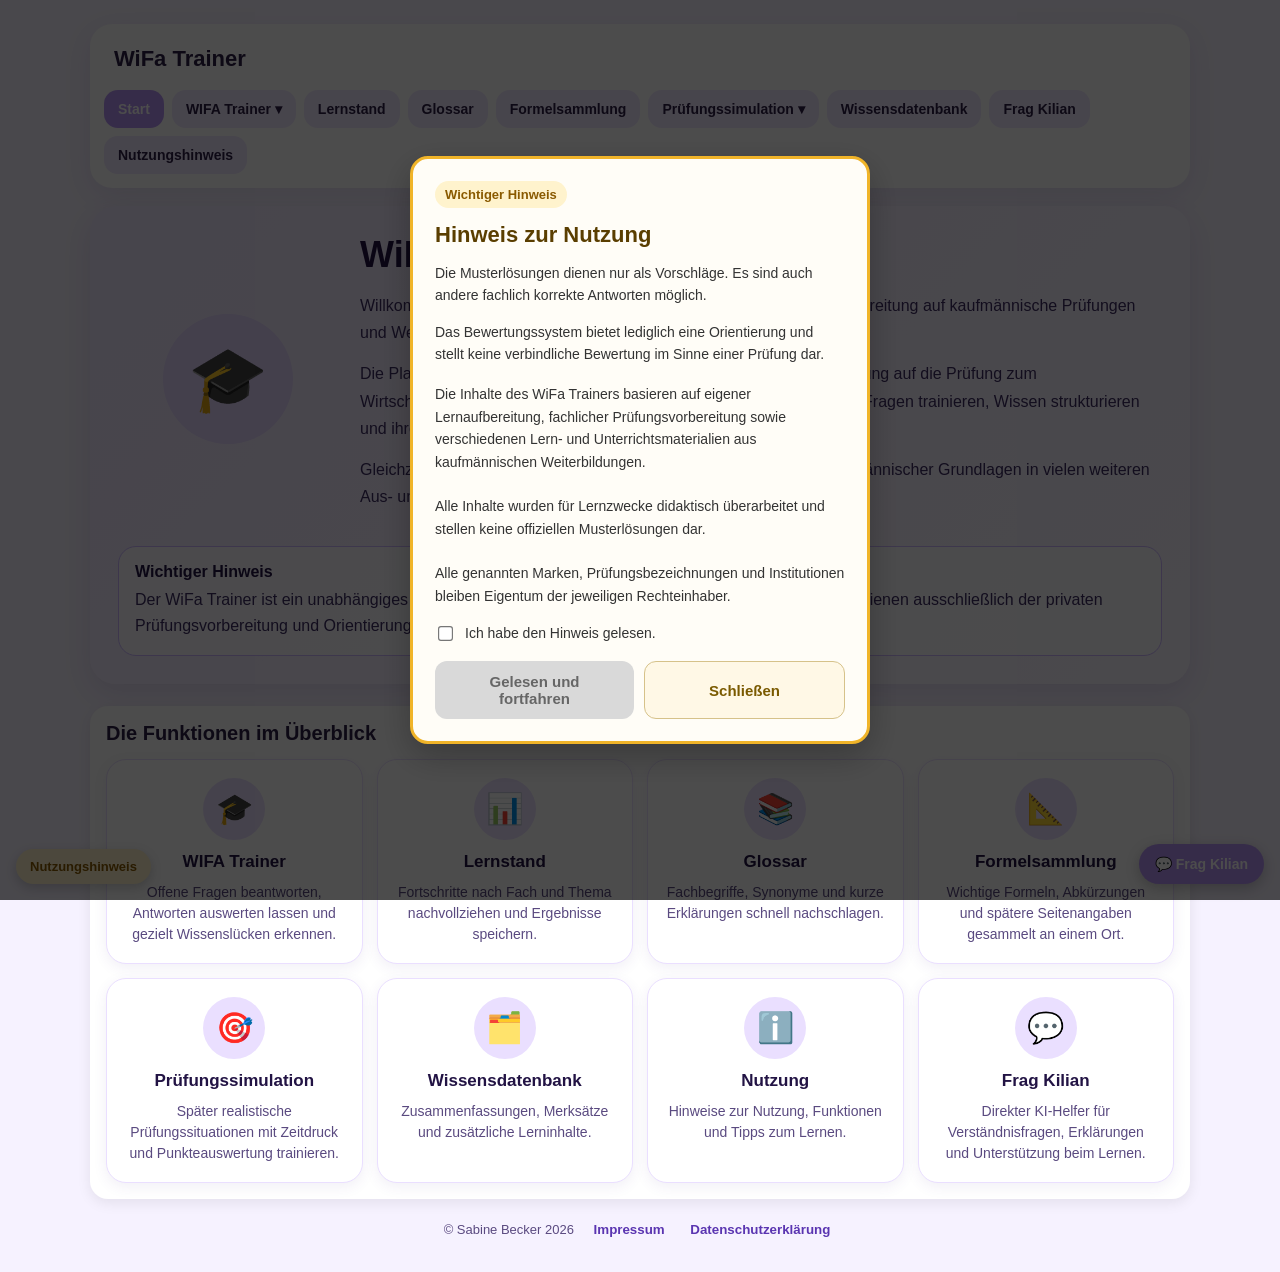
<file: index.html>
<!DOCTYPE html>
<html lang="de">
<head>
  <meta charset="UTF-8">
  <meta name="viewport" content="width=device-width, initial-scale=1.0">

  <title>WiFa Trainer</title>
  
  <link rel="icon" type="image/png" sizes="192x192" href="icon-192.png">
  <link rel="icon" type="image/png" sizes="512x512" href="icon-512.png">
  <link rel="apple-touch-icon" href="icon-192.png">

  <link rel="manifest" href="manifest.json">
  <meta name="theme-color" content="#b794f6">

  <style>
    * {
      box-sizing: border-box;
    }

    body {
      margin: 0;
      font-family: Arial, sans-serif;
      background: #f6f2ff;
      color: #2d1f46;
    }

    .app {
      min-height: 100vh;
      display: flex;
      justify-content: center;
      padding: 12px;
    }

    .container {
      width: 100%;
      max-width: 1100px;
    }

    .top-nav {
      background: #ffffff;
      border-radius: 22px;
      padding: 14px;
      margin-bottom: 18px;
      box-shadow: 0 8px 28px rgba(80, 45, 140, 0.10);
      display: flex;
      flex-wrap: wrap;
      gap: 10px;
      align-items: center;
      justify-content: space-between;
    }

    .brand {
      font-weight: bold;
      font-size: 22px;
      color: #2d1f46;
      padding: 8px 10px;
      width: 100%;
    }

    .nav-actions {
      display: flex;
      flex-wrap: wrap;
      gap: 8px;
      width: 100%;
      align-items: center;
    }

    .nav-btn {
      border: none;
      border-radius: 14px;
      padding: 11px 14px;
      background: #efe7ff;
      color: #2d1f46;
      font-weight: bold;
      cursor: pointer;
      font-size: 14px;
      transition: 0.2s ease;
      white-space: nowrap;
    }

    .nav-btn:hover,
    .nav-btn.active {
      background: #b794f6;
      color: #ffffff;
    }

    .dropdown {
      position: relative;
      display: inline-block;
    }

    .dropdown-content {
      display: none;
      position: absolute;
      top: 46px;
      left: 0;
      min-width: 270px;
      background: #ffffff;
      border-radius: 18px;
      box-shadow: 0 12px 34px rgba(0,0,0,0.15);
      padding: 10px;
      z-index: 1000;
    }

    .dropdown.open .dropdown-content {
      display: block;
    }

    .dropdown-content button {
      width: 100%;
      border: none;
      background: transparent;
      color: #2d1f46;
      text-align: left;
      padding: 13px 12px;
      border-radius: 12px;
      font-weight: bold;
      cursor: pointer;
      font-size: 14px;
      line-height: 1.35;
    }

    .dropdown-content button:hover {
      background: #efe7ff;
    }

    .view {
      display: none;
    }

    .view.active {
      display: block;
    }

    .header {
      background: linear-gradient(135deg, #d9c7ff, #efe7ff);
      border-radius: 20px;
      padding: 20px 18px;
      margin-bottom: 14px;
      box-shadow: 0 4px 14px rgba(0, 0, 0, 0.08);
    }

    .header h1 {
      margin: 0 0 8px 0;
      font-size: 24px;
    }

    .header p {
      margin: 0;
      font-size: 15px;
      color: #4a3970;
      line-height: 1.5;
    }

    .card {
      background: #ffffff;
      border-radius: 18px;
      padding: 16px;
      margin-bottom: 14px;
      box-shadow: 0 4px 14px rgba(0, 0, 0, 0.08);
    }

    .section-title {
      margin: 0 0 14px 0;
      font-size: 20px;
      font-weight: bold;
    }

    .hero-card {
      background: linear-gradient(135deg, #efe7ff, #f9f6ff);
      border-radius: 26px;
      padding: 28px;
      margin-bottom: 22px;
      box-shadow: 0 10px 28px rgba(80, 45, 140, 0.12);
      display: grid;
      gap: 22px;
    }

    .hero-icon {
      width: 130px;
      height: 130px;
      border-radius: 50%;
      background: #e4d6ff;
      display: flex;
      align-items: center;
      justify-content: center;
      font-size: 64px;
      margin: 0 auto;
    }

    .hero-text h1 {
      margin: 0 0 16px 0;
      font-size: 36px;
      color: #221344;
    }

    .hero-text p {
      line-height: 1.7;
      color: #3d2d63;
      font-size: 16px;
      margin: 0 0 14px 0;
    }

    .notice-box {
      border: 1px solid #cdb7ff;
      border-radius: 18px;
      padding: 16px;
      background: rgba(255,255,255,0.70);
      display: grid;
      gap: 6px;
    }

    .notice-box strong {
      font-size: 16px;
      color: #221344;
    }

    .notice-box p {
      margin: 0;
      line-height: 1.6;
      color: #3d2d63;
    }

    .feature-grid {
      display: grid;
      grid-template-columns: 1fr;
      gap: 14px;
    }

    .feature-card {
      background: #ffffff;
      border: 1px solid #eadfff;
      border-radius: 20px;
      padding: 18px;
      text-align: center;
      box-shadow: 0 4px 14px rgba(80, 45, 140, 0.08);
    }

    .feature-icon {
      width: 62px;
      height: 62px;
      border-radius: 50%;
      background: #eadfff;
      display: flex;
      align-items: center;
      justify-content: center;
      margin: 0 auto 12px auto;
      font-size: 30px;
      font-weight: bold;
    }

    .feature-card h3 {
      margin: 0 0 10px 0;
      font-size: 17px;
      color: #221344;
    }

    .feature-card p {
      margin: 0;
      line-height: 1.5;
      color: #5a4a80;
      font-size: 14px;
    }

    .footer-links {
      text-align: center;
      font-size: 13px;
      color: #5a4a80;
      margin: 22px 0 10px 0;
    }

    .footer-links button {
      border: none;
      background: transparent;
      color: #5a35b1;
      font-weight: bold;
      cursor: pointer;
      margin-left: 10px;
    }

    .label {
      display: block;
      font-size: 14px;
      font-weight: bold;
      margin-bottom: 8px;
      color: #4a3970;
    }

    .subject-grid {
      display: grid;
      grid-template-columns: 1fr;
      gap: 10px;
    }

    .subject-btn,
    .action-btn,
    .secondary-btn,
    .danger-btn {
      width: 100%;
      border: none;
      border-radius: 14px;
      padding: 14px 16px;
      font-size: 16px;
      cursor: pointer;
      transition: 0.2s ease;
    }

    .subject-btn {
      background: #efe7ff;
      color: #2d1f46;
      text-align: left;
      font-weight: bold;
    }

    .subject-btn:hover {
      background: #e3d5ff;
    }

    .subject-btn.active {
      background: #cdb7ff;
    }

    .question-meta {
      display: flex;
      flex-wrap: wrap;
      gap: 8px;
      margin-bottom: 12px;
    }

    .badge {
      display: inline-block;
      background: #efe7ff;
      color: #4a3970;
      padding: 6px 10px;
      border-radius: 999px;
      font-size: 13px;
      font-weight: bold;
    }

    .question-box {
      background: #faf7ff;
      border: 1px solid #eadfff;
      border-radius: 14px;
      padding: 14px;
      font-size: 16px;
      line-height: 1.5;
      margin-bottom: 14px;
white-space: normal;
    }

    textarea,
.pruefung-antwort,
#kilianFrage {
    width: 100%;
    height: 42px;
    min-height: 42px;
    resize: none;
    overflow: hidden;
    border: 1px solid #d8c8f8;
    border-radius: 14px;
    padding: 14px;
    font-size: 16px;
    font-family: Arial, sans-serif;
    outline: none;
    background: #fff;
    box-sizing: border-box;
}

    textarea:focus {
      border-color: #b794f6;
      box-shadow: 0 0 0 3px rgba(183, 148, 246, 0.15);
    }

    select,
    input[type="text"] {
      width: 100%;
      min-height: 48px;
      border: 1px solid #d8c8f8;
      border-radius: 14px;
      padding: 12px 14px;
      font-size: 16px;
      font-family: Arial, sans-serif;
      outline: none;
      background: #fff;
      color: #2d1f46;
    }

    select:focus,
    input[type="text"]:focus {
      border-color: #b794f6;
      box-shadow: 0 0 0 3px rgba(183, 148, 246, 0.15);
    }

    .button-row {
      display: grid;
      grid-template-columns: 1fr;
      gap: 10px;
      margin-top: 12px;
    }

    .action-btn {
      background: #b794f6;
      color: white;
      font-weight: bold;
    }

    .action-btn:hover {
      background: #a77ff3;
    }

    .secondary-btn {
      background: #efe7ff;
      color: #2d1f46;
      font-weight: bold;
    }

    .secondary-btn:hover {
      background: #e3d5ff;
    }

    .danger-btn {
      background: #f4cccc;
      color: #6b1f1f;
      font-weight: bold;
    }

    .danger-btn:hover {
      background: #efbcbc;
    }

    .stats-grid {
      display: grid;
      grid-template-columns: 1fr;
      gap: 10px;
      margin-top: 10px;
    }

    .stat-box {
      background: #faf7ff;
      border: 1px solid #eadfff;
      border-radius: 14px;
      padding: 12px;
    }

    .stat-title {
      font-size: 14px;
      color: #5a4a80;
      margin-bottom: 6px;
      font-weight: bold;
    }

    .stat-value {
      font-size: 22px;
      font-weight: bold;
      color: #2d1f46;
      margin-bottom: 8px;
    }

    .stat-sub {
      font-size: 13px;
      color: #5a4a80;
    }

    .progress-bar {
      width: 100%;
      height: 10px;
      background: #eadfff;
      border-radius: 999px;
      overflow: hidden;
      margin-bottom: 8px;
    }

    .progress-fill {
      height: 100%;
      width: 0%;
      background: #b794f6;
      transition: width 0.3s ease;
    }

    .result-list-wrap {
      margin-top: 16px;
    }

    .result-list-empty {
      background: #faf7ff;
      border: 1px solid #eadfff;
      border-radius: 14px;
      padding: 14px;
      color: #5a4a80;
    }

    .result-mini-entry {
      background: #faf7ff;
      border: 1px solid #eadfff;
      border-radius: 14px;
      padding: 12px;
      margin-top: 10px;
    }

    .result-mini-head {
      display: flex;
      justify-content: space-between;
      align-items: center;
      gap: 10px;
      margin-bottom: 8px;
      flex-wrap: wrap;
    }

    .result-mini-title {
      font-size: 15px;
      font-weight: bold;
      color: #2d1f46;
    }

    .result-mini-score {
      font-size: 14px;
      font-weight: bold;
      color: #4a3970;
    }

    .result-mini-bar {
      width: 100%;
      height: 10px;
      background: #eadfff;
      border-radius: 999px;
      overflow: hidden;
    }

    .result-mini-fill {
      height: 100%;
      background: #b794f6;
      transition: width 0.3s ease;
    }

    .result-mini-footer {
      margin-top: 8px;
      display: flex;
      justify-content: space-between;
      gap: 10px;
      flex-wrap: wrap;
      font-size: 13px;
      color: #5a4a80;
    }

    .result-box {
      margin-top: 14px;
      padding: 14px;
      border-radius: 14px;
      background: #f4eeff;
      border: 1px solid #e2d3ff;
      display: none;
    }

    .result-title {
      margin: 0 0 10px 0;
      font-size: 17px;
      font-weight: bold;
    }

    .result-text {
      margin: 0 0 10px 0;
      white-space: pre-wrap;
      line-height: 1.5;
    }

    .points {
      font-size: 18px;
      font-weight: bold;
      margin-bottom: 10px;
    }

    .points.good {
      color: #1f8b4c;
    }

    .points.bad {
      color: #c0392b;
    }

    .solution-box {
      margin-top: 12px;
      padding: 12px;
      border-radius: 12px;
      background: #eefaf0;
      border: 1px solid #cfe8d3;
      color: #1d5e2e;
      display: none;
      white-space: pre-wrap;
      line-height: 1.5;
    }

    .status {
      margin-top: 10px;
      font-size: 14px;
      color: #5a4a80;
      white-space: pre-wrap;
    }

    .placeholder-box {
      background: #faf7ff;
      border: 1px dashed #cdb7ff;
      border-radius: 16px;
      padding: 16px;
      line-height: 1.6;
      color: #5a4a80;
    }

    .alphabet-bar {
  display: flex;
  flex-wrap: wrap;
  gap: 6px;
}

.alphabet-btn {
  border: none;
  border-radius: 10px;
  padding: 8px 10px;
  background: #efe7ff;
  color: #2d1f46;
  font-weight: bold;
  cursor: pointer;
}

.alphabet-btn:hover,
.alphabet-btn.active {
  background: #b794f6;
  color: #ffffff;
}
    .kilian-textarea {
  min-height: 80px;
  max-height: 260px;
  overflow-y: auto;
}
    #kilianBubbleButton {
  position: fixed;
  right: 16px;
  bottom: 16px;
  z-index: 9998;
  padding: 12px 16px;
  border-radius: 999px;
  background: #b794f6;
  color: #ffffff;
  font-weight: bold;
  font-size: 14px;
  box-shadow: 0 4px 14px rgba(0,0,0,0.22);
  cursor: pointer;
}

#kilianBubbleFenster {
  position: fixed;
  right: 16px;
  bottom: 76px;
  width: min(360px, calc(100vw - 32px));
  max-height: 75vh;
  display: none;
  z-index: 9999;
  background: #ffffff;
  border: 1px solid #d8c8f8;
  border-radius: 18px;
  box-shadow: 0 10px 34px rgba(0,0,0,0.25);
  padding: 12px;
  overflow: hidden;
}

.kilian-bubble-header {
  display: flex;
  justify-content: space-between;
  align-items: center;
  margin-bottom: 10px;
  color: #2d1f46;
}

.kilian-bubble-header button {
  width: auto;
  border: none;
  background: #efe7ff;
  color: #2d1f46;
  border-radius: 10px;
  padding: 6px 10px;
  font-weight: bold;
  cursor: pointer;
}

#kilianBubbleInput {
  min-height: 80px;
  max-height: 160px;
  resize: vertical;
}

.kilian-bubble-buttons {
  display: grid;
  grid-template-columns: 1fr 1fr 1fr;
  gap: 8px;
  margin-top: 10px;
}

.kilian-bubble-buttons button {
  border: none;
  border-radius: 12px;
  padding: 10px 8px;
  background: #efe7ff;
  color: #2d1f46;
  font-weight: bold;
  cursor: pointer;
}

.kilian-bubble-buttons button:first-child {
  background: #b794f6;
  color: #ffffff;
}

#kilianBubbleStatus {
  margin-top: 10px;
  font-size: 13px;
  color: #5a4a80;
}

#kilianBubbleAntwort {
  margin-top: 10px;
  max-height: 260px;
  overflow-y: auto;
  background: #faf7ff;
  border: 1px solid #eadfff;
  border-radius: 12px;
  padding: 10px;
  font-size: 14px;
  line-height: 1.5;
  color: #2d1f46;
}
    
  .question-box table {
  width: 100%;
  border-collapse: collapse;
  margin: 14px 0;
  font-size: 0.95rem;
}

.question-box th,
.question-box td {
  border: 1px solid #d1d5db;
  padding: 8px;
  text-align: left;
  vertical-align: top;
}

.question-box th {
  background: #f3f4f6;
  font-weight: 700;
}

.question-box ul {
  margin: 10px 0 10px 22px;
}

.question-box li {
  margin-bottom: 4px;
}

.question-image-wrap {
  margin-top: 14px;
  overflow-x: auto;
}

.question-image {
  max-width: 100%;
  height: auto;
  border-radius: 12px;
  border: 1px solid #e5e7eb;
} 
    .pruefung-zusatzbereich {
  margin: 12px 0;
  padding: 12px;
  background: #faf7ff;
  border: 1px solid #eadfff;
  border-radius: 12px;
  overflow-x: auto;
}

.skizzen-toolbar {
  display: flex;
  gap: 8px;
  flex-wrap: wrap;
  margin: 10px 0;
}

.skizzen-toolbar button {
  width: auto;
  border: none;
  border-radius: 10px;
  padding: 8px 12px;
  background: #efe7ff;
  color: #2d1f46;
  font-weight: bold;
  cursor: pointer;
}

.skizzen-canvas {
  width: 100%;
  max-width: 760px;
  height: 420px;
  border: 2px solid #d8c8f8;
  border-radius: 12px;
  background: #ffffff;
  touch-action: none;
  display: block;
}
   .pruefung-input {
  width: 100%;
  height: 42px;
  min-height: 42px;
  resize: none;
  overflow: hidden;
  border: none;
  background: #ffffff;
  text-align: left;
  font-size: 14px;
  padding: 8px;
  box-sizing: border-box;
  color: #2d1f46;
  font-family: Arial, sans-serif;
  white-space: pre-wrap;
  overflow-wrap: anywhere;
  word-break: break-word;
}

.pruefung-input:focus {
  outline: 2px solid #b794f6;
  background: #ffffff;
}
    @media (min-width: 700px) {
      .app {
        padding: 24px;
      }

      .header {
        padding: 24px;
      }

      .header h1 {
        font-size: 30px;
      }

      .brand {
        width: auto;
      }

      .nav-actions {
        width: auto;
      }

      .subject-grid {
        grid-template-columns: repeat(2, 1fr);
      }

      .button-row {
        grid-template-columns: repeat(2, 1fr);
      }

      .stats-grid {
        grid-template-columns: repeat(2, 1fr);
      }
    }

    @media (min-width: 800px) {
      .hero-card {
        grid-template-columns: 220px 1fr;
        align-items: center;
      }

      .notice-box {
        grid-column: 1 / -1;
      }

      .feature-grid {
        grid-template-columns: repeat(4, 1fr);
      }
    }
  </style>
</head>
<body>
  <div class="app">
    <div class="container">

      <nav class="top-nav">
        <div class="brand">WiFa Trainer</div>

        <div class="nav-actions">
          <button class="nav-btn active" id="navStart" onclick="zeigeBereich('startView')">Start</button>

          <div class="dropdown">
<button class="nav-btn" id="navTrainer" type="button" onclick="toggleTrainerDropdown(event)">WIFA Trainer ▾</button>            <div class="dropdown-content">
              <button type="button" onclick="oeffneTrainerMitTeilbereich('HQ')">HQ – Handlungsspezifische Qualifikationen</button>
              <button type="button" onclick="oeffneTrainerMitTeilbereich('WQ')">WQ – Wirtschaftsbezogene Qualifikationen</button>
            </div>
          </div>

          <button class="nav-btn" id="navLernstand" onclick="zeigeBereich('lernstandView')">Lernstand</button>
          <button class="nav-btn" id="navGlossar" onclick="zeigeBereich('glossarView')">Glossar</button>
          <button class="nav-btn" id="navFormeln" onclick="zeigeBereich('formelView')">Formelsammlung</button>
<div class="dropdown">
  <button class="nav-btn" id="navPruefung" type="button" onclick="togglePruefungDropdown(event)">
    Prüfungssimulation ▾
  </button>

  <div class="dropdown-content">
    <button type="button" onclick="oeffnePruefungMitTeilbereich('WQ')">
      WQ – Wirtschaftsbezogene Qualifikationen
    </button>

    <button type="button" onclick="oeffnePruefungMitTeilbereich('HQ')">
      HQ – Handlungsspezifische Qualifikationen
    </button>
  </div>
</div>     
<button class="nav-btn" id="navWissen" onclick="zeigeBereich('wissenView')">Wissensdatenbank</button>
          <button class="nav-btn" id="navKilian" onclick="zeigeBereich('kilianView')">Frag Kilian</button>
          <button class="nav-btn" onclick="hinweisAnzeigen()">Nutzungshinweis</button>
        </div>
      </nav>

      <section class="view active" id="startView">
        <div class="hero-card">
          <div class="hero-icon">🎓</div>

          <div class="hero-text">
            <h1>WiFa Trainer</h1>

            <p>
              Willkommen beim WiFa Trainer – einem digitalen Lernbereich zur Vorbereitung
              auf kaufmännische Prüfungen und Weiterbildungen.
            </p>

            <p>
              Die Plattform entstand ursprünglich zur Unterstützung bei der Vorbereitung
              auf die Prüfung zum Wirtschaftsfachwirt und richtet sich besonders an Lernende,
              die offene Fragen trainieren, Wissen strukturieren und ihren Lernstand
              nachvollziehen möchten.
            </p>

            <p>
              Gleichzeitig eignet sich der WiFa Trainer auch zur Wiederholung kaufmännischer
              Grundlagen in vielen weiteren Aus- und Weiterbildungen.
            </p>
          </div>

          <div class="notice-box">
            <strong>Wichtiger Hinweis</strong>
            <p>
              Der WiFa Trainer ist ein unabhängiges Lernprojekt und steht in keiner Verbindung zur IHK.
              Die Inhalte dienen ausschließlich der privaten Prüfungsvorbereitung und Orientierung.
            </p>
          </div>
        </div>

        <div class="card">
          <h2 class="section-title">Die Funktionen im Überblick</h2>

          <div class="feature-grid">
            <div class="feature-card">
              <div class="feature-icon">🎓</div>
              <h3>WIFA Trainer</h3>
              <p>Offene Fragen beantworten, Antworten auswerten lassen und gezielt Wissenslücken erkennen.</p>
            </div>

            <div class="feature-card">
              <div class="feature-icon">📊</div>
              <h3>Lernstand</h3>
              <p>Fortschritte nach Fach und Thema nachvollziehen und Ergebnisse speichern.</p>
            </div>

            <div class="feature-card">
              <div class="feature-icon">📚</div>
              <h3>Glossar</h3>
              <p>Fachbegriffe, Synonyme und kurze Erklärungen schnell nachschlagen.</p>
            </div>

            <div class="feature-card">
              <div class="feature-icon">📐</div>
              <h3>Formelsammlung</h3>
              <p>Wichtige Formeln, Abkürzungen und spätere Seitenangaben gesammelt an einem Ort.</p>
            </div>

            <div class="feature-card">
              <div class="feature-icon">🎯</div>
              <h3>Prüfungssimulation</h3>
              <p>Später realistische Prüfungssituationen mit Zeitdruck und Punkteauswertung trainieren.</p>
            </div>

            <div class="feature-card">
              <div class="feature-icon">🗂️</div>
              <h3>Wissensdatenbank</h3>
              <p>Zusammenfassungen, Merksätze und zusätzliche Lerninhalte.</p>
            </div>

            <div class="feature-card">
              <div class="feature-icon">ℹ️</div>
              <h3>Nutzung</h3>
              <p>Hinweise zur Nutzung, Funktionen und Tipps zum Lernen.</p>
            </div>

            <div class="feature-card">
              <div class="feature-icon">💬</div>
              <h3>Frag Kilian</h3>
              <p>Direkter KI-Helfer für Verständnisfragen, Erklärungen und Unterstützung beim Lernen.</p>
            </div>
          </div>
        </div>

        <div class="footer-links">
          <span>© Sabine Becker 2026</span>
          <button onclick="zeigeBereich('impressumView')">Impressum</button>
          <button onclick="zeigeBereich('datenschutzView')">Datenschutzerklärung</button>
        </div>
      </section>

      <section class="view" id="trainerView">
        <div class="header">
          <h1>WIFA Trainer</h1>
          <p>Teilbereich, Fach und Thema auswählen, Antwort eingeben und direkt auswerten lassen.</p>
        </div>

        <div class="card" id="subjectCard">
          <h2 class="section-title">Auswahl</h2>

          <label class="label" for="teilbereichSelect" style="display:none;">Teilbereich auswählen</label>
<select id="teilbereichSelect" onchange="waehleTeilbereich()" style="display:none;">
            <option value="">-- Teilbereich wählen --</option>
            <option value="WQ">Wirtschaftsbezogene Qualifikationen</option>
            <option value="HQ">Handlungsspezifische Qualifikationen</option>
          </select>

          <div id="fachBereich" style="display:none; margin-top:15px;">
            <label class="label" for="fachSelect">Fach auswählen</label>
            <select id="fachSelect" onchange="waehleFachAusDropdown()">
              <option value="">-- Fach wählen --</option>
            </select>
          </div>

          <div id="themaBereich" style="display:none; margin-top:15px;">
            <label class="label" for="themaSelect">Thema auswählen</label>
            <select id="themaSelect">
              <option value="">-- Thema wählen --</option>
            </select>

            <div style="margin-top:10px;">
              <button class="action-btn" type="button" onclick="starteThema()" style="max-width:220px;">
                Thema starten
              </button>
            </div>
          </div>

          <div class="status" id="fachStatus">Bitte zuerst einen Teilbereich auswählen.</div>
        </div>

        <div class="card">
          <h2 class="section-title">Lernstand dieser Session</h2>

          <div class="stats-grid">
            <div class="stat-box">
              <div class="stat-title">Aktuelles Fach</div>
              <div class="stat-value" id="fachProzent">0%</div>
              <div class="progress-bar">
                <div class="progress-fill" id="fachProgressBar"></div>
              </div>
              <div class="stat-sub" id="fachDetails">0 von 0 Punkten im aktuellen Fach</div>
            </div>

            <div class="stat-box">
              <div class="stat-title">Gesamte Lernsession</div>
              <div class="stat-value" id="sessionProzent">0%</div>
              <div class="progress-bar">
                <div class="progress-fill" id="sessionProgressBar"></div>
              </div>
              <div class="stat-sub" id="sessionDetails">0 von 0 Punkten in dieser Session</div>
            </div>
          </div>

          <div class="button-row" style="margin-top:14px;">
            <button class="danger-btn" onclick="resetSession()">Session zurücksetzen</button>
          </div>

          <div class="result-list-wrap">
            <h3 class="section-title" style="margin-top:16px;">Einzelergebnisse</h3>
            <div id="einzelergebnisListe" class="result-list-empty">Noch keine Ergebnisse in dieser Session.</div>
          </div>
        </div>

        <div class="card">
          <h2 class="section-title">Frage</h2>

          <div class="question-meta">
            <span class="badge" id="anzeigeTeilbereich">Kein Teilbereich</span>
            <span class="badge" id="anzeigeFach">Kein Fach</span>
            <span class="badge" id="anzeigeThema">Bitte Thema wählen</span>
          </div>

          <div class="question-box" id="frageText">
            Bitte zuerst Teilbereich, Fach und Thema auswählen.
          </div>

          <label class="label" for="antwortInput">Deine Antwort</label>
          <textarea id="antwortInput" placeholder="Schreibe hier deine Antwort..."></textarea>

          <div class="button-row">
            <button class="action-btn" onclick="bewerteAntwort()">Auswertung starten</button>
            <button class="secondary-btn" onclick="naechsteFrage()">Nächste Frage</button>
            <button class="secondary-btn" onclick="zeigeMusterloesung()">Musterlösung anzeigen</button>
            <button class="secondary-btn" onclick="antwortLeeren()">Antwort leeren</button>
          </div>

          <div class="result-box" id="resultBox">
            <div class="result-title">Auswertung</div>
            <div class="points" id="punkteAnzeige">0 / 0 Punkte</div>
            <p class="result-text" id="ergebnisText">Hier erscheint die Bewertung.</p>

            <div class="solution-box" id="solutionBox">
              <strong>Musterlösung:</strong>
              <div id="musterloesungText"></div>
            </div>
          </div>

          <div class="status" id="ladeStatus"></div>
        </div>
      </section>

      <section class="view" id="lernstandView">
        <div class="header">
          <h1>Lernstand</h1>
          <p>Hier siehst du deinen gespeicherten Lernstand als Fachübersicht. Einzelne Versuche kannst du bei Bedarf aufklappen.</p>
        </div>

        <div class="card">
          <h2 class="section-title">Gespeicherter Lernstand</h2>

          <button class="action-btn" onclick="ladeLernstand()" style="max-width:240px;">
            Lernstand aktualisieren
          </button>

          <div class="status" id="lernstandStatus">Noch nicht geladen.</div>

          <div id="lernstandListe" class="result-list-empty" style="margin-top:14px;">
            Klicke auf „Lernstand aktualisieren“.
          </div>
        </div>
      </section>

      <section class="view" id="glossarView">
        <div class="header">
          <h1>Glossar</h1>
          <p>Fachbegriffe, kurze Erklärungen und Synonyme zum schnellen Nachschlagen.</p>
        </div>

        <div class="card">
          <h2 class="section-title">Glossar-Suche</h2>

         <input type="text" id="glossarSuche" placeholder="Begriff, Fach, Thema oder Synonym suchen..." oninput="filtereGlossar()">

<div style="margin-top:12px;">
  <label class="label" for="glossarThemaFilter">Nach Thema filtern</label>
  <select id="glossarThemaFilter" onchange="filtereGlossar()">
<option value="">Alle Themen</option>
  </select>
</div>

<div id="glossarAlphabet" class="alphabet-bar" style="margin-top:14px;"></div>

<div class="button-row" style="margin-top:12px;">
  <button class="secondary-btn" onclick="resetGlossarFilter()">Filter zurücksetzen</button>
</div>

<div class="status" id="glossarStatus">Noch nicht geladen.</div>

<div id="glossarListe" class="result-list-empty" style="margin-top:14px;">
  Klicke auf „Glossar laden“.
</div>
        </div>
      </section>

     <section class="view" id="formelView">
  <div class="header">
    <h1>Formelsammlung</h1>
    <p>Formeln, Abkürzungen, Beispiele und kurze Erklärungen zum schnellen Nachschlagen.</p>
  </div>

  <div class="card">
    <h2 class="section-title">Formeln suchen</h2>

    <input
      type="text"
      id="formelSuche"
      placeholder="Begriff, Formel, Thema oder Abkürzung suchen..."
      oninput="filtereFormeln()"
    >

    <div style="margin-top:12px;">
<label class="label" for="formelThemaFilter">Nach Fach filtern</label>

<select id="formelThemaFilter" onchange="filtereFormeln()">
  <option value="">Alle Fächer</option>
</select>
    </div>

    <div class="button-row" style="margin-top:14px;">
      <button class="secondary-btn" onclick="resetFormelFilter()">Filter zurücksetzen</button>
    </div>

    <div class="status" id="formelStatus">Formelsammlung wird beim Öffnen automatisch geladen.</div>
  </div>

  <div id="formelListe" class="result-list-empty">
    Öffne die Formelsammlung oder nutze die Suche.
  </div>
</section>

    <section class="view" id="pruefungView">
  <div class="header">
    <h1>Prüfungssimulation</h1>
    <p>Wähle oben im Menü WQ oder HQ, danach Simulation und Prüfungseinheit.</p>
  </div>

  <div class="card">
    <h2 class="section-title">Prüfung auswählen</h2>

    <select id="pruefungTeilbereichSelect" style="display:none;" onchange="pruefungTeilbereichWaehlen()">
      <option value="">-- Teilbereich wählen --</option>
      <option value="WQ">WQ – Wirtschaftsbezogene Qualifikationen</option>
      <option value="HQ">HQ – Handlungsspezifische Qualifikationen</option>
    </select>

    <div id="pruefungSimulationBereich" style="display:none; margin-top:15px;">
      <label class="label" for="pruefungSimulationSelect">Simulation auswählen</label>
      <select id="pruefungSimulationSelect" onchange="pruefungSimulationWaehlen()">
        <option value="">-- Simulation wählen --</option>
      </select>
    </div>

    <div id="pruefungFachBereich" style="display:none; margin-top:15px;">
      <label class="label" for="pruefungFachSelect">Prüfungseinheit auswählen</label>
      <select id="pruefungFachSelect">
        <option value="">-- Prüfungseinheit wählen --</option>
      </select>
    </div>

    <div class="button-row" style="margin-top:14px;">
      <button class="action-btn" onclick="startePruefungSimulation()">
        Prüfung starten
      </button>
    </div>

    <div class="status" id="pruefungStatus">
      Bitte oben im Menü WQ oder HQ auswählen.
    </div>
  </div>

  <div class="card" id="pruefungTimerBox" style="display:none;">
    <h2 class="section-title">Prüfungszeit</h2>

    <div class="stat-value">
      ⏳ <span id="pruefungTimerText">00:00</span>
    </div>

    <div class="status" id="pruefungTimerStatus">
      Die Prüfung läuft.
    </div>

    <div class="button-row" style="margin-top:14px;">
      <button class="secondary-btn" onclick="stoppePruefungTimer()">
        Timer stoppen
      </button>

      <button class="action-btn" onclick="pruefungManuellAbgeben()">
        Prüfung abgeben
      </button>
    </div>
  </div>

  <div id="pruefungContainer"></div>
</section>
     <section class="view" id="wissenView">

  <div class="header">
    <h1>Wissensdatenbank</h1>
    <p>
      Hier entstehen zusätzliche Lernfunktionen wie Karteikarten,
      Audio-Lernen, Zusammenfassungen und spätere Kurzabfragen.
    </p>
  </div>

    <div>

      <div class="home-tile">
  <h3>🗂️ Karteikartenmodus</h3>

  <p>
    Themenbezogene Lernkarten aus deinen bestehenden Fragen und Musterlösungen.
  </p>

  <label class="label" for="kartenTeilbereichSelect">Teilbereich</label>
  <select id="kartenTeilbereichSelect" onchange="kartenTeilbereichWaehlen()">
    <option value="">-- Teilbereich wählen --</option>
    <option value="WQ">WQ – Wirtschaftsbezogene Qualifikationen</option>
    <option value="HQ">HQ – Handlungsspezifische Qualifikationen</option>
  </select>

  <label class="label" for="kartenFachSelect" style="margin-top:12px;">Fach</label>
  <select id="kartenFachSelect" onchange="kartenFachWaehlen()">
    <option value="">-- Fach wählen --</option>
  </select>

  <label class="label" for="kartenThemaSelect" style="margin-top:12px;">Thema</label>
  <select id="kartenThemaSelect">
    <option value="">Alle Themen</option>
  </select>

  <div class="button-row" style="margin-top:14px;">
    <button class="action-btn" onclick="ladeKarteikarten()">
      Karteikarten laden
    </button>
  </div>

  <div class="status" id="kartenStatus">
    Bitte Teilbereich und Fach auswählen.
  </div>
</div>
      <div class="home-tile" style="margin-top:14px;">
  <h3>🎧 Audiofunktion</h3>

  <p>
    Lies dir die aktuell geladene Karteikarte automatisch vor.
    Erst wird die Frage gelesen, danach die Musterlösung.
  </p>

  <div class="button-row" style="margin-top:14px;">
    <button class="secondary-btn" onclick="audioAktuelleKarte()">
      Aktuelle Karte vorlesen
    </button>

    <button class="secondary-btn" onclick="audioStoppen()">
      Audio stoppen
    </button>
  </div>

  <div class="status" id="audioStatus">
    Lade zuerst Karteikarten und wähle eine Karte aus.
 
</div>
</div>

<div class="card" id="karteikartenBox" style="display:none;">
  <h2 class="section-title">Karteikarten lernen</h2>

  <div class="question-meta">
    <span class="badge" id="kartenZaehler">0 von 0</span>
    <span class="badge" id="kartenFachAnzeige">Kein Fach</span>
    <span class="badge" id="kartenThemaAnzeige">Kein Thema</span>
  </div>

  <div class="question-box" id="kartenVorderseite">
    Hier erscheint die Vorderseite der Karte.
  </div>

  <div class="solution-box" id="kartenRueckseite" style="display:none;">
    <strong>Rückseite:</strong>
    <div id="kartenRueckseiteText"></div>
  </div>

  <div class="button-row">
    <button class="secondary-btn" onclick="vorherigeKarte()">Vorherige Karte</button>
    <button class="action-btn" onclick="karteUmdrehen()">Karte umdrehen</button>
    <button class="secondary-btn" onclick="naechsteKarteAnzeigen()">Nächste Karte</button>
  </div>
</div>

<div class="card">
  <h2 class="section-title">Geplante Erweiterungen</h2>

    <div class="feature-grid">

      <div class="feature-card">
        <div class="feature-icon">🧠</div>
        <h3>KI-Lernhilfe</h3>
        <p>
          Erklärungen und Unterstützung direkt zu schwierigen Themen.
        </p>
      </div>

      <div class="feature-card">
        <div class="feature-icon">🔁</div>
        <h3>Fehlertraining</h3>
        <p>
          Falsch beantwortete Fragen gezielt häufiger wiederholen.
        </p>
      </div>

      <div class="feature-card">
        <div class="feature-icon">📈</div>
        <h3>Lernanalyse</h3>
        <p>
          Stärken, Schwächen und Lernfortschritte übersichtlich erkennen.
        </p>
      </div>

      <div class="feature-card">
        <div class="feature-icon">⏱️</div>
        <h3>Kurzabfragen</h3>
        <p>
          Kleine spontane Wissensabfragen für zwischendurch.
        </p>
      </div>

    </div>
  </div>

</section>

      <section class="view" id="kilianView">
  <div class="header">
    <h1>Frag Kilian</h1>

    <p>
      Direkter KI-Helfer für Verständnisfragen,
      Erklärungen und Unterstützung beim Lernen.
    </p>
  </div>

  <div class="card">
    <h2 class="section-title">Deine Frage</h2>

   <textarea
  id="kilianInput"
  class="kilian-textarea"
  placeholder="Stelle hier deine Frage..."
  oninput="this.style.height='auto'; this.style.height=this.scrollHeight + 'px';"
></textarea>

    <div class="button-row">
      <button class="action-btn" onclick="frageKilian()">
        Frage senden
      </button>

      <button class="secondary-btn" onclick="kilianLeeren()">
        Eingabe leeren
      </button>
    </div>

    <div class="status" id="kilianStatus">
      Kilian wartet auf deine Frage.
    </div>
  </div>

  <div class="card">
    <h2 class="section-title">Antwort</h2>

    <div class="question-box" id="kilianAntwort">
      Hier erscheint die Antwort von Kilian.
    </div>
  </div>
</section>

    <section class="view" id="impressumView">
  <div class="header">
    <h1>Impressum</h1>
    <p>Angaben gemäß § 5 TMG.</p>
  </div>

  <div class="card">
    <h2 class="section-title">Anbieter</h2>

    <div style="line-height:1.8; color:#4a3970;">
      Sabine Becker<br>
      Wegefährels 44<br>
      21706 Drochtersen<br><br>

      E-Mail:<br>
      biene-becks@web.de
    </div>
  </div>

  <div class="card">
    <h2 class="section-title">Hinweis</h2>

    <div style="line-height:1.8; color:#4a3970;">
      Der WiFa Trainer ist ein privates und unabhängiges Lernprojekt zur Unterstützung
      bei der Prüfungsvorbereitung kaufmännischer Weiterbildungen.
      <br><br>
      Es besteht keinerlei Verbindung zur IHK oder zu offiziellen Prüfungsstellen.
    </div>
  </div>
</section>

    <section class="view" id="datenschutzView">
  <div class="header">
    <h1>Datenschutzerklärung</h1>
    <p>Informationen zum Umgang mit Daten innerhalb des WiFa Trainers.</p>
  </div>

  <div class="card">
    <h2 class="section-title">1. Allgemeine Hinweise</h2>

    <div style="line-height:1.8; color:#4a3970;">
      Diese Website dient ausschließlich privaten Lern- und Übungszwecken.
      Personenbezogene Daten werden nur im technisch notwendigen Umfang verarbeitet.
    </div>
  </div>

  <div class="card">
    <h2 class="section-title">2. Nutzung des WiFa Trainers</h2>

    <div style="line-height:1.8; color:#4a3970;">
      Zur Nutzung können freiwillige Nutzer-Codes verwendet werden, um Lernstände
      und Ergebnisse zu speichern.
      <br><br>
      Es werden aktuell keine vollständigen Nutzerkonten mit Klarnamen,
      Passwörtern oder Adressdaten angelegt.
    </div>
  </div>

  <div class="card">
    <h2 class="section-title">3. Speicherung von Lernständen</h2>

    <div style="line-height:1.8; color:#4a3970;">
      Antworten, Bewertungen, Punkte und Lernstände können gespeichert werden,
      um den Lernfortschritt innerhalb des Trainers darzustellen.
    </div>
  </div>

  <div class="card">
    <h2 class="section-title">4. Einsatz von OpenAI</h2>

    <div style="line-height:1.8; color:#4a3970;">
      Für KI-gestützte Funktionen wie Antwortauswertungen und den Lernassistenten
      „Frag Kilian“ werden Inhalte an die OpenAI API übertragen und dort verarbeitet.
      <br><br>
      Es wird empfohlen, keine sensiblen oder persönlichen Daten in Freitextfelder einzugeben.
    </div>
  </div>

  <div class="card">
    <h2 class="section-title">5. Hosting und technische Dienste</h2>

    <div style="line-height:1.8; color:#4a3970;">
      Das Frontend dieser Website wird über GitHub Pages bereitgestellt.
      Zusätzlich werden technische Dienste von Google Apps Script genutzt.
    </div>
  </div>

  <div class="card">
    <h2 class="section-title">6. Kontakt</h2>

    <div style="line-height:1.8; color:#4a3970;">
      Bei Fragen zum Datenschutz:
      <br><br>
      Sabine Becker<br>
      biene-becks@web.de
    </div>
  </div>
</section>

    </div>
  </div>

    <div id="kilianBubbleButton" onclick="toggleKilianBubble()">
  💬 Frag Kilian
</div>

<div id="kilianBubbleFenster">
  <div class="kilian-bubble-header">
    <strong>Frag Kilian</strong>
    <button type="button" onclick="toggleKilianBubble()">×</button>
  </div>

  <textarea
    id="kilianBubbleInput"
    placeholder="Stelle hier deine Frage..."
  ></textarea>

  <div class="kilian-bubble-buttons">
    <button type="button" onclick="frageKilianBubble()">Senden</button>
    <button type="button" onclick="kilianBubbleVorlesen()">Vorlesen</button>
    <button type="button" onclick="kilianBubbleAudioStoppen()">Stopp</button>
  </div>

  <div id="kilianBubbleStatus">Kilian wartet auf deine Frage.</div>

  <div id="kilianBubbleAntwort">
    Hier erscheint Kilians Antwort.
  </div>
</div>
    
  <button id="hinweisInfoButton" onclick="hinweisAnzeigen()" style="
    position: fixed;
    left: 16px;
    bottom: 16px;
    z-index: 9998;
    padding: 10px 14px;
    border: none;
    border-radius: 999px;
    background: #fff3cd;
    color: #8a5a00;
    font-size: 13px;
    font-weight: bold;
    box-shadow: 0 4px 12px rgba(0,0,0,0.18);
    cursor: pointer;
  ">
    Nutzungshinweis
  </button>

  <div id="hinweisOverlay" style="
    position: fixed;
    top: 0;
    left: 0;
    width: 100%;
    height: 100%;
    background: rgba(0,0,0,0.7);
    display: none;
    justify-content: center;
    align-items: center;
    z-index: 9999;
    padding: 20px;
    box-sizing: border-box;
  ">
    <div style="
      background: #fffdf7;
      border: 3px solid #f0b429;
      padding: 22px;
      border-radius: 18px;
      max-width: 460px;
      width: 100%;
      box-shadow: 0 12px 35px rgba(0,0,0,0.25);
      text-align: left;
      font-family: Arial, sans-serif;
    ">
      <div style="
        display: inline-block;
        background: #fff3cd;
        color: #8a5a00;
        font-weight: bold;
        font-size: 13px;
        padding: 6px 10px;
        border-radius: 999px;
        margin-bottom: 14px;
      ">
        Wichtiger Hinweis
      </div>

      <h2 style="margin: 0 0 12px 0; font-size: 22px; color: #5a3e00;">
        Hinweis zur Nutzung
      </h2>

      <p style="font-size: 14px; line-height: 1.6; color: #333; margin-bottom: 12px;">
        Die Musterlösungen dienen nur als Vorschläge. Es sind auch andere fachlich korrekte Antworten möglich.
      </p>

      <p style="font-size: 14px; line-height: 1.6; color: #333; margin-bottom: 18px;">
        Das Bewertungssystem bietet lediglich eine Orientierung und stellt keine verbindliche Bewertung im Sinne einer Prüfung dar.
      </p>

      <p style="font-size: 14px; line-height: 1.6; color: #333; margin-bottom: 18px;">
  Die Inhalte des WiFa Trainers basieren auf eigener Lernaufbereitung, fachlicher Prüfungsvorbereitung sowie verschiedenen Lern- und Unterrichtsmaterialien aus kaufmännischen Weiterbildungen.
  <br><br>
  Alle Inhalte wurden für Lernzwecke didaktisch überarbeitet und stellen keine offiziellen Musterlösungen dar.
  <br><br>
  Alle genannten Marken, Prüfungsbezeichnungen und Institutionen bleiben Eigentum der jeweiligen Rechteinhaber.
</p>
      <label id="hinweisCheckboxWrap" style="
        display: flex;
        align-items: flex-start;
        gap: 10px;
        font-size: 14px;
        color: #333;
        margin-bottom: 18px;
        cursor: pointer;
      ">
        <input type="checkbox" id="hinweisCheckbox" style="
          margin-top: 2px;
          transform: scale(1.15);
          accent-color: #f0b429;
        ">
        <span>Ich habe den Hinweis gelesen.</span>
      </label>

      <div style="display: flex; gap: 10px; flex-wrap: wrap;">
        <button id="hinweisButton" onclick="hinweisSchliessen()" disabled style="
          flex: 1;
          min-width: 180px;
          padding: 12px 18px;
          border: none;
          border-radius: 12px;
          background: #d9d9d9;
          color: #666;
          font-size: 15px;
          font-weight: bold;
          cursor: not-allowed;
        ">
          Gelesen und fortfahren
        </button>

        <button onclick="hinweisNurSchliessen()" style="
          flex: 1;
          min-width: 140px;
          padding: 12px 18px;
          border: 1px solid #d6c28a;
          border-radius: 12px;
          background: #fff8e6;
          color: #7a5a00;
          font-size: 15px;
          font-weight: bold;
          cursor: pointer;
        ">
          Schließen
        </button>
      </div>
    </div>
  </div>

  <script>
  const API_BASE_URL = "https://script.google.com/macros/s/AKfycbxTymUhl29rdmXONuWRlVkoe8xiFXqVf2bWUju1XgC44l2qoUT3LTU_PownQrNHbBKUVA/exec";

  const faecherNachTeilbereich = {
    WQ: [
      "Recht",
      "Steuern",
      "Rechnungswesen",
      "BWL",
      "VWL",
      "Unternehmensführung"
    ],
    HQ: [
      "Führung und Zusammenarbeit",
      "Betriebliches Management",
      "Logistik",
      "Marketing",
      "Vertrieb",
      "Finance Controlling"
    ]
  };

  let aktuellerTeilbereich = "";
  let aktuellesFach = "";
  let aktuelleFrage = "";
  let pruefungTimerInterval = null;
  let pruefungRestzeitSekunden = 0;
  let aktuellePruefungsDaten = [];
  let letztePruefungsAntworten = [];
  let aktuellesThema = "";
  let aktuelleMusterloesung = "";
  let aktuelleFrageId = "";
  let ladeToken = 0;
  let appIstBeschaeftigt = false;

  let aktuellerNutzer = localStorage.getItem("nutzerCode");

  if (!aktuellerNutzer) {
    aktuellerNutzer = prompt("Bitte gib deinen Nutzer-Code ein:");
    if (!aktuellerNutzer || !aktuellerNutzer.trim()) {
      aktuellerNutzer = "Gast";
    }
    aktuellerNutzer = aktuellerNutzer.trim();
    localStorage.setItem("nutzerCode", aktuellerNutzer);
  }

  const sessionStats = {
    totalErreicht: 0,
    totalMax: 0,
    faecher: {},
    eintraege: []
  };

  let glossarDaten = [];
    let formelDaten = [];
let glossarAktiverBuchstabe = "";
 let karteikartenDaten = [];
let aktuelleKartenIndex = 0; 
    
  window.addEventListener("load", function () {
    updateStatAnzeige();
    initialisiereHinweis();
  });

  function zeigeBereich(viewId) {
    document.querySelectorAll(".view").forEach(function(view) {
      view.classList.remove("active");
    });

    const ziel = document.getElementById(viewId);
    if (ziel) {
      ziel.classList.add("active");
    }

    document.querySelectorAll(".nav-btn").forEach(function(btn) {
      btn.classList.remove("active");
    });

    if (viewId === "startView") document.getElementById("navStart").classList.add("active");
    if (viewId === "trainerView") document.getElementById("navTrainer").classList.add("active");
    if (viewId === "lernstandView") document.getElementById("navLernstand").classList.add("active");
    if (viewId === "glossarView") {
  document.getElementById("navGlossar").classList.add("active");

  if (!glossarDaten.length && !appIstBeschaeftigt) {
    ladeGlossar();
  }
}
if (viewId === "formelView") {
  document.getElementById("navFormeln").classList.add("active");

  if (!formelDaten.length && !appIstBeschaeftigt) {
    ladeFormelsammlung();
  }
}
    if (viewId === "pruefungView") document.getElementById("navPruefung").classList.add("active");
    if (viewId === "wissenView") document.getElementById("navWissen").classList.add("active");
    if (viewId === "kilianView") document.getElementById("navKilian").classList.add("active");

    window.scrollTo({ top: 0, behavior: "smooth" });
  }

  function oeffneTrainerMitTeilbereich(teilbereich) {
    zeigeBereich("trainerView");
    const select = document.getElementById("teilbereichSelect");
    select.value = teilbereich;
    waehleTeilbereich();
  }

  async function ladeGlossar() {
    if (appIstBeschaeftigt) return;

    try {
      setzeAppBeschaeftigt(true);

      const status = document.getElementById("glossarStatus");
      const liste = document.getElementById("glossarListe");

      status.textContent = "Glossar wird geladen...";
      liste.className = "result-list-empty";
      liste.innerHTML = "Bitte kurz warten...";

      const result = await apiGet("getGlossar");

      if (!result.success) {
        throw new Error(result.error || "Glossar konnte nicht geladen werden.");
      }

      glossarDaten = result.data || [];

      if (!glossarDaten.length) {
        status.textContent = "Keine Glossar-Einträge gefunden.";
        liste.className = "result-list-empty";
        liste.innerHTML = "Im Sheet „Glossar“ wurden keine Einträge gefunden.";
        return;
      }

      status.textContent = glossarDaten.length + " Begriffe geladen.";
baueGlossarFilter();
resetGlossarFilter();

    } catch (error) {
      document.getElementById("glossarStatus").textContent =
        "Fehler beim Laden: " + error.message;
    } finally {
      setzeAppBeschaeftigt(false);
    }
  }

function baueGlossarFilter() {
  const themaSelect = document.getElementById("glossarThemaFilter");
  const alphabet = document.getElementById("glossarAlphabet");

  const themen = [...new Set(glossarDaten.map(function(eintrag) {
    return String(eintrag.thema || "").trim();
  }).filter(Boolean))].sort();

  themaSelect.innerHTML = '<option value="">Alle Themen</option>';

  themen.forEach(function(thema) {
    const option = document.createElement("option");
    option.value = thema;
    option.textContent = thema;
    themaSelect.appendChild(option);
  });

  const buchstaben = "ABCDEFGHIJKLMNOPQRSTUVWXYZÄÖÜ".split("");

  alphabet.innerHTML = buchstaben.map(function(buchstabe) {
    return `
      <button class="alphabet-btn" type="button" onclick="waehleGlossarBuchstabe('${buchstabe}')">
        ${buchstabe}
      </button>
    `;
  }).join("");
}

function waehleGlossarBuchstabe(buchstabe) {
  glossarAktiverBuchstabe = buchstabe;

  document.querySelectorAll(".alphabet-btn").forEach(function(btn) {
    btn.classList.remove("active");
    if (btn.textContent.trim() === buchstabe) {
      btn.classList.add("active");
    }
  });

  filtereGlossar();
}

function resetGlossarFilter() {
  glossarAktiverBuchstabe = "";

  document.getElementById("glossarSuche").value = "";
  document.getElementById("glossarThemaFilter").value = "";

  document.querySelectorAll(".alphabet-btn").forEach(function(btn) {
    btn.classList.remove("active");
  });

  document.getElementById("glossarStatus").textContent =
    glossarDaten.length ? glossarDaten.length + " Begriffe geladen." : "Noch nicht geladen.";

  document.getElementById("glossarListe").className = "result-list-empty";
  document.getElementById("glossarListe").innerHTML =
    "Wähle einen Buchstaben, ein Thema oder nutze die Suche.";
}

function filtereGlossar() {
  const suchbegriff = String(document.getElementById("glossarSuche").value || "").trim().toLowerCase();
  const themaFilter = String(document.getElementById("glossarThemaFilter").value || "").trim().toLowerCase();

  if (!glossarDaten.length) {
    document.getElementById("glossarListe").className = "result-list-empty";
    document.getElementById("glossarListe").innerHTML = "Bitte zuerst das Glossar laden.";
    return;
  }

  if (!suchbegriff && !themaFilter && !glossarAktiverBuchstabe) {
    document.getElementById("glossarListe").className = "result-list-empty";
    document.getElementById("glossarListe").innerHTML =
      "Wähle einen Buchstaben, ein Thema oder nutze die Suche.";
    document.getElementById("glossarStatus").textContent =
      glossarDaten.length + " Begriffe geladen.";
    return;
  }

  const treffer = glossarDaten.filter(function(eintrag) {
    const begriff = String(eintrag.begriff || "").trim().toLowerCase();
    const thema = String(eintrag.thema || "").trim().toLowerCase();

    const suchText = [
      eintrag.begriff,
      eintrag.erklaerung,
      eintrag.fach,
      eintrag.thema,
      eintrag.synonyme
    ].join(" ").toLowerCase();

    const passtZurSuche = !suchbegriff || suchText.includes(suchbegriff);
    const passtZumThema = !themaFilter || thema === themaFilter;
    const passtZumBuchstaben = !glossarAktiverBuchstabe ||
      begriff.startsWith(glossarAktiverBuchstabe.toLowerCase());

    return passtZurSuche && passtZumThema && passtZumBuchstaben;
  });

  document.getElementById("glossarStatus").textContent =
    treffer.length + " passende Begriffe gefunden.";

  renderGlossar(treffer);
}

function renderGlossar(daten) {
  const liste = document.getElementById("glossarListe");

  if (!daten.length) {
    liste.className = "result-list-empty";
    liste.innerHTML = "Keine passenden Begriffe gefunden.";
    return;
  }

  liste.className = "";
  liste.innerHTML = daten.map(function(eintrag) {
    return `
      <div class="result-mini-entry">
        <div class="result-mini-head">
          <div class="result-mini-title">${escapeHtml(eintrag.begriff)}</div>
          <div class="result-mini-score">${escapeHtml(eintrag.fach)}</div>
        </div>

        <div style="font-size:14px; line-height:1.5; color:#4a3970; margin-top:8px;">
          ${escapeHtml(eintrag.erklaerung)}
        </div>

        <div class="result-mini-footer">
          <span><strong>Thema:</strong> ${escapeHtml(eintrag.thema)}</span>
        </div>

        <div style="margin-top:8px; font-size:13px; color:#5a4a80;">
          <strong>Synonyme:</strong> ${escapeHtml(eintrag.synonyme || "keine")}
        </div>
      </div>
    `;
  }).join("");
}

  function setzeAppBeschaeftigt(status) {
    appIstBeschaeftigt = status;

    document.querySelectorAll("button, select, textarea, input").forEach(function(el) {
      if (el.id === "hinweisCheckbox") return;
      if (el.id === "hinweisButton") return;
      if (el.closest("#hinweisOverlay")) return;

      el.disabled = status;
      el.style.opacity = status ? "0.65" : "1";
      el.style.cursor = status ? "wait" : "";
    });
  }

  function waehleTeilbereich() {
    if (appIstBeschaeftigt) return;

    ladeToken++;
    aktuellerTeilbereich = document.getElementById("teilbereichSelect").value;
    aktuellesFach = "";
    aktuellesThema = "";
    aktuelleFrage = "";
    aktuelleMusterloesung = "";
    aktuelleFrageId = "";

    const fachSelect = document.getElementById("fachSelect");
    const fachBereich = document.getElementById("fachBereich");
    const themaSelect = document.getElementById("themaSelect");
    const themaBereich = document.getElementById("themaBereich");

    fachSelect.innerHTML = '<option value="">-- Fach wählen --</option>';
    themaSelect.innerHTML = '<option value="">-- Thema wählen --</option>';
    themaBereich.style.display = "none";

    if (!aktuellerTeilbereich) {
      fachBereich.style.display = "none";
      document.getElementById("fachStatus").textContent = "Bitte zuerst einen Teilbereich auswählen.";
      document.getElementById("anzeigeTeilbereich").textContent = "Kein Teilbereich";
      document.getElementById("anzeigeFach").textContent = "Kein Fach";
      document.getElementById("anzeigeThema").textContent = "Bitte Thema wählen";
      document.getElementById("frageText").textContent = "Bitte zuerst Teilbereich, Fach und Thema auswählen.";
      resetFrageAnzeige();
      updateStatAnzeige();
      return;
    }

    const faecher = faecherNachTeilbereich[aktuellerTeilbereich] || [];

    faecher.forEach(function(fach) {
      const option = document.createElement("option");
      option.value = fach;
      option.textContent = fach;
      fachSelect.appendChild(option);
    });

    fachBereich.style.display = "block";

    document.getElementById("anzeigeTeilbereich").textContent = aktuellerTeilbereich;
    document.getElementById("anzeigeFach").textContent = "Bitte Fach wählen";
    document.getElementById("anzeigeThema").textContent = "Bitte Thema wählen";
    document.getElementById("frageText").textContent = "Bitte zuerst ein Fach und dann ein Thema auswählen.";
    document.getElementById("fachStatus").textContent = "Teilbereich gewählt: " + aktuellerTeilbereich;

    resetFrageAnzeige();
    updateStatAnzeige();
  }

  function waehleFachAusDropdown() {
    if (appIstBeschaeftigt) return;

    const fach = document.getElementById("fachSelect").value;

    if (!fach) {
      ladeToken++;
      aktuellesFach = "";
      aktuellesThema = "";
      aktuelleFrage = "";
      aktuelleMusterloesung = "";
      aktuelleFrageId = "";

      document.getElementById("themaBereich").style.display = "none";
      document.getElementById("themaSelect").innerHTML = '<option value="">-- Thema wählen --</option>';
      document.getElementById("anzeigeFach").textContent = "Kein Fach";
      document.getElementById("anzeigeThema").textContent = "Bitte Thema wählen";
      document.getElementById("frageText").textContent = "Bitte zuerst ein Fach auswählen.";
      document.getElementById("fachStatus").textContent = "Bitte ein Fach auswählen.";

      resetFrageAnzeige();
      updateStatAnzeige();
      return;
    }

    waehleFach(fach);
  }

  function ermittleTeilbereich(fach) {
    if (faecherNachTeilbereich.WQ.includes(fach)) return "WQ";
    if (faecherNachTeilbereich.HQ.includes(fach)) return "HQ";
    return aktuellerTeilbereich || "";
  }

  function setzeStatus(text) {
    document.getElementById("ladeStatus").textContent = text || "";
  }

  function resetFrageAnzeige() {
    document.getElementById("antwortInput").value = "";
    document.getElementById("resultBox").style.display = "none";
    document.getElementById("solutionBox").style.display = "none";
    document.getElementById("musterloesungText").textContent = "";
    document.getElementById("ergebnisText").textContent = "Hier erscheint die Bewertung.";
    document.getElementById("punkteAnzeige").textContent = "0 / 0 Punkte";
    document.getElementById("punkteAnzeige").classList.remove("good", "bad");
    setzeStatus("");
  }

  async function apiGet(action, params = {}) {
    const url = new URL(API_BASE_URL);
    url.searchParams.set("action", action);

    Object.entries(params).forEach(([key, value]) => {
      if (value !== undefined && value !== null && value !== "") {
        url.searchParams.set(key, value);
      }
    });

    const response = await fetch(url.toString(), { method: "GET" });

    if (!response.ok) {
      throw new Error("HTTP-Fehler: " + response.status);
    }

    return await response.json();
  }

  async function apiPost(action, payload = {}) {
    const response = await fetch(API_BASE_URL, {
      method: "POST",
      headers: {
        "Content-Type": "text/plain;charset=utf-8"
      },
      body: JSON.stringify({
        action,
        ...payload
      })
    });

    if (!response.ok) {
      throw new Error("HTTP-Fehler: " + response.status);
    }

    return await response.json();
  }

  async function ladeThemen(fach) {
    const eigenerToken = ++ladeToken;

    try {
      setzeAppBeschaeftigt(true);

      const select = document.getElementById("themaSelect");
      const bereich = document.getElementById("themaBereich");

      select.innerHTML = '<option value="">Themen werden geladen...</option>';
      bereich.style.display = "block";
      document.getElementById("fachStatus").textContent = "Themen werden geladen für: " + fach;

      const result = await apiGet("topics", { fach });

      if (eigenerToken !== ladeToken) return;

      if (!result.success) {
        throw new Error(result.error || "Themen konnten nicht geladen werden.");
      }

      const themen = result.data || [];

      select.innerHTML = '<option value="">-- Thema wählen --</option>';

      if (!themen.length) {
        select.innerHTML = '<option value="">Keine Themen gefunden</option>';
        document.getElementById("fachStatus").textContent =
          "Keine Themen gefunden für: " + fach + ". Prüfe, ob im Sheet aktive Fragen mit Aktiv = ja vorhanden sind.";
        return;
      }

      themen.forEach(function(thema) {
        const option = document.createElement("option");
        option.value = thema;
        option.textContent = thema;
        select.appendChild(option);
      });

      document.getElementById("fachStatus").textContent =
        "Themen geladen für: " + fach + " (" + themen.length + ")";
    } catch (error) {
      if (eigenerToken !== ladeToken) return;

      document.getElementById("themaSelect").innerHTML =
        '<option value="">Fehler beim Laden</option>';

      document.getElementById("fachStatus").textContent =
        "Fehler beim Laden der Themen: " + error.message;
    } finally {
      if (eigenerToken === ladeToken) {
        setzeAppBeschaeftigt(false);
      }
    }
  }

  function waehleFach(fach) {
    aktuellesFach = String(fach || "").trim();
    aktuellesThema = "";
    aktuelleFrage = "";
    aktuelleMusterloesung = "";
    aktuelleFrageId = "";

    document.getElementById("anzeigeFach").textContent = aktuellesFach || "Kein Fach";
    document.getElementById("anzeigeThema").textContent = "Bitte Thema wählen";
    document.getElementById("frageText").textContent = "Bitte zuerst ein Thema auswählen.";
    document.getElementById("fachStatus").textContent = "Ausgewähltes Fach: " + aktuellesFach;

    document.getElementById("themaSelect").innerHTML =
      '<option value="">Themen werden geladen...</option>';

    resetFrageAnzeige();
    updateStatAnzeige();

    if (aktuellesFach) {
      ladeThemen(aktuellesFach);
    }
  }

  async function ladeFrageAusFach(fach, thema) {
    const eigenerToken = ++ladeToken;

    try {
      setzeAppBeschaeftigt(true);
      setzeStatus("Frage wird geladen...");

      const result = await apiGet("nextQuestion", { fach, thema });

      if (eigenerToken !== ladeToken) return;

      if (!result.success) {
        throw new Error(result.error || "Frage konnte nicht geladen werden.");
      }

      const daten = result.data || {};

      if (!daten.id) {
        aktuelleFrage = "";
        aktuelleMusterloesung = "";
        aktuelleFrageId = "";

        document.getElementById("frageText").textContent =
          daten.frage || "Keine aktive Frage gefunden.";
        document.getElementById("anzeigeThema").textContent = thema || "Thema nicht hinterlegt";

        resetFrageAnzeige();
        setzeStatus("Keine aktive Frage gefunden.");
        return;
      }

      aktuelleFrage = daten.frage || "";
      aktuellesThema = daten.thema || thema || "Thema nicht hinterlegt";
      aktuelleMusterloesung = daten.musterloesung || "";
      aktuelleFrageId = daten.id || "";

const frageTextBox = document.getElementById("frageText");

if (daten.aufgabenHtml) {
  frageTextBox.innerHTML = daten.aufgabenHtml;
} else {
  frageTextBox.innerHTML = aktuelleFrage;
}

if (daten.bilddatei) {
  frageTextBox.innerHTML += `
    <div class="question-image-wrap">
      <img src="bilder/${daten.bilddatei}" alt="Aufgabenbild" class="question-image">
    </div>
  `;
}
      document.getElementById("anzeigeThema").textContent = aktuellesThema;

      resetFrageAnzeige();
      setzeStatus("Frage geladen.");
    } catch (error) {
      if (eigenerToken !== ladeToken) return;

      aktuelleFrage = "";
      aktuelleMusterloesung = "";
      aktuelleFrageId = "";

      document.getElementById("frageText").textContent = "Fehler beim Laden der Frage.";
      setzeStatus("Fehler: " + error.message);
    } finally {
      if (eigenerToken === ladeToken) {
        setzeAppBeschaeftigt(false);
      }
    }
  }

  function starteThema() {
    if (appIstBeschaeftigt) return;

    const thema = document.getElementById("themaSelect").value;

    if (!aktuellerTeilbereich) {
      alert("Bitte zuerst einen Teilbereich auswählen.");
      return;
    }

    if (!aktuellesFach) {
      alert("Bitte zuerst ein Fach auswählen.");
      return;
    }

    if (!thema) {
      alert("Bitte zuerst ein Thema auswählen.");
      return;
    }

    aktuellesThema = thema;
    ladeFrageAusFach(aktuellesFach, aktuellesThema);
  }

  async function bewerteAntwort() {
    if (appIstBeschaeftigt) return;

    const antwort = document.getElementById("antwortInput").value.trim();

    if (!aktuellerTeilbereich) {
      alert("Bitte zuerst einen Teilbereich auswählen.");
      return;
    }

    if (!aktuellesFach) {
      alert("Bitte zuerst ein Fach auswählen.");
      return;
    }

    if (!aktuellesThema) {
      alert("Bitte zuerst ein Thema auswählen.");
      return;
    }

    if (!aktuelleFrageId) {
      alert("Es ist aktuell keine Frage geladen.");
      return;
    }

    if (!antwort) {
      alert("Bitte zuerst eine Antwort eingeben.");
      return;
    }

    try {
      setzeAppBeschaeftigt(true);
      setzeStatus("Antwort wird ausgewertet...");

      const result = await apiPost("bewerteAntwort", {
        fach: aktuellesFach,
        frageId: aktuelleFrageId,
        antwort: antwort
      });

      if (!result.success) {
        throw new Error(result.error || "Auswertung fehlgeschlagen.");
      }

      const data = result.data || {};

      document.getElementById("resultBox").style.display = "block";

      const punkte = Number(data.punkte || 0);
      const maxPunkte = Number(data.maxPunkte || 0);
const bewertungText = bereinigeBewertungText(
  data.ergebnis || "Keine Auswertung erhalten."
);
      const punkteAnzeige = document.getElementById("punkteAnzeige");
      punkteAnzeige.textContent = punkte + " / " + maxPunkte + " Punkte";
      punkteAnzeige.classList.remove("good", "bad");
      punkteAnzeige.classList.add(maxPunkte > 0 && punkte >= maxPunkte / 2 ? "good" : "bad");

      document.getElementById("ergebnisText").textContent = bewertungText;

      aktuelleMusterloesung = data.musterloesung || "";
      document.getElementById("solutionBox").style.display = "none";
      document.getElementById("musterloesungText").textContent = "";

      verbucheSessionErgebnis(
        aktuellesFach,
        aktuelleFrageId,
        punkte,
        maxPunkte
      );

      updateStatAnzeige();

      setzeStatus("Auswertung abgeschlossen. Lernstand wird gespeichert...");

      const speicherResult = await apiPost("speichereLernstand", {
        nutzer: aktuellerNutzer,
        teilbereich: ermittleTeilbereich(aktuellesFach),
        fach: aktuellesFach,
        thema: aktuellesThema,
        frageId: aktuelleFrageId,
        punkte: punkte,
        maxPunkte: maxPunkte,
        bewertung: bewertungText,
        antwort: antwort
      });

      if (!speicherResult.success) {
        throw new Error(speicherResult.error || "Lernstand konnte nicht gespeichert werden.");
      }

      setzeStatus("Auswertung abgeschlossen und Lernstand gespeichert.");
    } catch (error) {
      setzeStatus("Fehler bei der Auswertung oder Speicherung: " + error.message);
    } finally {
      setzeAppBeschaeftigt(false);
    }
  }

  function verbucheSessionErgebnis(fach, frageId, punkte, maxPunkte) {
    if (!fach || !frageId) return;

    if (!sessionStats.faecher[fach]) {
      sessionStats.faecher[fach] = { erreicht: 0, max: 0 };
    }

    const index = sessionStats.eintraege.findIndex(function(e) {
      return e.fach === fach && e.frageId === frageId;
    });

    if (index !== -1) {
      const alt = sessionStats.eintraege[index];

      sessionStats.faecher[fach].erreicht -= alt.punkte;
      sessionStats.faecher[fach].max -= alt.maxPunkte;

      sessionStats.totalErreicht -= alt.punkte;
      sessionStats.totalMax -= alt.maxPunkte;

      sessionStats.eintraege.splice(index, 1);
    }

    const neuerEintrag = {
      teilbereich: ermittleTeilbereich(fach),
      fach: fach,
      frageId: frageId,
      punkte: punkte,
      maxPunkte: maxPunkte,
      prozent: berechneProzent(punkte, maxPunkte)
    };

    sessionStats.eintraege.unshift(neuerEintrag);

    sessionStats.faecher[fach].erreicht += punkte;
    sessionStats.faecher[fach].max += maxPunkte;

    sessionStats.totalErreicht += punkte;
    sessionStats.totalMax += maxPunkte;
  }

  function berechneProzent(erreicht, max) {
    if (!max || max <= 0) return 0;
    return Math.round((erreicht / max) * 100);
  }

  function updateStatAnzeige() {
    const fachStats = aktuellesFach && sessionStats.faecher[aktuellesFach]
      ? sessionStats.faecher[aktuellesFach]
      : { erreicht: 0, max: 0 };

    const fachProzent = berechneProzent(fachStats.erreicht, fachStats.max);
    const sessionProzent = berechneProzent(sessionStats.totalErreicht, sessionStats.totalMax);

    document.getElementById("fachProzent").textContent = fachProzent + "%";
    document.getElementById("fachDetails").textContent =
      fachStats.erreicht + " von " + fachStats.max + " Punkten im aktuellen Fach";
    document.getElementById("fachProgressBar").style.width = fachProzent + "%";

    document.getElementById("sessionProzent").textContent = sessionProzent + "%";
    document.getElementById("sessionDetails").textContent =
      sessionStats.totalErreicht + " von " + sessionStats.totalMax + " Punkten in dieser Session";
    document.getElementById("sessionProgressBar").style.width = sessionProzent + "%";

    renderEinzelergebnisse();
  }

  function renderEinzelergebnisse() {
    const container = document.getElementById("einzelergebnisListe");

    if (!sessionStats.eintraege.length) {
      container.className = "result-list-empty";
      container.innerHTML = "Noch keine Ergebnisse in dieser Session.";
      return;
    }

    container.className = "";
    container.innerHTML = sessionStats.eintraege.map(function(eintrag) {
      return `
        <div class="result-mini-entry">
          <div class="result-mini-head">
            <div class="result-mini-title">${escapeHtml(eintrag.teilbereich)} · ${escapeHtml(eintrag.fach)}</div>
            <div class="result-mini-score">${eintrag.prozent}%</div>
          </div>

          <div class="result-mini-bar">
            <div class="result-mini-fill" style="width: ${eintrag.prozent}%;"></div>
          </div>

          <div class="result-mini-footer">
            <span>${eintrag.punkte} / ${eintrag.maxPunkte} Punkte</span>
          </div>
        </div>
      `;
    }).join("");
  }

    function bereinigeBewertungText(text) {
  let sauber = String(text || "");

  sauber = sauber
    .replace(/Erkannte Stichpunkte:[\s\S]*?(Fehlende Stichpunkte:|$)/gi, "")
    .replace(/Fehlende Stichpunkte:[\s\S]*$/gi, "");

  sauber = sauber
    .split("\n")
    .filter(function(zeile) {
      const z = zeile.trim();

      if (!z) return false;
      if (z.startsWith("-")) return false;

      return true;
    })
    .join("\n")
    .trim();

  return sauber || "Ergebnis wurde berechnet.";
}

    function escapeHtml(text) {
  return String(text || "")
    .replace(/&/g, "&amp;")
    .replace(/</g, "&lt;")
    .replace(/>/g, "&gt;")
    .replace(/"/g, "&quot;")
    .replace(/'/g, "&#039;");
}
    function formatKilianAntwort(text) {
  return String(text || "")
    .replace(/### (.*?)(\n|$)/g, "<h3>$1</h3>")
    .replace(/\*\*(.*?)\*\*/g, "<strong>$1</strong>")
    .replace(/\n- /g, "<br>• ")
    .replace(/\n/g, "<br>");
}
    
  function resetSession() {
    if (appIstBeschaeftigt) return;

    const bestaetigt = confirm("Möchtest du die komplette Lernsession wirklich zurücksetzen?");
    if (!bestaetigt) return;

    sessionStats.totalErreicht = 0;
    sessionStats.totalMax = 0;
    sessionStats.faecher = {};
    sessionStats.eintraege = [];

    updateStatAnzeige();
    setzeStatus("Lernsession wurde zurückgesetzt.");
  }

  function zeigeMusterloesung() {
    if (!aktuelleMusterloesung) {
      alert("Zur aktuellen Frage ist keine Musterlösung vorhanden.");
      return;
    }

    document.getElementById("resultBox").style.display = "block";
    document.getElementById("solutionBox").style.display = "block";
    document.getElementById("musterloesungText").textContent = aktuelleMusterloesung;
  }

  function naechsteFrage() {
    if (appIstBeschaeftigt) return;

    if (!aktuellerTeilbereich) {
      alert("Bitte zuerst einen Teilbereich auswählen.");
      return;
    }

    if (!aktuellesFach) {
      alert("Bitte zuerst ein Fach auswählen.");
      return;
    }

    if (!aktuellesThema) {
      alert("Bitte zuerst ein Thema auswählen.");
      return;
    }

    ladeFrageAusFach(aktuellesFach, aktuellesThema);
  }

  function antwortLeeren() {
    if (appIstBeschaeftigt) return;
    document.getElementById("antwortInput").value = "";
  }

  function initialisiereHinweis() {
    const checkbox = document.getElementById("hinweisCheckbox");
    const button = document.getElementById("hinweisButton");

    if (!localStorage.getItem("hinweisGelesen")) {
      document.getElementById("hinweisOverlay").style.display = "flex";
    }

    checkbox.addEventListener("change", function () {
      if (checkbox.checked) {
        button.disabled = false;
        button.style.background = "linear-gradient(135deg, #f0b429, #d97706)";
        button.style.color = "#ffffff";
        button.style.cursor = "pointer";
      } else {
        button.disabled = true;
        button.style.background = "#d9d9d9";
        button.style.color = "#666";
        button.style.cursor = "not-allowed";
      }
    });
  }

  function hinweisAnzeigen() {
    document.getElementById("hinweisOverlay").style.display = "flex";

    const checkboxWrap = document.getElementById("hinweisCheckboxWrap");
    const checkbox = document.getElementById("hinweisCheckbox");
    const button = document.getElementById("hinweisButton");

    checkboxWrap.style.display = "flex";
    checkbox.checked = false;
    button.disabled = true;
    button.style.background = "#d9d9d9";
    button.style.color = "#666";
    button.style.cursor = "not-allowed";
    button.textContent = "Gelesen und fortfahren";
  }

  function hinweisSchliessen() {
    const bereitsGelesen = localStorage.getItem("hinweisGelesen") === "true";
    const checkbox = document.getElementById("hinweisCheckbox");

    if (!bereitsGelesen && !checkbox.checked) {
      return;
    }

    document.getElementById("hinweisOverlay").style.display = "none";
    localStorage.setItem("hinweisGelesen", "true");
  }

  function hinweisNurSchliessen() {
    document.getElementById("hinweisOverlay").style.display = "none";
  }

  async function ladeLernstand() {
    if (appIstBeschaeftigt) return;

    try {
      setzeAppBeschaeftigt(true);

      const status = document.getElementById("lernstandStatus");
      const liste = document.getElementById("lernstandListe");

      status.textContent = "Lernstand wird geladen...";
      liste.className = "result-list-empty";
      liste.innerHTML = "Bitte kurz warten...";

      const result = await apiGet("getLernstand", {
        nutzer: aktuellerNutzer
      });

      if (!result.success) {
        throw new Error(result.error || "Lernstand konnte nicht geladen werden.");
      }

      const daten = result.data || [];
      aktuellePruefungsDaten = daten;
const fachSelect =
  document.getElementById("pruefungFachSelect");

const gewaehlteOption =
  fachSelect.options[fachSelect.selectedIndex];

const minuten =
  Number(gewaehlteOption?.dataset?.zeit || 0);

if (minuten > 0) {
  startePruefungTimer(minuten);
}
      if (!daten.length) {
        status.textContent = "Keine gespeicherten Einträge gefunden.";
        liste.className = "result-list-empty";
        liste.innerHTML = "Für diesen Nutzer-Code wurde noch kein Lernstand gefunden.";
        return;
      }

      status.textContent = daten.length + " gespeicherte Auswertungen geladen.";
      liste.className = "";

      const fachMap = {};

      daten.forEach(function(eintrag) {
        const key = String(eintrag.teilbereich || "") + "||" + String(eintrag.fach || "");

        if (!fachMap[key]) {
          fachMap[key] = {
            teilbereich: eintrag.teilbereich || "",
            fach: eintrag.fach || "",
            erreicht: 0,
            max: 0,
            anzahl: 0,
            eintraege: []
          };
        }

        fachMap[key].erreicht += Number(eintrag.punkte || 0);
        fachMap[key].max += Number(eintrag.maxPunkte || 0);
        fachMap[key].anzahl += 1;
        fachMap[key].eintraege.push(eintrag);
      });

      const fachBloecke = Object.values(fachMap);

      liste.innerHTML = fachBloecke.map(function(fachBlock, index) {
        const prozent = fachBlock.max > 0
          ? Math.round((fachBlock.erreicht / fachBlock.max) * 100)
          : 0;

        return `
          <div class="result-mini-entry">
            <div class="result-mini-head">
              <div class="result-mini-title">
                ${escapeHtml(fachBlock.teilbereich)} · ${escapeHtml(fachBlock.fach)}
              </div>
              <div class="result-mini-score">
                ${prozent}%
              </div>
            </div>

            <div class="result-mini-bar">
              <div class="result-mini-fill" style="width: ${prozent}%;"></div>
            </div>

            <div class="result-mini-footer">
              <span>${fachBlock.erreicht} / ${fachBlock.max} Punkte · ${fachBlock.anzahl} Auswertungen</span>
              <button class="secondary-btn" style="padding:6px 10px; font-size:12px; width:auto;" onclick="toggleDetails(${index})">
                Details
              </button>
            </div>

            <div id="details-${index}" style="display:none; margin-top:10px;">
              ${fachBlock.eintraege.map(function(eintrag) {
                const einzelProzent = Number(eintrag.maxPunkte || 0) > 0
                  ? Math.round((Number(eintrag.punkte || 0) / Number(eintrag.maxPunkte || 0)) * 100)
                  : Number(eintrag.prozent || 0);

                return `
                  <div style="margin-top:10px; font-size:13px; color:#5a4a80; border-top:1px solid #eadfff; padding-top:8px; line-height:1.5;">
                    <strong>${einzelProzent}%</strong> · ${escapeHtml(eintrag.punkte)} / ${escapeHtml(eintrag.maxPunkte)} Punkte · ${escapeHtml(eintrag.datum)}<br>
                    <strong>Thema:</strong> ${escapeHtml(eintrag.thema)}<br>
                    <strong>Frage:</strong> ${escapeHtml(eintrag.frage || eintrag.frageId || "Frage nicht gefunden")}
                  </div>
                `;
              }).join("")}
            </div>
          </div>
        `;
      }).join("");

    } catch (error) {
      document.getElementById("lernstandStatus").textContent =
        "Fehler beim Laden: " + error.message;
    } finally {
      setzeAppBeschaeftigt(false);
    }
  }

  function toggleDetails(index) {
    const el = document.getElementById("details-" + index);
    if (!el) return;
    el.style.display = el.style.display === "none" ? "block" : "none";
  }
    function kartenTeilbereichWaehlen() {
  const teilbereich = document.getElementById("kartenTeilbereichSelect").value;
  const fachSelect = document.getElementById("kartenFachSelect");
  const themaSelect = document.getElementById("kartenThemaSelect");

  fachSelect.innerHTML = '<option value="">-- Fach wählen --</option>';
  themaSelect.innerHTML = '<option value="">Alle Themen</option>';

  karteikartenDaten = [];
  aktuelleKartenIndex = 0;

  document.getElementById("karteikartenBox").style.display = "none";
  document.getElementById("kartenStatus").textContent = "Bitte Fach auswählen.";

  if (!teilbereich) {
    document.getElementById("kartenStatus").textContent = "Bitte Teilbereich und Fach auswählen.";
    return;
  }

  const faecher = faecherNachTeilbereich[teilbereich] || [];

  faecher.forEach(function(fach) {
    const option = document.createElement("option");
    option.value = fach;
    option.textContent = fach;
    fachSelect.appendChild(option);
  });
}

async function kartenFachWaehlen() {
  const fach = document.getElementById("kartenFachSelect").value;
  const themaSelect = document.getElementById("kartenThemaSelect");

  themaSelect.innerHTML = '<option value="">Alle Themen</option>';

  karteikartenDaten = [];
  aktuelleKartenIndex = 0;

  document.getElementById("karteikartenBox").style.display = "none";

  if (!fach) {
    document.getElementById("kartenStatus").textContent = "Bitte Fach auswählen.";
    return;
  }

  try {
    document.getElementById("kartenStatus").textContent = "Themen werden geladen...";

    const result = await apiGet("topics", { fach });

    if (!result.success) {
      throw new Error(result.error || "Themen konnten nicht geladen werden.");
    }

    const themen = result.data || [];

    themen.forEach(function(thema) {
      const option = document.createElement("option");
      option.value = thema;
      option.textContent = thema;
      themaSelect.appendChild(option);
    });

    document.getElementById("kartenStatus").textContent =
      "Fach gewählt. Du kannst jetzt ein Thema auswählen oder alle Themen laden.";

  } catch (error) {
    document.getElementById("kartenStatus").textContent =
      "Fehler beim Laden der Themen: " + error.message;
  }
}

async function ladeKarteikarten() {
  const fach = document.getElementById("kartenFachSelect").value;
  const thema = document.getElementById("kartenThemaSelect").value;

  if (!fach) {
    alert("Bitte zuerst ein Fach auswählen.");
    return;
  }

  try {
    document.getElementById("kartenStatus").textContent = "Karteikarten werden geladen...";

    const result = await apiGet("getKarteikarten", {
      fach: fach,
      thema: thema
    });

    if (!result.success) {
      throw new Error(result.error || "Karteikarten konnten nicht geladen werden.");
    }

    karteikartenDaten = result.data || [];
    aktuelleKartenIndex = 0;

    if (!karteikartenDaten.length) {
      document.getElementById("karteikartenBox").style.display = "none";
      document.getElementById("kartenStatus").textContent =
        "Keine Karteikarten gefunden. Prüfe, ob aktive Fragen mit Musterlösung vorhanden sind.";
      return;
    }

    document.getElementById("karteikartenBox").style.display = "block";
    document.getElementById("kartenStatus").textContent =
      karteikartenDaten.length + " Karteikarten geladen.";

    zeigeAktuelleKarte();

  } catch (error) {
    document.getElementById("kartenStatus").textContent =
      "Fehler beim Laden der Karteikarten: " + error.message;
  }
}

function zeigeAktuelleKarte() {
  if (!karteikartenDaten.length) return;

  const karte = karteikartenDaten[aktuelleKartenIndex];

  document.getElementById("kartenZaehler").textContent =
    (aktuelleKartenIndex + 1) + " von " + karteikartenDaten.length;

  document.getElementById("kartenFachAnzeige").textContent =
    karte.fach || "Kein Fach";

  document.getElementById("kartenThemaAnzeige").textContent =
    karte.thema || "Kein Thema";

  document.getElementById("kartenVorderseite").textContent =
    karte.vorderseite || "Keine Vorderseite vorhanden.";

  document.getElementById("kartenRueckseiteText").textContent =
    karte.rueckseite || "Keine Rückseite vorhanden.";

  document.getElementById("kartenRueckseite").style.display = "none";
}

function karteUmdrehen() {
  const rueckseite = document.getElementById("kartenRueckseite");

  if (!karteikartenDaten.length) return;

  rueckseite.style.display =
    rueckseite.style.display === "none" ? "block" : "none";
}

function naechsteKarteAnzeigen() {
  if (!karteikartenDaten.length) return;

  aktuelleKartenIndex++;

  if (aktuelleKartenIndex >= karteikartenDaten.length) {
    aktuelleKartenIndex = 0;
  }

  zeigeAktuelleKarte();
}

function vorherigeKarte() {
  if (!karteikartenDaten.length) return;

  aktuelleKartenIndex--;

  if (aktuelleKartenIndex < 0) {
    aktuelleKartenIndex = karteikartenDaten.length - 1;
  }

  zeigeAktuelleKarte();
}
    function audioAktuelleKarte() {
  if (!karteikartenDaten.length) {
    document.getElementById("audioStatus").textContent =
      "Bitte zuerst Karteikarten laden.";
    return;
  }

  if (!("speechSynthesis" in window)) {
    document.getElementById("audioStatus").textContent =
      "Dein Browser unterstützt die Vorlesefunktion leider nicht.";
    return;
  }

  const karte = karteikartenDaten[aktuelleKartenIndex];

  const text =
    "Frage. " +
    String(karte.vorderseite || "") +
    ". Musterlösung. " +
    String(karte.rueckseite || "");

  window.speechSynthesis.cancel();

  const utterance = new SpeechSynthesisUtterance(text);
  utterance.lang = "de-DE";
  utterance.rate = 0.95;
  utterance.pitch = 1;

  utterance.onstart = function() {
    document.getElementById("audioStatus").textContent =
      "Audio läuft: Karte " + (aktuelleKartenIndex + 1) + " von " + karteikartenDaten.length;
  };

  utterance.onend = function() {
    document.getElementById("audioStatus").textContent =
      "Audio beendet.";
  };

  utterance.onerror = function() {
    document.getElementById("audioStatus").textContent =
      "Audio konnte nicht abgespielt werden.";
  };

  window.speechSynthesis.speak(utterance);
}

function audioStoppen() {
  if ("speechSynthesis" in window) {
    window.speechSynthesis.cancel();
  }

  document.getElementById("audioStatus").textContent =
    "Audio gestoppt.";
}
    
async function frageKilian() {
  const frage = document.getElementById("kilianInput").value.trim();

  if (!frage) {
    alert("Bitte zuerst eine Frage eingeben.");
    return;
  }

  try {
    document.getElementById("kilianStatus").textContent = "Kilian denkt nach.";
    document.getElementById("kilianAntwort").textContent = "Antwort wird geladen.";

    const kilianResult = await apiPost("frageKilian", {
      frage: frage
    });

    if (!kilianResult.success) {
      throw new Error(kilianResult.error || "Fehler bei der Anfrage.");
    }

    document.getElementById("kilianAntwort").innerHTML =
      formatKilianAntwort(kilianResult.data?.antwort || "Keine Antwort erhalten.");

    document.getElementById("kilianStatus").textContent = "Antwort erhalten.";

  } catch (error) {
    document.getElementById("kilianStatus").textContent =
      "Fehler: " + error.message;
  }
}
    
function kilianLeeren() {
  document.getElementById("kilianInput").value = "";

  document.getElementById("kilianAntwort").textContent =
    "Hier erscheint die Antwort von Kilian.";

  document.getElementById("kilianStatus").textContent =
    "Kilian wartet auf deine Frage.";
}
    async function ladeFormelsammlung() {
  if (appIstBeschaeftigt) return;

  try {
    setzeAppBeschaeftigt(true);

    const status = document.getElementById("formelStatus");
    const liste = document.getElementById("formelListe");

    status.textContent = "Formelsammlung wird geladen...";
    liste.className = "result-list-empty";
    liste.innerHTML = "Bitte kurz warten...";

    const result = await apiGet("getFormelsammlung");

    if (!result.success) {
      throw new Error(result.error || "Formelsammlung konnte nicht geladen werden.");
    }

    formelDaten = result.data || [];

    if (!formelDaten.length) {
      status.textContent = "Keine aktiven Formeln gefunden.";
      liste.className = "result-list-empty";
      liste.innerHTML = "Im Sheet „Formelsammlung“ wurden keine aktiven Formeln gefunden.";
      return;
    }

    baueFormelFilter();
    resetFormelFilter();

  } catch (error) {
    document.getElementById("formelStatus").textContent =
      "Fehler beim Laden: " + error.message;
  } finally {
    setzeAppBeschaeftigt(false);
  }
}

    const pruefungsEinheitenNachTeilbereich = {
  WQ: [
    { key: "VWL/BWL", label: "VWL/BWL", zeit: 75, punkte: 100 },
    { key: "Rechnungswesen", label: "Rechnungswesen", zeit: 90, punkte: 100 },
    { key: "Recht und Steuern", label: "Recht und Steuern", zeit: 75, punkte: 100 },
    { key: "Unternehmensführung", label: "Unternehmensführung", zeit: 90, punkte: 100 }
  ],
  HQ: [
    {
      key: "HQ_A1",
      label: "Aufgabenstellung 1 – Betriebliches Management | Marketing | Führung und Zusammenarbeit",
      zeit: 240,
      punkte: 100
    },
    {
      key: "HQ_A2",
      label: "Aufgabenstellung 2 – Investition, Finanzierung, Rechnungswesen und Controlling | Logistik | Vertrieb",
      zeit: 240,
      punkte: 100
    }
  ]
};

function pruefungTeilbereichWaehlen() {
  const teilbereich = document.getElementById("pruefungTeilbereichSelect").value;
  const simulationBereich = document.getElementById("pruefungSimulationBereich");
  const simulationSelect = document.getElementById("pruefungSimulationSelect");
  const fachBereich = document.getElementById("pruefungFachBereich");
  const fachSelect = document.getElementById("pruefungFachSelect");

  simulationSelect.innerHTML = '<option value="">-- Simulation wählen --</option>';
  fachSelect.innerHTML = '<option value="">-- Prüfungsfach wählen --</option>';

  fachBereich.style.display = "none";
  document.getElementById("pruefungContainer").innerHTML = "";

  if (!teilbereich) {
    simulationBereich.style.display = "none";
    document.getElementById("pruefungStatus").textContent =
      "Bitte zuerst einen Teilbereich auswählen.";
    return;
  }

  for (let i = 1; i <= 4; i++) {
    const option = document.createElement("option");
    option.value = i;
    option.textContent = "Simulation " + i;
    simulationSelect.appendChild(option);
  }

  simulationBereich.style.display = "block";
  document.getElementById("pruefungStatus").textContent =
    "Teilbereich gewählt. Bitte Simulation auswählen.";
}

function pruefungSimulationWaehlen() {
  const teilbereich = document.getElementById("pruefungTeilbereichSelect").value;
  const simulation = document.getElementById("pruefungSimulationSelect").value;
  const fachBereich = document.getElementById("pruefungFachBereich");
  const fachSelect = document.getElementById("pruefungFachSelect");

  fachSelect.innerHTML = '<option value="">-- Prüfungsfach wählen --</option>';
  document.getElementById("pruefungContainer").innerHTML = "";

  if (!teilbereich || !simulation) {
    fachBereich.style.display = "none";
    document.getElementById("pruefungStatus").textContent =
      "Bitte Simulation auswählen.";
    return;
  }

const einheiten = pruefungsEinheitenNachTeilbereich[teilbereich] || [];
  einheiten.forEach(function(eintrag) {
  const option = document.createElement("option");
  option.value = eintrag.key;
  option.textContent =
    eintrag.label + " – " + eintrag.zeit + " Minuten – " + eintrag.punkte + " Punkte";
  option.dataset.zeit = eintrag.zeit;
  option.dataset.punkte = eintrag.punkte;
  fachSelect.appendChild(option);
});

  fachBereich.style.display = "block";
  document.getElementById("pruefungStatus").textContent =
    "Simulation gewählt. Bitte Prüfungsfach auswählen.";
}

function startePruefungSimulation() {
  const teilbereich = document.getElementById("pruefungTeilbereichSelect").value;
  const simulation = document.getElementById("pruefungSimulationSelect").value;
  const fach = document.getElementById("pruefungFachSelect").value;

  if (!teilbereich) {
    alert("Bitte zuerst einen Teilbereich auswählen.");
    return;
  }

  if (!simulation) {
    alert("Bitte zuerst eine Simulation auswählen.");
    return;
  }

  if (!fach) {
    alert("Bitte zuerst ein Prüfungsfach auswählen.");
    return;
  }

  ladePruefungSimulation();
}
   async function ladePruefungSimulation() {
  const box = document.getElementById("pruefungContainer");

  box.innerHTML = "<div class='status'>Prüfung wird geladen...</div>";

  try {
    const teilbereich = document.getElementById("pruefungTeilbereichSelect").value;
    const simulation = document.getElementById("pruefungSimulationSelect").value;
    const einheit = document.getElementById("pruefungFachSelect").value;

    const response = await fetch(
      API_BASE_URL
      + "?action=getPruefungSimulation"
      + "&teilbereich=" + encodeURIComponent(teilbereich)
      + "&simulation=" + encodeURIComponent(simulation)
      + "&einheit=" + encodeURIComponent(einheit)
    );

    const result = await response.json();

    if (!result.success) {
      throw new Error(result.error || "Fehler");
    }

    const daten = result.data || [];
    aktuellePruefungsDaten = daten;

    const fachSelect = document.getElementById("pruefungFachSelect");
    const gewaehlteOption = fachSelect.options[fachSelect.selectedIndex];
    const minuten = Number(gewaehlteOption?.dataset?.zeit || 0);

    if (minuten > 0) {
      startePruefungTimer(minuten);
    }

    if (!daten.length) {
      box.innerHTML = "<div class='status'>Keine Prüfung gefunden.</div>";
      return;
    }

       let html = "";
    let letzteAufgabe = "";

    const hauptSituation = String(
      daten.find(function(item) {
        return String(item.hauptsituation || "").trim();
      })?.hauptsituation || ""
    ).trim();

    if (teilbereich === "HQ" && hauptSituation) {
      html += `
        <div class="card" style="margin-bottom:18px;">

          <h2 class="section-title">
            ${escapeHtml(einheit)}
          </h2>

          <div style="
            background:#f4ecff;
            padding:16px;
            border-radius:14px;
            line-height:1.7;
            white-space:pre-wrap;
          ">
            ${escapeHtml(hauptSituation)}
          </div>

        </div>
      `;
    }

    daten.forEach(function(item, index) {
      const fragetyp = String(item.fragetyp || "text").trim().toLowerCase();
      const aufgabenHtml = String(item.aufgabenHtml || item.aufgabenHTML || "").trim();

      if (letzteAufgabe !== "" && letzteAufgabe !== item.aufgabe) {
        html += `</div>`;
      }

      if (letzteAufgabe !== item.aufgabe) {
        html += `
          <div class="card" style="margin-bottom:18px;">
            <h2 style="margin-bottom:10px;">
              Aufgabe ${escapeHtml(item.aufgabe)}
            </h2>

            <div style="
              background:#f4ecff;
              padding:14px;
              border-radius:12px;
              margin-bottom:16px;
              line-height:1.6;
            ">
              ${escapeHtml(item.situation)}
            </div>
        `;

        letzteAufgabe = item.aufgabe;
      }

      html += `
        <div style="
          border:1px solid #ddd;
          border-radius:12px;
          padding:14px;
          margin-bottom:14px;
        ">

          <div style="
            font-weight:700;
            margin-bottom:8px;
          ">
            ${escapeHtml(item.teilaufgabe)})
            (${escapeHtml(item.punkte)} Punkte)
          </div>

          <div style="
            margin-bottom:12px;
            line-height:1.6;
          ">
            ${item.frage}
          </div>

          ${bauePruefungsZusatzbereich(item, index)}

          <textarea
            class="input pruefung-antwort"
            rows="6"
            placeholder="Deine schriftliche Ergänzung..."
            data-index="${index}"
            data-fragetyp="${escapeHtml(fragetyp)}"
            data-simulation-id="${escapeHtml(item.simulationId)}"
            data-aufgabe="${escapeHtml(item.aufgabe)}"
            data-teilaufgabe="${escapeHtml(item.teilaufgabe)}"
            data-fach="${escapeHtml(item.fach)}"
            data-thema="${escapeHtml(item.thema)}"
            data-punkte="${escapeHtml(item.punkte)}"
            data-frage="${escapeHtml(item.frage)}"
            data-musterloesung="${escapeHtml(item.musterloesung)}"
            data-stichpunkte="${escapeHtml(item.stichpunkte)}"
          ></textarea>

        </div>
      `;
    });

    html += `</div>`;
    box.innerHTML = html;

    initialisiereAlleSkizzenfelder();

  } catch (error) {
    box.innerHTML = "<div class='status'>Fehler: " + escapeHtml(error.message || error) + "</div>";
  }
}
    function bauePruefungsZusatzbereich(item, index) {
  const fragetyp = String(item.fragetyp || "text").trim().toLowerCase();
  const aufgabenHtml = String(item.aufgabenHtml || item.aufgabenHTML || "").trim();

  if (fragetyp === "diagramm") {
    return `
      <div class="pruefung-zusatzbereich">
        <strong>Skizzenbereich:</strong>
        <div class="skizzen-toolbar">
          <button type="button" onclick="zeichneAchsenvorlage(${index})">Achsenvorlage</button>
          <button type="button" onclick="loescheSkizze(${index})">Skizze löschen</button>
        </div>
        <canvas class="skizzen-canvas" id="skizze-${index}" width="760" height="420"></canvas>
      </div>
    `;
  }

  if (fragetyp === "tabelle" && aufgabenHtml) {
    return `
      <div class="pruefung-zusatzbereich">
        <strong>Tabellen-/Aufgabenstruktur:</strong>
        <div>${aufgabenHtml}</div>
      </div>
    `;
  }

  if ((fragetyp === "rechnung" || fragetyp === "formel") && aufgabenHtml) {
    return `
      <div class="pruefung-zusatzbereich">
        <strong>Rechen-/Formelstruktur:</strong>
        <div>${aufgabenHtml}</div>
      </div>
    `;
  }

  return "";
}

function initialisiereAlleSkizzenfelder() {
  document.querySelectorAll(".skizzen-canvas").forEach(function(canvas) {
    initialisiereSkizzenCanvas(canvas);
  });
}

function initialisiereSkizzenCanvas(canvas) {
  const ctx = canvas.getContext("2d");
  let zeichnet = false;

  ctx.lineWidth = 3;
  ctx.lineCap = "round";
  ctx.strokeStyle = "#111111";

  function position(event) {
    const rect = canvas.getBoundingClientRect();
    const touch = event.touches && event.touches[0];

    const clientX = touch ? touch.clientX : event.clientX;
    const clientY = touch ? touch.clientY : event.clientY;

    return {
      x: (clientX - rect.left) * (canvas.width / rect.width),
      y: (clientY - rect.top) * (canvas.height / rect.height)
    };
  }

  function start(event) {
    event.preventDefault();
    zeichnet = true;

    const pos = position(event);
    ctx.beginPath();
    ctx.moveTo(pos.x, pos.y);
  }

  function zeichnen(event) {
    if (!zeichnet) return;
    event.preventDefault();

    const pos = position(event);
    ctx.lineTo(pos.x, pos.y);
    ctx.stroke();
  }

  function stopp(event) {
    if (!zeichnet) return;
    event.preventDefault();
    zeichnet = false;
  }

  canvas.addEventListener("mousedown", start);
  canvas.addEventListener("mousemove", zeichnen);
  canvas.addEventListener("mouseup", stopp);
  canvas.addEventListener("mouseleave", stopp);

  canvas.addEventListener("touchstart", start, { passive: false });
  canvas.addEventListener("touchmove", zeichnen, { passive: false });
  canvas.addEventListener("touchend", stopp, { passive: false });
}

function loescheSkizze(index) {
  const canvas = document.getElementById("skizze-" + index);
  if (!canvas) return;

  const ctx = canvas.getContext("2d");
  ctx.clearRect(0, 0, canvas.width, canvas.height);
}

function zeichneAchsenvorlage(index) {
  const canvas = document.getElementById("skizze-" + index);
  if (!canvas) return;

  const ctx = canvas.getContext("2d");

  ctx.clearRect(0, 0, canvas.width, canvas.height);

  ctx.lineWidth = 3;
  ctx.strokeStyle = "#111111";
  ctx.fillStyle = "#111111";
  ctx.font = "18px Arial";

  ctx.beginPath();
  ctx.moveTo(80, 360);
  ctx.lineTo(720, 360);
  ctx.stroke();

  ctx.beginPath();
  ctx.moveTo(80, 360);
  ctx.lineTo(80, 40);
  ctx.stroke();

  ctx.beginPath();
  ctx.moveTo(720, 360);
  ctx.lineTo(700, 350);
  ctx.moveTo(720, 360);
  ctx.lineTo(700, 370);
  ctx.stroke();

  ctx.beginPath();
  ctx.moveTo(80, 40);
  ctx.lineTo(70, 60);
  ctx.moveTo(80, 40);
  ctx.lineTo(90, 60);
  ctx.stroke();

  ctx.fillText("Preis", 25, 45);
  ctx.fillText("Menge", 690, 395);
}
function baueFormelFilter() {
  const themaSelect = document.getElementById("formelThemaFilter");

  const faecher = [...new Set(formelDaten.map(function(eintrag) {
    return String(eintrag.fach || "").trim();
  }).filter(Boolean))].sort();

  themaSelect.innerHTML = '<option value="">Alle Fächer</option>';

  faecher.forEach(function(fach) {
    const option = document.createElement("option");
    option.value = fach;
    option.textContent = fach;
    themaSelect.appendChild(option);
  });
}

function resetFormelFilter() {
  document.getElementById("formelSuche").value = "";
  document.getElementById("formelThemaFilter").value = "";

  document.getElementById("formelStatus").textContent =
    formelDaten.length + " Formeln geladen.";

  renderFormeln(formelDaten);
}

function filtereFormeln() {
  const suche = String(document.getElementById("formelSuche").value || "").trim().toLowerCase();
  const themaFilter = String(document.getElementById("formelThemaFilter").value || "").trim().toLowerCase();

  if (!formelDaten.length) {
    document.getElementById("formelListe").className = "result-list-empty";
    document.getElementById("formelListe").innerHTML = "Formelsammlung wird noch geladen.";
    return;
  }

  const treffer = formelDaten.filter(function(eintrag) {
    const kapitelAnzeige = eintrag.unterkapitel
      ? String(eintrag.kapitel || "") + " / " + String(eintrag.unterkapitel || "")
      : String(eintrag.kapitel || "");

    const suchText = [
      eintrag.fach,
      eintrag.kapitel,
      eintrag.unterkapitel,
      eintrag.formelname,
      eintrag.ihkSeite,
      eintrag.ihkFormel,
      eintrag.variablen,
      eintrag.erklaerung,
      eintrag.beispiel
    ].join(" ").toLowerCase();

    const passtZurSuche = !suche || suchText.includes(suche);
const passtZumThema = !themaFilter || String(eintrag.fach || "").toLowerCase() === themaFilter;
    return passtZurSuche && passtZumThema;
  });

  document.getElementById("formelStatus").textContent =
    treffer.length + " passende Formeln gefunden.";

  renderFormeln(treffer);
}

function renderFormeln(daten) {
  const liste = document.getElementById("formelListe");

  if (!daten.length) {
    liste.className = "result-list-empty";
    liste.innerHTML = "Keine passenden Formeln gefunden.";
    return;
  }

  liste.className = "";
  liste.innerHTML = daten.map(function(eintrag) {
    const kapitelAnzeige = eintrag.unterkapitel
      ? escapeHtml(eintrag.kapitel) + " / " + escapeHtml(eintrag.unterkapitel)
      : escapeHtml(eintrag.kapitel);

    return `
      <div class="result-mini-entry">
        <div class="result-mini-head">
          <div class="result-mini-title">${escapeHtml(eintrag.formelname)}</div>
          <div class="result-mini-score">IHK S. ${escapeHtml(eintrag.ihkSeite || "-")}</div>
        </div>

        <div class="result-mini-footer">
          <span><strong>Fach:</strong> ${escapeHtml(eintrag.fach)}</span>
          <span><strong>Kapitel:</strong> ${kapitelAnzeige}</span>
        </div>

        <div style="font-size:16px; line-height:1.6; color:#2d1f46; margin-top:10px;">
          <strong>IHK-Formel:</strong><br>
          ${escapeHtml(eintrag.ihkFormel)}
        </div>

        <div style="font-size:14px; line-height:1.6; color:#4a3970; margin-top:10px;">
          <strong>Variablen / Kürzel:</strong><br>
          ${escapeHtml(eintrag.variablen || "keine hinterlegt")}
        </div>

        <div style="font-size:14px; line-height:1.6; color:#4a3970; margin-top:10px;">
          <strong>Kurz-Erklärung:</strong><br>
          ${escapeHtml(eintrag.erklaerung || "keine Erklärung hinterlegt")}
        </div>

        <div style="font-size:14px; line-height:1.6; color:#4a3970; margin-top:10px;">
          <strong>Beispiel:</strong><br>
          ${escapeHtml(eintrag.beispiel || "kein Beispiel hinterlegt")}
        </div>
      </div>
    `;
  }).join("");
}

 function toggleKilianBubble() {
  const fenster = document.getElementById("kilianBubbleFenster");

  fenster.style.display =
    fenster.style.display === "block" ? "none" : "block";
}

async function frageKilianBubble() {
  const frage = document.getElementById("kilianBubbleInput").value.trim();

  if (!frage) {
    alert("Bitte zuerst eine Frage eingeben.");
    return;
  }

  try {
    document.getElementById("kilianBubbleStatus").textContent =
      "Kilian denkt nach...";

    document.getElementById("kilianBubbleAntwort").innerHTML =
      "Antwort wird geladen...";

    const result = await apiPost("frageKilian", {
      frage: frage
    });

    if (!result.success) {
      throw new Error(result.error || "Fehler bei der Anfrage.");
    }

    const antwort =
      result.data?.antwort || "Keine Antwort erhalten.";

    document.getElementById("kilianBubbleAntwort").innerHTML =
      formatKilianAntwort(antwort);

    document.getElementById("kilianBubbleStatus").textContent =
      "Antwort erhalten.";

  } catch (error) {
    document.getElementById("kilianBubbleStatus").textContent =
      "Fehler: " + error.message;
  }
}

function kilianBubbleVorlesen() {
  if (!("speechSynthesis" in window)) {
    return;
  }

  const text =
    document.getElementById("kilianBubbleAntwort").textContent;

  if (!text.trim()) return;

  window.speechSynthesis.cancel();

  const utterance = new SpeechSynthesisUtterance(text);

  utterance.lang = "de-DE";
  utterance.rate = 0.95;
  utterance.pitch = 1;

  window.speechSynthesis.speak(utterance);
}

function kilianBubbleAudioStoppen() {
  if ("speechSynthesis" in window) {
    window.speechSynthesis.cancel();
  }
}  
    function startePruefungTimer(minuten) {

stoppePruefungTimer();
      
  pruefungRestzeitSekunden = minuten * 60;

  const timerBox =
    document.getElementById("pruefungTimerBox");

  const timerText =
    document.getElementById("pruefungTimerText");

timerBox.style.display = "block";
  aktualisierePruefungTimerAnzeige();

  pruefungTimerInterval = setInterval(function() {

    pruefungRestzeitSekunden--;

    aktualisierePruefungTimerAnzeige();

   if (pruefungRestzeitSekunden <= 0) {
  pruefungBeendenWegenZeitablauf();
}
  }, 1000);
}
function pruefungBeendenWegenZeitablauf() {
  clearInterval(pruefungTimerInterval);
  pruefungTimerInterval = null;
  pruefungRestzeitSekunden = 0;

  document.getElementById("pruefungTimerText").textContent =
    "Zeit abgelaufen";

  document.querySelectorAll("#pruefungContainer textarea").forEach(function(textarea) {
    textarea.disabled = true;
    textarea.style.background = "#f3f4f6";
    textarea.style.cursor = "not-allowed";
  });

  document.querySelectorAll("#pruefungContainer button").forEach(function(button) {
    button.disabled = true;
    button.style.opacity = "0.6";
    button.style.cursor = "not-allowed";
  });

  document.getElementById("pruefungTimerStatus").textContent =
    "Die Bearbeitungszeit ist abgelaufen. Die Prüfung wurde gesperrt.";

  document.getElementById("pruefungStatus").textContent =
    "Prüfung beendet: Zeit abgelaufen.";
}
    function pruefungManuellAbgeben() {

  const bestaetigt = confirm(
    "Möchtest du die Prüfung wirklich abgeben?"
  );

  if (!bestaetigt) {
    return;
  }

  clearInterval(pruefungTimerInterval);

  document.querySelectorAll(
    "#pruefungContainer textarea"
  ).forEach(function(textarea) {

    textarea.disabled = true;
    textarea.style.background = "#f3f4f6";
  });

  document.getElementById("pruefungStatus").textContent =
    "Prüfung manuell abgegeben.";

  document.getElementById("pruefungTimerText").textContent =
    "Prüfung beendet";
      startePruefungsAuswertung();
}
    function renderPruefungsAuswertung(data) {
  const gesamtPunkte = Number(data.gesamtPunkte || 0);
  const gesamtMaxPunkte = Number(data.gesamtMaxPunkte || 0);

  const prozent =
    gesamtMaxPunkte > 0
      ? Math.round((gesamtPunkte / gesamtMaxPunkte) * 100)
      : 0;

  const bestanden = prozent >= 50;

  let html = `
    <div class="card">
      <h2 class="section-title">Prüfungsauswertung</h2>

      <div class="stat-value">
        ${gesamtPunkte} / ${gesamtMaxPunkte} Punkte
      </div>

      <div class="progress-bar">
        <div class="progress-fill" style="width:${prozent}%;"></div>
      </div>

      <div class="status">
        Ergebnis: <strong>${prozent}%</strong><br>
        Status:
        <strong style="color:${bestanden ? "#16a34a" : "#dc2626"};">
          ${bestanden ? "BESTANDEN" : "NICHT BESTANDEN"}
        </strong>
      </div>
    </div>
  `;

  const aufgaben = data.aufgaben || [];

  if (aufgaben.length) {
    html += `
      <div class="card">
        <h2 class="section-title">Einzelbewertung</h2>
    `;

    aufgaben.forEach(function(item, index) {
      const eigeneAntwort = letztePruefungsAntworten.find(function(eintrag) {
        return String(eintrag.aufgabe) === String(item.aufgabe)
          && String(eintrag.teilaufgabe) === String(item.teilaufgabe);
      }) || {};

      const musterloesung =
        item.musterloesung ||
        eigeneAntwort.musterloesung ||
        "Keine Musterlösung hinterlegt.";

      html += `
        <div class="result-mini-entry">

          <div class="result-mini-head">
            <div class="result-mini-title">
              Aufgabe ${escapeHtml(item.aufgabe)}${escapeHtml(item.teilaufgabe)}
            </div>

            <div class="result-mini-score">
              ${Number(item.punkte || 0)} / ${Number(item.maxPunkte || 0)} Punkte
            </div>
          </div>

          <div style="font-size:13px; line-height:1.5; color:#5a4a80;">

            <strong>Deine Antwort:</strong><br>
            ${escapeHtml(eigeneAntwort.antwort || "keine schriftliche Ergänzung")}

            <br><br>

            ${eigeneAntwort.skizze ? `
              <strong>Deine Skizze:</strong><br>

              <img
                src="${eigeneAntwort.skizze}"
                style="
                  max-width:100%;
                  border:1px solid #d8c8f8;
                  border-radius:12px;
                  margin:8px 0 14px 0;
                "
              >

              <br>
            ` : ""}

            <button
              class="secondary-btn"
              type="button"
              onclick="togglePruefungsMusterloesung(${index})"
              style="margin-top:10px;"
            >
              Musterlösung anzeigen
            </button>

            <div
              class="solution-box"
              id="pruefungMusterloesung-${index}"
              style="display:none; margin-top:12px;"
            >
              <strong>Musterlösung:</strong><br>
              ${escapeHtml(musterloesung)}
            </div>

          </div>

        </div>
      `;
    });

    html += `</div>`;
  }

  document.getElementById("pruefungStatus").innerHTML =
    "Prüfung abgeschlossen.";

  document.getElementById("pruefungContainer").innerHTML += html;
}
    function togglePruefungsMusterloesung(index) {
  const box = document.getElementById("pruefungMusterloesung-" + index);
  if (!box) return;

  box.style.display =
    box.style.display === "none" ? "block" : "none";
}
    function stoppePruefungTimer() {

  clearInterval(pruefungTimerInterval);

  pruefungTimerInterval = null;

  pruefungRestzeitSekunden = 0;

  document.getElementById("pruefungTimerText").textContent =
    "00:00";

  document.getElementById("pruefungTimerBox").style.display =
    "none";
}
    
function aktualisierePruefungTimerAnzeige() {

  const minuten =
    Math.floor(pruefungRestzeitSekunden / 60);

  const sekunden =
    pruefungRestzeitSekunden % 60;

  document.getElementById("pruefungTimerText").textContent =
    String(minuten).padStart(2, "0")
    + ":"
    + String(sekunden).padStart(2, "0");
}
    function toggleTrainerDropdown(event) {
  event.stopPropagation();

  const dropdown = document.getElementById("navTrainer").closest(".dropdown");
  dropdown.classList.toggle("open");
}

document.addEventListener("click", function() {
  document.querySelectorAll(".dropdown.open").forEach(function(dropdown) {
    dropdown.classList.remove("open");
  });
});
   async function startePruefungsAuswertung() {
  try {
    const antworten = document.querySelectorAll("#pruefungContainer textarea.pruefung-antwort");
    const daten = [];

    antworten.forEach(function(textarea) {
      const aufgabenBlock = textarea.closest("div");

      const tabellenFelder = aufgabenBlock
        ? aufgabenBlock.querySelectorAll(".pruefung-input")
        : [];

      let tabellenAntwort = "";

      if (tabellenFelder.length) {
        const tabellenWerte = [];

tabellenFelder.forEach(function(feld, index) {

    const wert = String(feld.value || "").trim();

    if (wert) {

        const zeile = feld.closest("tr");
        let zeilenTitel = "";

        if (zeile) {
            const ersteZelle = zeile.querySelector("td");

            zeilenTitel = ersteZelle
                ? ersteZelle.textContent.trim()
                : "";
        }

        tabellenWerte.push(
            (zeilenTitel
                ? zeilenTitel + " = " + wert
                : "Tabellenfeld " + (index + 1) + " = " + wert)
        );
    }
});

        if (tabellenWerte.length) {
          tabellenAntwort =
            "Tabelleneingaben:\n- " +
            tabellenWerte.join("\n- ");
        }
      }

      const freieAntwort = String(textarea.value || "").trim();

      let kompletteAntwort = "";

      if (tabellenAntwort && freieAntwort) {
        kompletteAntwort = tabellenAntwort + "\n\nSchriftliche Ergänzung:\n" + freieAntwort;
      } else if (tabellenAntwort) {
        kompletteAntwort = tabellenAntwort;
      } else {
        kompletteAntwort = freieAntwort;
      }

      const simulationId = textarea.dataset.simulationId || "";
      const aufgabe = textarea.dataset.aufgabe || "";
      const teilaufgabe = textarea.dataset.teilaufgabe || "";

      const passendeAufgabe = aktuellePruefungsDaten.find(function(item) {
        return String(item.simulationId) === String(simulationId)
          && String(item.aufgabe) === String(aufgabe)
          && String(item.teilaufgabe) === String(teilaufgabe);
      });

      const index = textarea.dataset.index || "";
      const fragetyp = textarea.dataset.fragetyp || "text";
      let skizze = "";

      if (fragetyp === "diagramm") {
        const canvas = document.getElementById("skizze-" + index);
        if (canvas) {
          skizze = canvas.toDataURL("image/png");
        }
      }

      daten.push({
        simulationId: simulationId,
        aufgabe: aufgabe,
        teilaufgabe: teilaufgabe,
        fach: textarea.dataset.fach || "",
        thema: textarea.dataset.thema || "",
        frage: textarea.dataset.frage || "",
        fragetyp: fragetyp,
        musterloesung: textarea.dataset.musterloesung || "",
        stichpunkte: textarea.dataset.stichpunkte || "",
        maxPunkte: Number(
          textarea.dataset.punkte
          || passendeAufgabe?.punkte
          || 0
        ),
        antwort: kompletteAntwort,
        skizze: skizze
      });
    });

    letztePruefungsAntworten = daten;

    document.getElementById("pruefungStatus").textContent =
      "Prüfungsauswertung läuft...";

    const bewertung = await bewertePruefungsAntworten(daten);

    console.log("Bewertung:", bewertung);

    if (!bewertung || bewertung.success !== true) {
      throw new Error(bewertung?.error || "Unbekannter Fehler bei der Prüfungsauswertung.");
    }

    renderPruefungsAuswertung(bewertung.data || {});

  } catch (error) {
    document.getElementById("pruefungStatus").textContent =
      "Fehler bei der Prüfungsauswertung: " + error.message;

    alert("Fehler bei der Prüfungsauswertung:\n\n" + error.message);
  }
}
    async function bewertePruefungsAntworten(daten) {

  const response = await fetch(API_BASE_URL, {
    method: "POST",
    headers: {
      "Content-Type": "text/plain;charset=utf-8"
    },
    body: JSON.stringify({
      action: "bewertePruefung",
      daten: daten
    })
  });

  return await response.json();
}
    function togglePruefungDropdown(event) {
  event.stopPropagation();

  const dropdown =
    document.getElementById("navPruefung").closest(".dropdown");

  dropdown.classList.toggle("open");
}

function oeffnePruefungMitTeilbereich(teilbereich) {
  zeigeBereich("pruefungView");

  const select =
    document.getElementById("pruefungTeilbereichSelect");

  select.value = teilbereich;

  pruefungTeilbereichWaehlen();
}

function autoResizeTextarea(el) {
  el.style.height = "auto";
  el.style.height = Math.max(42, el.scrollHeight) + "px";

  const td = el.closest("td");
  const tr = el.closest("tr");

  if (td) {
    td.style.height = "auto";
    td.style.verticalAlign = "top";
  }

  if (tr) {
    tr.style.height = "auto";
  }
}

document.addEventListener("input", function(e) {
  if (
    e.target.tagName === "TEXTAREA" ||
    e.target.classList.contains("pruefung-input")
  ) {
    autoResizeTextarea(e.target);
  }
});

window.addEventListener("load", function() {
  document.querySelectorAll("textarea, .pruefung-input").forEach(function(el) {
    autoResizeTextarea(el);
  });
});
</script>
</body>
</html>
</file>
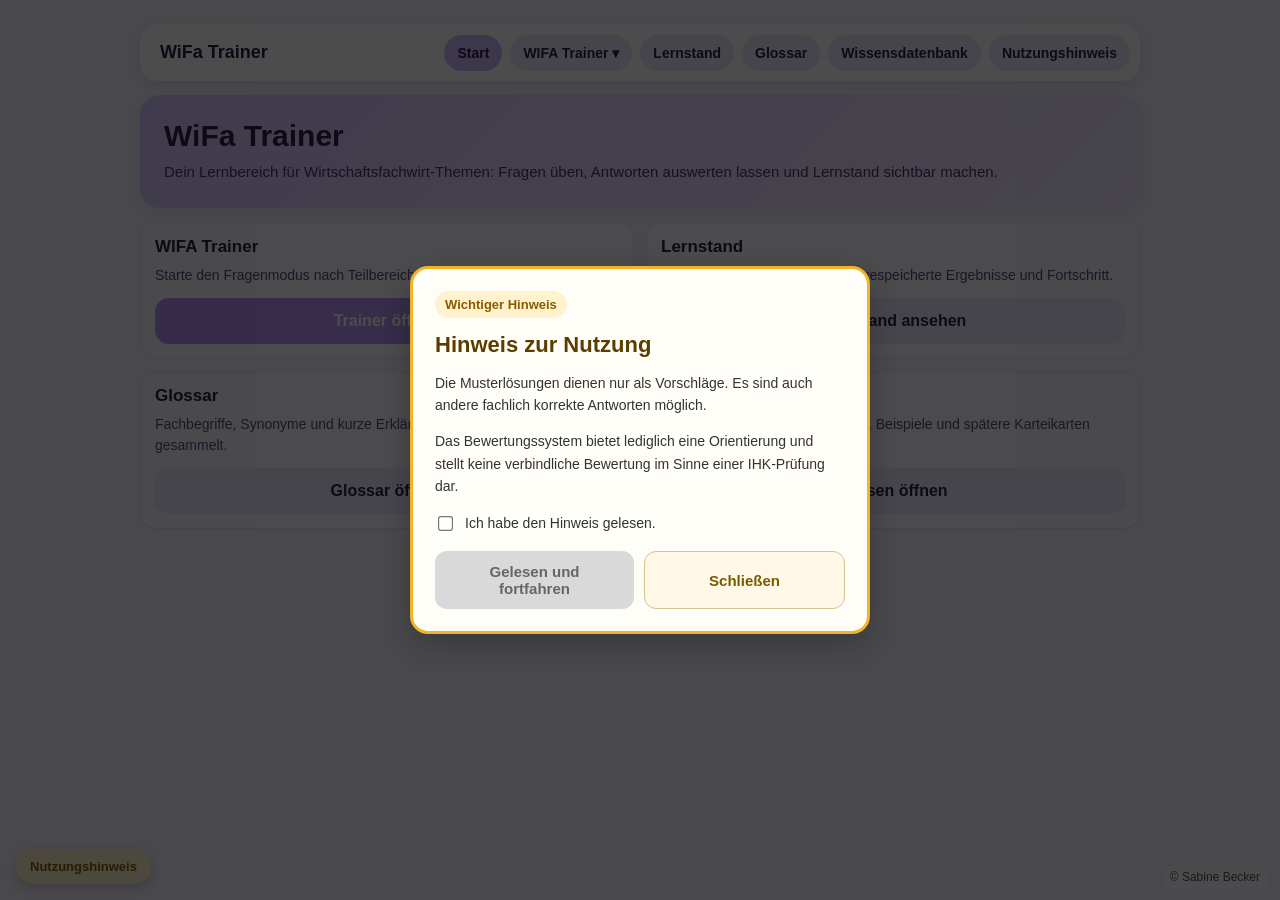
<file: .. /index.html>
<!DOCTYPE html>
<html lang="de">
<head>
  <meta charset="UTF-8">
  <meta name="viewport" content="width=device-width, initial-scale=1.0">

  <title>WiFa Trainer</title>

  <link rel="icon" type="image/png" sizes="192x192" href="icon-192.png">
  <link rel="icon" type="image/png" sizes="512x512" href="icon-512.png">
  <link rel="apple-touch-icon" href="icon-192.png">

  <link rel="manifest" href="manifest.json">
  <meta name="theme-color" content="#b794f6">

  <style>
    * {
      box-sizing: border-box;
    }

    body {
      margin: 0;
      font-family: Arial, sans-serif;
      background: #f6f2ff;
      color: #2d1f46;
    }

    .app {
      min-height: 100vh;
      display: flex;
      justify-content: center;
      padding: 12px;
    }

    .container {
      width: 100%;
      max-width: 1000px;
    }

    .top-nav {
      background: #ffffff;
      border-radius: 18px;
      padding: 10px;
      margin-bottom: 14px;
      box-shadow: 0 4px 14px rgba(0, 0, 0, 0.08);
      display: flex;
      flex-wrap: wrap;
      gap: 8px;
      align-items: center;
      justify-content: space-between;
    }

    .brand {
      font-weight: bold;
      font-size: 18px;
      color: #2d1f46;
      padding: 8px 10px;
    }

    .nav-actions {
      display: flex;
      flex-wrap: wrap;
      gap: 8px;
      width: 100%;
    }

    .nav-btn {
      border: none;
      border-radius: 999px;
      padding: 10px 13px;
      background: #efe7ff;
      color: #2d1f46;
      font-weight: bold;
      cursor: pointer;
      font-size: 14px;
      transition: 0.2s ease;
    }

    .nav-btn:hover,
    .nav-btn.active {
      background: #cdb7ff;
    }

    .dropdown {
      position: relative;
      display: inline-block;
    }

    .dropdown-content {
      display: none;
      position: absolute;
      top: 44px;
      left: 0;
      min-width: 230px;
      background: #ffffff;
      border-radius: 14px;
      box-shadow: 0 8px 24px rgba(0,0,0,0.15);
      padding: 8px;
      z-index: 1000;
    }

    .dropdown:hover .dropdown-content {
      display: block;
    }

    .dropdown-content button {
      width: 100%;
      border: none;
      background: transparent;
      color: #2d1f46;
      text-align: left;
      padding: 11px 12px;
      border-radius: 10px;
      font-weight: bold;
      cursor: pointer;
      font-size: 14px;
    }

    .dropdown-content button:hover {
      background: #efe7ff;
    }

    .view {
      display: none;
    }

    .view.active {
      display: block;
    }

    .header {
      background: linear-gradient(135deg, #d9c7ff, #efe7ff);
      border-radius: 20px;
      padding: 20px 18px;
      margin-bottom: 14px;
      box-shadow: 0 4px 14px rgba(0, 0, 0, 0.08);
    }

    .header h1 {
      margin: 0 0 8px 0;
      font-size: 24px;
    }

    .header p {
      margin: 0;
      font-size: 15px;
      color: #4a3970;
      line-height: 1.5;
    }

    .card {
      background: #ffffff;
      border-radius: 18px;
      padding: 16px;
      margin-bottom: 14px;
      box-shadow: 0 4px 14px rgba(0, 0, 0, 0.08);
    }

    .home-grid {
      display: grid;
      grid-template-columns: 1fr;
      gap: 12px;
    }

    .home-tile {
      background: #faf7ff;
      border: 1px solid #eadfff;
      border-radius: 16px;
      padding: 14px;
    }

    .home-tile h3 {
      margin: 0 0 8px 0;
      font-size: 17px;
    }

    .home-tile p {
      margin: 0 0 12px 0;
      line-height: 1.5;
      color: #5a4a80;
      font-size: 14px;
    }

    .section-title {
      margin: 0 0 12px 0;
      font-size: 18px;
      font-weight: bold;
    }

    .label {
      display: block;
      font-size: 14px;
      font-weight: bold;
      margin-bottom: 8px;
      color: #4a3970;
    }

    .subject-grid {
      display: grid;
      grid-template-columns: 1fr;
      gap: 10px;
    }

    .subject-btn,
    .action-btn,
    .secondary-btn,
    .danger-btn {
      width: 100%;
      border: none;
      border-radius: 14px;
      padding: 14px 16px;
      font-size: 16px;
      cursor: pointer;
      transition: 0.2s ease;
    }

    .subject-btn {
      background: #efe7ff;
      color: #2d1f46;
      text-align: left;
      font-weight: bold;
    }

    .subject-btn:hover {
      background: #e3d5ff;
    }

    .subject-btn.active {
      background: #cdb7ff;
    }

    .question-meta {
      display: flex;
      flex-wrap: wrap;
      gap: 8px;
      margin-bottom: 12px;
    }

    .badge {
      display: inline-block;
      background: #efe7ff;
      color: #4a3970;
      padding: 6px 10px;
      border-radius: 999px;
      font-size: 13px;
      font-weight: bold;
    }

    .question-box {
      background: #faf7ff;
      border: 1px solid #eadfff;
      border-radius: 14px;
      padding: 14px;
      font-size: 16px;
      line-height: 1.5;
      margin-bottom: 14px;
      white-space: pre-wrap;
    }

    textarea {
      width: 100%;
      min-height: 180px;
      resize: vertical;
      border: 1px solid #d8c8f8;
      border-radius: 14px;
      padding: 14px;
      font-size: 16px;
      font-family: Arial, sans-serif;
      outline: none;
      background: #fff;
    }

    textarea:focus {
      border-color: #b794f6;
      box-shadow: 0 0 0 3px rgba(183, 148, 246, 0.15);
    }

    select,
    input[type="text"] {
      width: 100%;
      min-height: 48px;
      border: 1px solid #d8c8f8;
      border-radius: 14px;
      padding: 12px 14px;
      font-size: 16px;
      font-family: Arial, sans-serif;
      outline: none;
      background: #fff;
      color: #2d1f46;
    }

    select:focus,
    input[type="text"]:focus {
      border-color: #b794f6;
      box-shadow: 0 0 0 3px rgba(183, 148, 246, 0.15);
    }

    .button-row {
      display: grid;
      grid-template-columns: 1fr;
      gap: 10px;
      margin-top: 12px;
    }

    .action-btn {
      background: #b794f6;
      color: white;
      font-weight: bold;
    }

    .action-btn:hover {
      background: #a77ff3;
    }

    .secondary-btn {
      background: #efe7ff;
      color: #2d1f46;
      font-weight: bold;
    }

    .secondary-btn:hover {
      background: #e3d5ff;
    }

    .danger-btn {
      background: #f4cccc;
      color: #6b1f1f;
      font-weight: bold;
    }

    .danger-btn:hover {
      background: #efbcbc;
    }

    .stats-grid {
      display: grid;
      grid-template-columns: 1fr;
      gap: 10px;
      margin-top: 10px;
    }

    .stat-box {
      background: #faf7ff;
      border: 1px solid #eadfff;
      border-radius: 14px;
      padding: 12px;
    }

    .stat-title {
      font-size: 14px;
      color: #5a4a80;
      margin-bottom: 6px;
      font-weight: bold;
    }

    .stat-value {
      font-size: 22px;
      font-weight: bold;
      color: #2d1f46;
      margin-bottom: 8px;
    }

    .stat-sub {
      font-size: 13px;
      color: #5a4a80;
    }

    .progress-bar {
      width: 100%;
      height: 10px;
      background: #eadfff;
      border-radius: 999px;
      overflow: hidden;
      margin-bottom: 8px;
    }

    .progress-fill {
      height: 100%;
      width: 0%;
      background: #b794f6;
      transition: width 0.3s ease;
    }

    .result-list-wrap {
      margin-top: 16px;
    }

    .result-list-empty {
      background: #faf7ff;
      border: 1px solid #eadfff;
      border-radius: 14px;
      padding: 14px;
      color: #5a4a80;
    }

    .result-mini-entry {
      background: #faf7ff;
      border: 1px solid #eadfff;
      border-radius: 14px;
      padding: 12px;
      margin-top: 10px;
    }

    .result-mini-head {
      display: flex;
      justify-content: space-between;
      align-items: center;
      gap: 10px;
      margin-bottom: 8px;
      flex-wrap: wrap;
    }

    .result-mini-title {
      font-size: 15px;
      font-weight: bold;
      color: #2d1f46;
    }

    .result-mini-score {
      font-size: 14px;
      font-weight: bold;
      color: #4a3970;
    }

    .result-mini-bar {
      width: 100%;
      height: 10px;
      background: #eadfff;
      border-radius: 999px;
      overflow: hidden;
    }

    .result-mini-fill {
      height: 100%;
      background: #b794f6;
      transition: width 0.3s ease;
    }

    .result-mini-footer {
      margin-top: 8px;
      display: flex;
      justify-content: space-between;
      gap: 10px;
      flex-wrap: wrap;
      font-size: 13px;
      color: #5a4a80;
    }

    .result-box {
      margin-top: 14px;
      padding: 14px;
      border-radius: 14px;
      background: #f4eeff;
      border: 1px solid #e2d3ff;
      display: none;
    }

    .result-title {
      margin: 0 0 10px 0;
      font-size: 17px;
      font-weight: bold;
    }

    .result-text {
      margin: 0 0 10px 0;
      white-space: pre-wrap;
      line-height: 1.5;
    }

    .points {
      font-size: 18px;
      font-weight: bold;
      margin-bottom: 10px;
    }

    .points.good {
      color: #1f8b4c;
    }

    .points.bad {
      color: #c0392b;
    }

    .solution-box {
      margin-top: 12px;
      padding: 12px;
      border-radius: 12px;
      background: #eefaf0;
      border: 1px solid #cfe8d3;
      color: #1d5e2e;
      display: none;
      white-space: pre-wrap;
      line-height: 1.5;
    }

    .status {
      margin-top: 10px;
      font-size: 14px;
      color: #5a4a80;
      white-space: pre-wrap;
    }

    .placeholder-box {
      background: #faf7ff;
      border: 1px dashed #cdb7ff;
      border-radius: 16px;
      padding: 16px;
      line-height: 1.6;
      color: #5a4a80;
    }

    @media (min-width: 700px) {
      .app {
        padding: 24px;
      }

      .header {
        padding: 24px;
      }

      .header h1 {
        font-size: 30px;
      }

      .nav-actions {
        width: auto;
      }

      .home-grid {
        grid-template-columns: repeat(2, 1fr);
      }

      .subject-grid {
        grid-template-columns: repeat(2, 1fr);
      }

      .button-row {
        grid-template-columns: repeat(2, 1fr);
      }

      .stats-grid {
        grid-template-columns: repeat(2, 1fr);
      }

      textarea {
        min-height: 220px;
      }
    }
  </style>
</head>
<body>
  <div class="app">
    <div class="container">

      <nav class="top-nav">
        <div class="brand">WiFa Trainer</div>

        <div class="nav-actions">
          <button class="nav-btn active" id="navStart" onclick="zeigeBereich('startView')">Start</button>

          <div class="dropdown">
            <button class="nav-btn" id="navTrainer" type="button">WIFA Trainer ▾</button>
            <div class="dropdown-content">
              <button type="button" onclick="oeffneTrainerMitTeilbereich('HQ')">HQ – Handlungsspezifische Qualifikationen</button>
              <button type="button" onclick="oeffneTrainerMitTeilbereich('WQ')">WQ – Wirtschaftsbezogene Qualifikationen</button>
              <button type="button" onclick="zeigeBereich('trainerView')">Trainer öffnen</button>
            </div>
          </div>

          <button class="nav-btn" id="navLernstand" onclick="zeigeBereich('lernstandView')">Lernstand</button>
          <button class="nav-btn" id="navGlossar" onclick="zeigeBereich('glossarView')">Glossar</button>
          <button class="nav-btn" id="navWissen" onclick="zeigeBereich('wissenView')">Wissensdatenbank</button>
          <button class="nav-btn" onclick="hinweisAnzeigen()">Nutzungshinweis</button>
        </div>
      </nav>

      <section class="view active" id="startView">
        <div class="header">
          <h1>WiFa Trainer</h1>
          <p>Dein Lernbereich für Wirtschaftsfachwirt-Themen: Fragen üben, Antworten auswerten lassen und Lernstand sichtbar machen.</p>
        </div>

        <div class="home-grid">
          <div class="home-tile">
            <h3>WIFA Trainer</h3>
            <p>Starte den Fragenmodus nach Teilbereich, Fach und Thema.</p>
            <button class="action-btn" onclick="zeigeBereich('trainerView')">Trainer öffnen</button>
          </div>

          <div class="home-tile">
            <h3>Lernstand</h3>
            <p>Hier entsteht die Übersicht über gespeicherte Ergebnisse und Fortschritt.</p>
            <button class="secondary-btn" onclick="zeigeBereich('lernstandView')">Lernstand ansehen</button>
          </div>

          <div class="home-tile">
            <h3>Glossar</h3>
            <p>Fachbegriffe, Synonyme und kurze Erklärungen werden hier später gesammelt.</p>
            <button class="secondary-btn" onclick="zeigeBereich('glossarView')">Glossar öffnen</button>
          </div>

          <div class="home-tile">
            <h3>Wissensdatenbank</h3>
            <p>Zusammenfassungen, Merksätze, Beispiele und spätere Karteikarten bekommen hier ihren Platz.</p>
            <button class="secondary-btn" onclick="zeigeBereich('wissenView')">Wissen öffnen</button>
          </div>
        </div>
      </section>

      <section class="view" id="trainerView">
        <div class="header">
          <h1>WIFA Trainer</h1>
          <p>Teilbereich, Fach und Thema auswählen, Antwort eingeben und direkt auswerten lassen.</p>
        </div>

        <div class="card" id="subjectCard">
          <h2 class="section-title">Auswahl</h2>

          <label class="label" for="teilbereichSelect">Teilbereich auswählen</label>
          <select id="teilbereichSelect" onchange="waehleTeilbereich()">
            <option value="">-- Teilbereich wählen --</option>
            <option value="WQ">Wirtschaftsbezogene Qualifikationen</option>
            <option value="HQ">Handlungsspezifische Qualifikationen</option>
          </select>

          <div id="fachBereich" style="display:none; margin-top:15px;">
            <label class="label" for="fachSelect">Fach auswählen</label>
            <select id="fachSelect" onchange="waehleFachAusDropdown()">
              <option value="">-- Fach wählen --</option>
            </select>
          </div>

          <div id="themaBereich" style="display:none; margin-top:15px;">
            <label class="label" for="themaSelect">Thema auswählen</label>
            <select id="themaSelect">
              <option value="">-- Thema wählen --</option>
            </select>

            <div style="margin-top:10px;">
              <button class="action-btn" type="button" onclick="starteThema()" style="max-width:220px;">
                Thema starten
              </button>
            </div>
          </div>

          <div class="status" id="fachStatus">Bitte zuerst einen Teilbereich auswählen.</div>
        </div>

        <div class="card">
          <h2 class="section-title">Lernstand dieser Session</h2>

          <div class="stats-grid">
            <div class="stat-box">
              <div class="stat-title">Aktuelles Fach</div>
              <div class="stat-value" id="fachProzent">0%</div>
              <div class="progress-bar">
                <div class="progress-fill" id="fachProgressBar"></div>
              </div>
              <div class="stat-sub" id="fachDetails">0 von 0 Punkten im aktuellen Fach</div>
            </div>

            <div class="stat-box">
              <div class="stat-title">Gesamte Lernsession</div>
              <div class="stat-value" id="sessionProzent">0%</div>
              <div class="progress-bar">
                <div class="progress-fill" id="sessionProgressBar"></div>
              </div>
              <div class="stat-sub" id="sessionDetails">0 von 0 Punkten in dieser Session</div>
            </div>
          </div>

          <div class="button-row" style="margin-top:14px;">
            <button class="danger-btn" onclick="resetSession()">Session zurücksetzen</button>
          </div>

          <div class="result-list-wrap">
            <h3 class="section-title" style="margin-top:16px;">Einzelergebnisse</h3>
            <div id="einzelergebnisListe" class="result-list-empty">Noch keine Ergebnisse in dieser Session.</div>
          </div>
        </div>

        <div class="card">
          <h2 class="section-title">Frage</h2>

          <div class="question-meta">
            <span class="badge" id="anzeigeTeilbereich">Kein Teilbereich</span>
            <span class="badge" id="anzeigeFach">Kein Fach</span>
            <span class="badge" id="anzeigeThema">Bitte Thema wählen</span>
          </div>

          <div class="question-box" id="frageText">
            Bitte zuerst Teilbereich, Fach und Thema auswählen.
          </div>

          <label class="label" for="antwortInput">Deine Antwort</label>
          <textarea id="antwortInput" placeholder="Schreibe hier deine Antwort..."></textarea>

          <div class="button-row">
            <button class="action-btn" onclick="bewerteAntwort()">Auswertung starten</button>
            <button class="secondary-btn" onclick="naechsteFrage()">Nächste Frage</button>
            <button class="secondary-btn" onclick="zeigeMusterloesung()">Musterlösung anzeigen</button>
            <button class="secondary-btn" onclick="antwortLeeren()">Antwort leeren</button>
          </div>

          <div class="result-box" id="resultBox">
            <div class="result-title">Auswertung</div>
            <div class="points" id="punkteAnzeige">0 / 0 Punkte</div>
            <p class="result-text" id="ergebnisText">Hier erscheint die Bewertung.</p>

            <div class="solution-box" id="solutionBox">
              <strong>Musterlösung:</strong>
              <div id="musterloesungText"></div>
            </div>
          </div>

          <div class="status" id="ladeStatus"></div>
        </div>
      </section>

      <section class="view" id="lernstandView">
        <div class="header">
          <h1>Lernstand</h1>
          <p>Hier siehst du deinen gespeicherten Lernstand als Fachübersicht. Einzelne Versuche kannst du bei Bedarf aufklappen.</p>
        </div>

        <div class="card">
          <h2 class="section-title">Gespeicherter Lernstand</h2>

          <button class="action-btn" onclick="ladeLernstand()" style="max-width:240px;">
            Lernstand aktualisieren
          </button>

          <div class="status" id="lernstandStatus">Noch nicht geladen.</div>

          <div id="lernstandListe" class="result-list-empty" style="margin-top:14px;">
            Klicke auf „Lernstand aktualisieren“.
          </div>
        </div>
      </section>

      <section class="view" id="glossarView">
        <div class="header">
          <h1>Glossar</h1>
          <p>Fachbegriffe, kurze Erklärungen und Synonyme zum schnellen Nachschlagen.</p>
        </div>

        <div class="card">
          <h2 class="section-title">Glossar-Suche</h2>

          <div class="button-row" style="margin-bottom:12px;">
            <button class="action-btn" onclick="ladeGlossar()">Glossar laden</button>
          </div>

          <input type="text" id="glossarSuche" placeholder="Begriff, Fach, Thema oder Synonym suchen..." oninput="filtereGlossar()">

          <div class="status" id="glossarStatus">Noch nicht geladen.</div>

          <div id="glossarListe" class="result-list-empty" style="margin-top:14px;">
            Klicke auf „Glossar laden“.
          </div>
        </div>
      </section>

      <section class="view" id="wissenView">
        <div class="header">
          <h1>Wissensdatenbank</h1>
          <p>Zusammenfassungen, Merksätze, Beispiele und später Karteikartenmodus.</p>
        </div>

        <div class="card">
          <h2 class="section-title">Wissensbereich</h2>
          <div class="placeholder-box">
            Hier entsteht später ein Zugriff auf Lerninhalte nach Teilbereich, Fach und Thema. Daraus können später Karteikarten, Audio oder Kurzabfragen entstehen.
          </div>
        </div>
      </section>

    </div>
  </div>

  <button id="hinweisInfoButton" onclick="hinweisAnzeigen()" style="
    position: fixed;
    left: 16px;
    bottom: 16px;
    z-index: 9998;
    padding: 10px 14px;
    border: none;
    border-radius: 999px;
    background: #fff3cd;
    color: #8a5a00;
    font-size: 13px;
    font-weight: bold;
    box-shadow: 0 4px 12px rgba(0,0,0,0.18);
    cursor: pointer;
  ">
    Nutzungshinweis
  </button>

  <div id="hinweisOverlay" style="
    position: fixed;
    top: 0;
    left: 0;
    width: 100%;
    height: 100%;
    background: rgba(0,0,0,0.7);
    display: none;
    justify-content: center;
    align-items: center;
    z-index: 9999;
    padding: 20px;
    box-sizing: border-box;
  ">
    <div style="
      background: #fffdf7;
      border: 3px solid #f0b429;
      padding: 22px;
      border-radius: 18px;
      max-width: 460px;
      width: 100%;
      box-shadow: 0 12px 35px rgba(0,0,0,0.25);
      text-align: left;
      font-family: Arial, sans-serif;
    ">
      <div style="
        display: inline-block;
        background: #fff3cd;
        color: #8a5a00;
        font-weight: bold;
        font-size: 13px;
        padding: 6px 10px;
        border-radius: 999px;
        margin-bottom: 14px;
      ">
        Wichtiger Hinweis
      </div>

      <h2 style="margin: 0 0 12px 0; font-size: 22px; color: #5a3e00;">
        Hinweis zur Nutzung
      </h2>

      <p style="font-size: 14px; line-height: 1.6; color: #333; margin-bottom: 12px;">
        Die Musterlösungen dienen nur als Vorschläge. Es sind auch andere fachlich korrekte Antworten möglich.
      </p>

      <p style="font-size: 14px; line-height: 1.6; color: #333; margin-bottom: 18px;">
        Das Bewertungssystem bietet lediglich eine Orientierung und stellt keine verbindliche Bewertung im Sinne einer IHK-Prüfung dar.
      </p>

      <label id="hinweisCheckboxWrap" style="
        display: flex;
        align-items: flex-start;
        gap: 10px;
        font-size: 14px;
        color: #333;
        margin-bottom: 18px;
        cursor: pointer;
      ">
        <input type="checkbox" id="hinweisCheckbox" style="
          margin-top: 2px;
          transform: scale(1.15);
          accent-color: #f0b429;
        ">
        <span>Ich habe den Hinweis gelesen.</span>
      </label>

      <div style="display: flex; gap: 10px; flex-wrap: wrap;">
        <button id="hinweisButton" onclick="hinweisSchliessen()" disabled style="
          flex: 1;
          min-width: 180px;
          padding: 12px 18px;
          border: none;
          border-radius: 12px;
          background: #d9d9d9;
          color: #666;
          font-size: 15px;
          font-weight: bold;
          cursor: not-allowed;
        ">
          Gelesen und fortfahren
        </button>

        <button onclick="hinweisNurSchliessen()" style="
          flex: 1;
          min-width: 140px;
          padding: 12px 18px;
          border: 1px solid #d6c28a;
          border-radius: 12px;
          background: #fff8e6;
          color: #7a5a00;
          font-size: 15px;
          font-weight: bold;
          cursor: pointer;
        ">
          Schließen
        </button>
      </div>
    </div>
  </div>

  <div style="
    position: fixed;
    right: 12px;
    bottom: 12px;
    font-size: 12px;
    color: rgba(0,0,0,0.65);
    background: rgba(255,255,255,0.75);
    padding: 4px 8px;
    border-radius: 8px;
    z-index: 9997;
    font-family: Arial, sans-serif;
  ">
    © Sabine Becker
  </div>

  <script>
  const API_BASE_URL = "https://script.google.com/macros/s/AKfycbxTymUhl29rdmXONuWRlVkoe8xiFXqVf2bWUju1XgC44l2qoUT3LTU_PownQrNHbBKUVA/exec";

  const faecherNachTeilbereich = {
    WQ: [
      "Recht",
      "Steuern",
      "Rechnungswesen",
      "BWL",
      "VWL",
      "Unternehmensführung"
    ],
    HQ: [
      "Führung und Zusammenarbeit",
      "Betriebliches Management",
      "Logistik",
      "Marketing",
      "Vertrieb",
      "Finance Controlling"
    ]
  };

  let aktuellerTeilbereich = "";
  let aktuellesFach = "";
  let aktuelleFrage = "";
  let aktuellesThema = "";
  let aktuelleMusterloesung = "";
  let aktuelleFrageId = "";
  let ladeToken = 0;
  let appIstBeschaeftigt = false;

  let aktuellerNutzer = localStorage.getItem("nutzerCode");

  if (!aktuellerNutzer) {
    aktuellerNutzer = prompt("Bitte gib deinen Nutzer-Code ein:");
    if (!aktuellerNutzer || !aktuellerNutzer.trim()) {
      aktuellerNutzer = "Gast";
    }
    aktuellerNutzer = aktuellerNutzer.trim();
    localStorage.setItem("nutzerCode", aktuellerNutzer);
  }

  const sessionStats = {
    totalErreicht: 0,
    totalMax: 0,
    faecher: {},
    eintraege: []
  };

  let glossarDaten = [];

  window.addEventListener("load", function () {
    updateStatAnzeige();
    initialisiereHinweis();
  });

  function zeigeBereich(viewId) {
    document.querySelectorAll(".view").forEach(function(view) {
      view.classList.remove("active");
    });

    const ziel = document.getElementById(viewId);
    if (ziel) {
      ziel.classList.add("active");
    }

    document.querySelectorAll(".nav-btn").forEach(function(btn) {
      btn.classList.remove("active");
    });

    if (viewId === "startView") document.getElementById("navStart").classList.add("active");
    if (viewId === "trainerView") document.getElementById("navTrainer").classList.add("active");
    if (viewId === "lernstandView") document.getElementById("navLernstand").classList.add("active");
    if (viewId === "glossarView") document.getElementById("navGlossar").classList.add("active");
    if (viewId === "wissenView") document.getElementById("navWissen").classList.add("active");

    window.scrollTo({ top: 0, behavior: "smooth" });
  }

  function oeffneTrainerMitTeilbereich(teilbereich) {
    zeigeBereich("trainerView");
    const select = document.getElementById("teilbereichSelect");
    select.value = teilbereich;
    waehleTeilbereich();
  }

  async function ladeGlossar() {
    if (appIstBeschaeftigt) return;

    try {
      setzeAppBeschaeftigt(true);

      const status = document.getElementById("glossarStatus");
      const liste = document.getElementById("glossarListe");

      status.textContent = "Glossar wird geladen...";
      liste.className = "result-list-empty";
      liste.innerHTML = "Bitte kurz warten...";

      const result = await apiGet("getGlossar");

      if (!result.success) {
        throw new Error(result.error || "Glossar konnte nicht geladen werden.");
      }

      glossarDaten = result.data || [];

      if (!glossarDaten.length) {
        status.textContent = "Keine Glossar-Einträge gefunden.";
        liste.className = "result-list-empty";
        liste.innerHTML = "Im Sheet „Glossar“ wurden keine Einträge gefunden.";
        return;
      }

      status.textContent = glossarDaten.length + " Begriffe geladen.";
      renderGlossar(glossarDaten);

    } catch (error) {
      document.getElementById("glossarStatus").textContent =
        "Fehler beim Laden: " + error.message;
    } finally {
      setzeAppBeschaeftigt(false);
    }
  }

  function filtereGlossar() {
    const suchbegriff = String(document.getElementById("glossarSuche").value || "").trim().toLowerCase();

    if (!glossarDaten.length) {
      document.getElementById("glossarListe").className = "result-list-empty";
      document.getElementById("glossarListe").innerHTML = "Bitte zuerst das Glossar laden.";
      return;
    }

    if (!suchbegriff) {
      renderGlossar(glossarDaten);
      return;
    }

    const treffer = glossarDaten.filter(function(eintrag) {
      const suchText = [
        eintrag.begriff,
        eintrag.erklaerung,
        eintrag.fach,
        eintrag.thema,
        eintrag.synonyme
      ].join(" ").toLowerCase();

      return suchText.includes(suchbegriff);
    });

    document.getElementById("glossarStatus").textContent =
      treffer.length + " Treffer für „" + suchbegriff + "“.";

    renderGlossar(treffer);
  }

  function renderGlossar(daten) {
    const liste = document.getElementById("glossarListe");

    if (!daten.length) {
      liste.className = "result-list-empty";
      liste.innerHTML = "Keine passenden Begriffe gefunden.";
      return;
    }

    liste.className = "";
    liste.innerHTML = daten.map(function(eintrag) {
      return `
        <div class="result-mini-entry">
          <div class="result-mini-head">
            <div class="result-mini-title">${escapeHtml(eintrag.begriff)}</div>
            <div class="result-mini-score">${escapeHtml(eintrag.fach)}</div>
          </div>

          <div style="font-size:14px; line-height:1.5; color:#4a3970; margin-top:8px;">
            ${escapeHtml(eintrag.erklaerung)}
          </div>

          <div class="result-mini-footer">
            <span><strong>Thema:</strong> ${escapeHtml(eintrag.thema)}</span>
          </div>

          <div style="margin-top:8px; font-size:13px; color:#5a4a80;">
            <strong>Synonyme:</strong> ${escapeHtml(eintrag.synonyme || "keine")}
          </div>
        </div>
      `;
    }).join("");
  }

  function setzeAppBeschaeftigt(status) {
    appIstBeschaeftigt = status;

    document.querySelectorAll("button, select, textarea, input").forEach(function(el) {
      if (el.id === "hinweisCheckbox") return;
      if (el.id === "hinweisButton") return;
      if (el.closest("#hinweisOverlay")) return;

      el.disabled = status;
      el.style.opacity = status ? "0.65" : "1";
      el.style.cursor = status ? "wait" : "";
    });
  }

  function waehleTeilbereich() {
    if (appIstBeschaeftigt) return;

    ladeToken++;
    aktuellerTeilbereich = document.getElementById("teilbereichSelect").value;
    aktuellesFach = "";
    aktuellesThema = "";
    aktuelleFrage = "";
    aktuelleMusterloesung = "";
    aktuelleFrageId = "";

    const fachSelect = document.getElementById("fachSelect");
    const fachBereich = document.getElementById("fachBereich");
    const themaSelect = document.getElementById("themaSelect");
    const themaBereich = document.getElementById("themaBereich");

    fachSelect.innerHTML = '<option value="">-- Fach wählen --</option>';
    themaSelect.innerHTML = '<option value="">-- Thema wählen --</option>';
    themaBereich.style.display = "none";

    if (!aktuellerTeilbereich) {
      fachBereich.style.display = "none";
      document.getElementById("fachStatus").textContent = "Bitte zuerst einen Teilbereich auswählen.";
      document.getElementById("anzeigeTeilbereich").textContent = "Kein Teilbereich";
      document.getElementById("anzeigeFach").textContent = "Kein Fach";
      document.getElementById("anzeigeThema").textContent = "Bitte Thema wählen";
      document.getElementById("frageText").textContent = "Bitte zuerst Teilbereich, Fach und Thema auswählen.";
      resetFrageAnzeige();
      updateStatAnzeige();
      return;
    }

    const faecher = faecherNachTeilbereich[aktuellerTeilbereich] || [];

    faecher.forEach(function(fach) {
      const option = document.createElement("option");
      option.value = fach;
      option.textContent = fach;
      fachSelect.appendChild(option);
    });

    fachBereich.style.display = "block";

    document.getElementById("anzeigeTeilbereich").textContent = aktuellerTeilbereich;
    document.getElementById("anzeigeFach").textContent = "Bitte Fach wählen";
    document.getElementById("anzeigeThema").textContent = "Bitte Thema wählen";
    document.getElementById("frageText").textContent = "Bitte zuerst ein Fach und dann ein Thema auswählen.";
    document.getElementById("fachStatus").textContent = "Teilbereich gewählt: " + aktuellerTeilbereich;

    resetFrageAnzeige();
    updateStatAnzeige();
  }

  function waehleFachAusDropdown() {
    if (appIstBeschaeftigt) return;

    const fach = document.getElementById("fachSelect").value;

    if (!fach) {
      ladeToken++;
      aktuellesFach = "";
      aktuellesThema = "";
      aktuelleFrage = "";
      aktuelleMusterloesung = "";
      aktuelleFrageId = "";

      document.getElementById("themaBereich").style.display = "none";
      document.getElementById("themaSelect").innerHTML = '<option value="">-- Thema wählen --</option>';
      document.getElementById("anzeigeFach").textContent = "Kein Fach";
      document.getElementById("anzeigeThema").textContent = "Bitte Thema wählen";
      document.getElementById("frageText").textContent = "Bitte zuerst ein Fach auswählen.";
      document.getElementById("fachStatus").textContent = "Bitte ein Fach auswählen.";

      resetFrageAnzeige();
      updateStatAnzeige();
      return;
    }

    waehleFach(fach);
  }

  function ermittleTeilbereich(fach) {
    if (faecherNachTeilbereich.WQ.includes(fach)) return "WQ";
    if (faecherNachTeilbereich.HQ.includes(fach)) return "HQ";
    return aktuellerTeilbereich || "";
  }

  function setzeStatus(text) {
    document.getElementById("ladeStatus").textContent = text || "";
  }

  function resetFrageAnzeige() {
    document.getElementById("antwortInput").value = "";
    document.getElementById("resultBox").style.display = "none";
    document.getElementById("solutionBox").style.display = "none";
    document.getElementById("musterloesungText").textContent = "";
    document.getElementById("ergebnisText").textContent = "Hier erscheint die Bewertung.";
    document.getElementById("punkteAnzeige").textContent = "0 / 0 Punkte";
    document.getElementById("punkteAnzeige").classList.remove("good", "bad");
    setzeStatus("");
  }

  async function apiGet(action, params = {}) {
    const url = new URL(API_BASE_URL);
    url.searchParams.set("action", action);

    Object.entries(params).forEach(([key, value]) => {
      if (value !== undefined && value !== null && value !== "") {
        url.searchParams.set(key, value);
      }
    });

    const response = await fetch(url.toString(), { method: "GET" });

    if (!response.ok) {
      throw new Error("HTTP-Fehler: " + response.status);
    }

    return await response.json();
  }

  async function apiPost(action, payload = {}) {
    const response = await fetch(API_BASE_URL, {
      method: "POST",
      headers: {
        "Content-Type": "text/plain;charset=utf-8"
      },
      body: JSON.stringify({
        action,
        ...payload
      })
    });

    if (!response.ok) {
      throw new Error("HTTP-Fehler: " + response.status);
    }

    return await response.json();
  }

  async function ladeThemen(fach) {
    const eigenerToken = ++ladeToken;

    try {
      setzeAppBeschaeftigt(true);

      const select = document.getElementById("themaSelect");
      const bereich = document.getElementById("themaBereich");

      select.innerHTML = '<option value="">Themen werden geladen...</option>';
      bereich.style.display = "block";
      document.getElementById("fachStatus").textContent = "Themen werden geladen für: " + fach;

      const result = await apiGet("topics", { fach });

      if (eigenerToken !== ladeToken) return;

      if (!result.success) {
        throw new Error(result.error || "Themen konnten nicht geladen werden.");
      }

      const themen = result.data || [];

      select.innerHTML = '<option value="">-- Thema wählen --</option>';

      if (!themen.length) {
        select.innerHTML = '<option value="">Keine Themen gefunden</option>';
        document.getElementById("fachStatus").textContent =
          "Keine Themen gefunden für: " + fach + ". Prüfe, ob im Sheet aktive Fragen mit Aktiv = ja vorhanden sind.";
        return;
      }

      themen.forEach(function(thema) {
        const option = document.createElement("option");
        option.value = thema;
        option.textContent = thema;
        select.appendChild(option);
      });

      document.getElementById("fachStatus").textContent =
        "Themen geladen für: " + fach + " (" + themen.length + ")";
    } catch (error) {
      if (eigenerToken !== ladeToken) return;

      document.getElementById("themaSelect").innerHTML =
        '<option value="">Fehler beim Laden</option>';

      document.getElementById("fachStatus").textContent =
        "Fehler beim Laden der Themen: " + error.message;
    } finally {
      if (eigenerToken === ladeToken) {
        setzeAppBeschaeftigt(false);
      }
    }
  }

  function waehleFach(fach) {
    aktuellesFach = String(fach || "").trim();
    aktuellesThema = "";
    aktuelleFrage = "";
    aktuelleMusterloesung = "";
    aktuelleFrageId = "";

    document.getElementById("anzeigeFach").textContent = aktuellesFach || "Kein Fach";
    document.getElementById("anzeigeThema").textContent = "Bitte Thema wählen";
    document.getElementById("frageText").textContent = "Bitte zuerst ein Thema auswählen.";
    document.getElementById("fachStatus").textContent = "Ausgewähltes Fach: " + aktuellesFach;

    document.getElementById("themaSelect").innerHTML =
      '<option value="">Themen werden geladen...</option>';

    resetFrageAnzeige();
    updateStatAnzeige();

    if (aktuellesFach) {
      ladeThemen(aktuellesFach);
    }
  }

  async function ladeFrageAusFach(fach, thema) {
    const eigenerToken = ++ladeToken;

    try {
      setzeAppBeschaeftigt(true);
      setzeStatus("Frage wird geladen...");

      const result = await apiGet("nextQuestion", { fach, thema });

      if (eigenerToken !== ladeToken) return;

      if (!result.success) {
        throw new Error(result.error || "Frage konnte nicht geladen werden.");
      }

      const daten = result.data || {};

      if (!daten.id) {
        aktuelleFrage = "";
        aktuelleMusterloesung = "";
        aktuelleFrageId = "";

        document.getElementById("frageText").textContent =
          daten.frage || "Keine aktive Frage gefunden.";
        document.getElementById("anzeigeThema").textContent = thema || "Thema nicht hinterlegt";

        resetFrageAnzeige();
        setzeStatus("Keine aktive Frage gefunden.");
        return;
      }

      aktuelleFrage = daten.frage || "";
      aktuellesThema = daten.thema || thema || "Thema nicht hinterlegt";
      aktuelleMusterloesung = daten.musterloesung || "";
      aktuelleFrageId = daten.id || "";

      document.getElementById("frageText").textContent = aktuelleFrage;
      document.getElementById("anzeigeThema").textContent = aktuellesThema;

      resetFrageAnzeige();
      setzeStatus("Frage geladen.");
    } catch (error) {
      if (eigenerToken !== ladeToken) return;

      aktuelleFrage = "";
      aktuelleMusterloesung = "";
      aktuelleFrageId = "";

      document.getElementById("frageText").textContent = "Fehler beim Laden der Frage.";
      setzeStatus("Fehler: " + error.message);
    } finally {
      if (eigenerToken === ladeToken) {
        setzeAppBeschaeftigt(false);
      }
    }
  }

  function starteThema() {
    if (appIstBeschaeftigt) return;

    const thema = document.getElementById("themaSelect").value;

    if (!aktuellerTeilbereich) {
      alert("Bitte zuerst einen Teilbereich auswählen.");
      return;
    }

    if (!aktuellesFach) {
      alert("Bitte zuerst ein Fach auswählen.");
      return;
    }

    if (!thema) {
      alert("Bitte zuerst ein Thema auswählen.");
      return;
    }

    aktuellesThema = thema;
    ladeFrageAusFach(aktuellesFach, aktuellesThema);
  }

  async function bewerteAntwort() {
    if (appIstBeschaeftigt) return;

    const antwort = document.getElementById("antwortInput").value.trim();

    if (!aktuellerTeilbereich) {
      alert("Bitte zuerst einen Teilbereich auswählen.");
      return;
    }

    if (!aktuellesFach) {
      alert("Bitte zuerst ein Fach auswählen.");
      return;
    }

    if (!aktuellesThema) {
      alert("Bitte zuerst ein Thema auswählen.");
      return;
    }

    if (!aktuelleFrageId) {
      alert("Es ist aktuell keine Frage geladen.");
      return;
    }

    if (!antwort) {
      alert("Bitte zuerst eine Antwort eingeben.");
      return;
    }

    try {
      setzeAppBeschaeftigt(true);
      setzeStatus("Antwort wird ausgewertet...");

      const result = await apiPost("bewerteAntwort", {
        fach: aktuellesFach,
        frageId: aktuelleFrageId,
        antwort: antwort
      });

      if (!result.success) {
        throw new Error(result.error || "Auswertung fehlgeschlagen.");
      }

      const data = result.data || {};

      document.getElementById("resultBox").style.display = "block";

      const punkte = Number(data.punkte || 0);
      const maxPunkte = Number(data.maxPunkte || 0);
      const bewertungText = data.ergebnis || "Keine Auswertung erhalten.";

      const punkteAnzeige = document.getElementById("punkteAnzeige");
      punkteAnzeige.textContent = punkte + " / " + maxPunkte + " Punkte";
      punkteAnzeige.classList.remove("good", "bad");
      punkteAnzeige.classList.add(maxPunkte > 0 && punkte >= maxPunkte / 2 ? "good" : "bad");

      document.getElementById("ergebnisText").textContent = bewertungText;

      aktuelleMusterloesung = data.musterloesung || "";
      document.getElementById("solutionBox").style.display = "none";
      document.getElementById("musterloesungText").textContent = "";

      verbucheSessionErgebnis(
        aktuellesFach,
        aktuelleFrageId,
        punkte,
        maxPunkte
      );

      updateStatAnzeige();

      setzeStatus("Auswertung abgeschlossen. Lernstand wird gespeichert...");

      const speicherResult = await apiPost("speichereLernstand", {
        nutzer: aktuellerNutzer,
        teilbereich: ermittleTeilbereich(aktuellesFach),
        fach: aktuellesFach,
        thema: aktuellesThema,
        frageId: aktuelleFrageId,
        punkte: punkte,
        maxPunkte: maxPunkte,
        bewertung: bewertungText,
        antwort: antwort
      });

      if (!speicherResult.success) {
        throw new Error(speicherResult.error || "Lernstand konnte nicht gespeichert werden.");
      }

      setzeStatus("Auswertung abgeschlossen und Lernstand gespeichert.");
    } catch (error) {
      setzeStatus("Fehler bei der Auswertung oder Speicherung: " + error.message);
    } finally {
      setzeAppBeschaeftigt(false);
    }
  }

  function verbucheSessionErgebnis(fach, frageId, punkte, maxPunkte) {
    if (!fach || !frageId) return;

    if (!sessionStats.faecher[fach]) {
      sessionStats.faecher[fach] = { erreicht: 0, max: 0 };
    }

    const index = sessionStats.eintraege.findIndex(function(e) {
      return e.fach === fach && e.frageId === frageId;
    });

    if (index !== -1) {
      const alt = sessionStats.eintraege[index];

      sessionStats.faecher[fach].erreicht -= alt.punkte;
      sessionStats.faecher[fach].max -= alt.maxPunkte;

      sessionStats.totalErreicht -= alt.punkte;
      sessionStats.totalMax -= alt.maxPunkte;

      sessionStats.eintraege.splice(index, 1);
    }

    const neuerEintrag = {
      teilbereich: ermittleTeilbereich(fach),
      fach: fach,
      frageId: frageId,
      punkte: punkte,
      maxPunkte: maxPunkte,
      prozent: berechneProzent(punkte, maxPunkte)
    };

    sessionStats.eintraege.unshift(neuerEintrag);

    sessionStats.faecher[fach].erreicht += punkte;
    sessionStats.faecher[fach].max += maxPunkte;

    sessionStats.totalErreicht += punkte;
    sessionStats.totalMax += maxPunkte;
  }

  function berechneProzent(erreicht, max) {
    if (!max || max <= 0) return 0;
    return Math.round((erreicht / max) * 100);
  }

  function updateStatAnzeige() {
    const fachStats = aktuellesFach && sessionStats.faecher[aktuellesFach]
      ? sessionStats.faecher[aktuellesFach]
      : { erreicht: 0, max: 0 };

    const fachProzent = berechneProzent(fachStats.erreicht, fachStats.max);
    const sessionProzent = berechneProzent(sessionStats.totalErreicht, sessionStats.totalMax);

    document.getElementById("fachProzent").textContent = fachProzent + "%";
    document.getElementById("fachDetails").textContent =
      fachStats.erreicht + " von " + fachStats.max + " Punkten im aktuellen Fach";
    document.getElementById("fachProgressBar").style.width = fachProzent + "%";

    document.getElementById("sessionProzent").textContent = sessionProzent + "%";
    document.getElementById("sessionDetails").textContent =
      sessionStats.totalErreicht + " von " + sessionStats.totalMax + " Punkten in dieser Session";
    document.getElementById("sessionProgressBar").style.width = sessionProzent + "%";

    renderEinzelergebnisse();
  }

  function renderEinzelergebnisse() {
    const container = document.getElementById("einzelergebnisListe");

    if (!sessionStats.eintraege.length) {
      container.className = "result-list-empty";
      container.innerHTML = "Noch keine Ergebnisse in dieser Session.";
      return;
    }

    container.className = "";
    container.innerHTML = sessionStats.eintraege.map(function(eintrag) {
      return `
        <div class="result-mini-entry">
          <div class="result-mini-head">
            <div class="result-mini-title">${escapeHtml(eintrag.teilbereich)} · ${escapeHtml(eintrag.fach)}</div>
            <div class="result-mini-score">${eintrag.prozent}%</div>
          </div>

          <div class="result-mini-bar">
            <div class="result-mini-fill" style="width: ${eintrag.prozent}%;"></div>
          </div>

          <div class="result-mini-footer">
            <span>${eintrag.punkte} / ${eintrag.maxPunkte} Punkte</span>
          </div>
        </div>
      `;
    }).join("");
  }

  function escapeHtml(text) {
    return String(text || "")
      .replace(/&/g, "&amp;")
      .replace(/</g, "&lt;")
      .replace(/>/g, "&gt;")
      .replace(/"/g, "&quot;")
      .replace(/'/g, "&#039;");
  }

  function resetSession() {
    if (appIstBeschaeftigt) return;

    const bestaetigt = confirm("Möchtest du die komplette Lernsession wirklich zurücksetzen?");
    if (!bestaetigt) return;

    sessionStats.totalErreicht = 0;
    sessionStats.totalMax = 0;
    sessionStats.faecher = {};
    sessionStats.eintraege = [];

    updateStatAnzeige();
    setzeStatus("Lernsession wurde zurückgesetzt.");
  }

  function zeigeMusterloesung() {
    if (!aktuelleMusterloesung) {
      alert("Zur aktuellen Frage ist keine Musterlösung vorhanden.");
      return;
    }

    document.getElementById("resultBox").style.display = "block";
    document.getElementById("solutionBox").style.display = "block";
    document.getElementById("musterloesungText").textContent = aktuelleMusterloesung;
  }

  function naechsteFrage() {
    if (appIstBeschaeftigt) return;

    if (!aktuellerTeilbereich) {
      alert("Bitte zuerst einen Teilbereich auswählen.");
      return;
    }

    if (!aktuellesFach) {
      alert("Bitte zuerst ein Fach auswählen.");
      return;
    }

    if (!aktuellesThema) {
      alert("Bitte zuerst ein Thema auswählen.");
      return;
    }

    ladeFrageAusFach(aktuellesFach, aktuellesThema);
  }

  function antwortLeeren() {
    if (appIstBeschaeftigt) return;
    document.getElementById("antwortInput").value = "";
  }

  function initialisiereHinweis() {
    const checkbox = document.getElementById("hinweisCheckbox");
    const button = document.getElementById("hinweisButton");

    if (!localStorage.getItem("hinweisGelesen")) {
      document.getElementById("hinweisOverlay").style.display = "flex";
    }

    checkbox.addEventListener("change", function () {
      if (checkbox.checked) {
        button.disabled = false;
        button.style.background = "linear-gradient(135deg, #f0b429, #d97706)";
        button.style.color = "#ffffff";
        button.style.cursor = "pointer";
      } else {
        button.disabled = true;
        button.style.background = "#d9d9d9";
        button.style.color = "#666";
        button.style.cursor = "not-allowed";
      }
    });
  }

  function hinweisAnzeigen() {
    document.getElementById("hinweisOverlay").style.display = "flex";

    const checkboxWrap = document.getElementById("hinweisCheckboxWrap");
    const checkbox = document.getElementById("hinweisCheckbox");
    const button = document.getElementById("hinweisButton");

    checkboxWrap.style.display = "flex";
    checkbox.checked = false;
    button.disabled = true;
    button.style.background = "#d9d9d9";
    button.style.color = "#666";
    button.style.cursor = "not-allowed";
    button.textContent = "Gelesen und fortfahren";
  }

  function hinweisSchliessen() {
    const bereitsGelesen = localStorage.getItem("hinweisGelesen") === "true";
    const checkbox = document.getElementById("hinweisCheckbox");

    if (!bereitsGelesen && !checkbox.checked) {
      return;
    }

    document.getElementById("hinweisOverlay").style.display = "none";
    localStorage.setItem("hinweisGelesen", "true");
  }

  function hinweisNurSchliessen() {
    document.getElementById("hinweisOverlay").style.display = "none";
  }
async function ladeLernstand() {
  if (appIstBeschaeftigt) return;

  try {
    setzeAppBeschaeftigt(true);

    const status = document.getElementById("lernstandStatus");
    const liste = document.getElementById("lernstandListe");

    status.textContent = "Lernstand wird geladen...";
    liste.className = "result-list-empty";
    liste.innerHTML = "Bitte kurz warten...";

    const result = await apiGet("getLernstand", {
      nutzer: aktuellerNutzer
    });

    if (!result.success) {
      throw new Error(result.error || "Lernstand konnte nicht geladen werden.");
    }

    const daten = result.data || [];

    if (!daten.length) {
      status.textContent = "Keine gespeicherten Einträge gefunden.";
      liste.className = "result-list-empty";
      liste.innerHTML = "Für diesen Nutzer-Code wurde noch kein Lernstand gefunden.";
      return;
    }

    status.textContent = daten.length + " gespeicherte Auswertungen geladen.";
    liste.className = "";

    const fachMap = {};

    daten.forEach(function(eintrag) {
      const key = String(eintrag.teilbereich || "") + "||" + String(eintrag.fach || "");

      if (!fachMap[key]) {
        fachMap[key] = {
          teilbereich: eintrag.teilbereich || "",
          fach: eintrag.fach || "",
          erreicht: 0,
          max: 0,
          anzahl: 0,
          eintraege: []
        };
      }

      fachMap[key].erreicht += Number(eintrag.punkte || 0);
      fachMap[key].max += Number(eintrag.maxPunkte || 0);
      fachMap[key].anzahl += 1;
      fachMap[key].eintraege.push(eintrag);
    });

    const fachBloecke = Object.values(fachMap);

    liste.innerHTML = fachBloecke.map(function(fachBlock, index) {
      const prozent = fachBlock.max > 0
        ? Math.round((fachBlock.erreicht / fachBlock.max) * 100)
        : 0;

      return `
        <div class="result-mini-entry">
          <div class="result-mini-head">
            <div class="result-mini-title">
              ${escapeHtml(fachBlock.teilbereich)} · ${escapeHtml(fachBlock.fach)}
            </div>
            <div class="result-mini-score">
              ${prozent}%
            </div>
          </div>

          <div class="result-mini-bar">
            <div class="result-mini-fill" style="width: ${prozent}%;"></div>
          </div>

          <div class="result-mini-footer">
            <span>${fachBlock.erreicht} / ${fachBlock.max} Punkte · ${fachBlock.anzahl} Auswertungen</span>
            <button class="secondary-btn" style="padding:6px 10px; font-size:12px; width:auto;" onclick="toggleDetails(${index})">
              Details
            </button>
          </div>

          <div id="details-${index}" style="display:none; margin-top:10px;">
            ${fachBlock.eintraege.map(function(eintrag) {
              const einzelProzent = Number(eintrag.maxPunkte || 0) > 0
                ? Math.round((Number(eintrag.punkte || 0) / Number(eintrag.maxPunkte || 0)) * 100)
                : Number(eintrag.prozent || 0);

              return `
                <div style="margin-top:10px; font-size:13px; color:#5a4a80; border-top:1px solid #eadfff; padding-top:8px; line-height:1.5;">
                  <strong>${einzelProzent}%</strong> · ${escapeHtml(eintrag.punkte)} / ${escapeHtml(eintrag.maxPunkte)} Punkte · ${escapeHtml(eintrag.datum)}<br>
                  <strong>Thema:</strong> ${escapeHtml(eintrag.thema)}<br>
                  <strong>Frage:</strong> ${escapeHtml(eintrag.frage || eintrag.frageId || "Frage nicht gefunden")}
                </div>
              `;
            }).join("")}
          </div>
        </div>
      `;
    }).join("");

  } catch (error) {
    document.getElementById("lernstandStatus").textContent =
      "Fehler beim Laden: " + error.message;
  } finally {
    setzeAppBeschaeftigt(false);
  }
}

function toggleDetails(index) {
  const el = document.getElementById("details-" + index);
  if (!el) return;
  el.style.display = el.style.display === "none" ? "block" : "none";
}
</script>
</body>
</html>
</file>
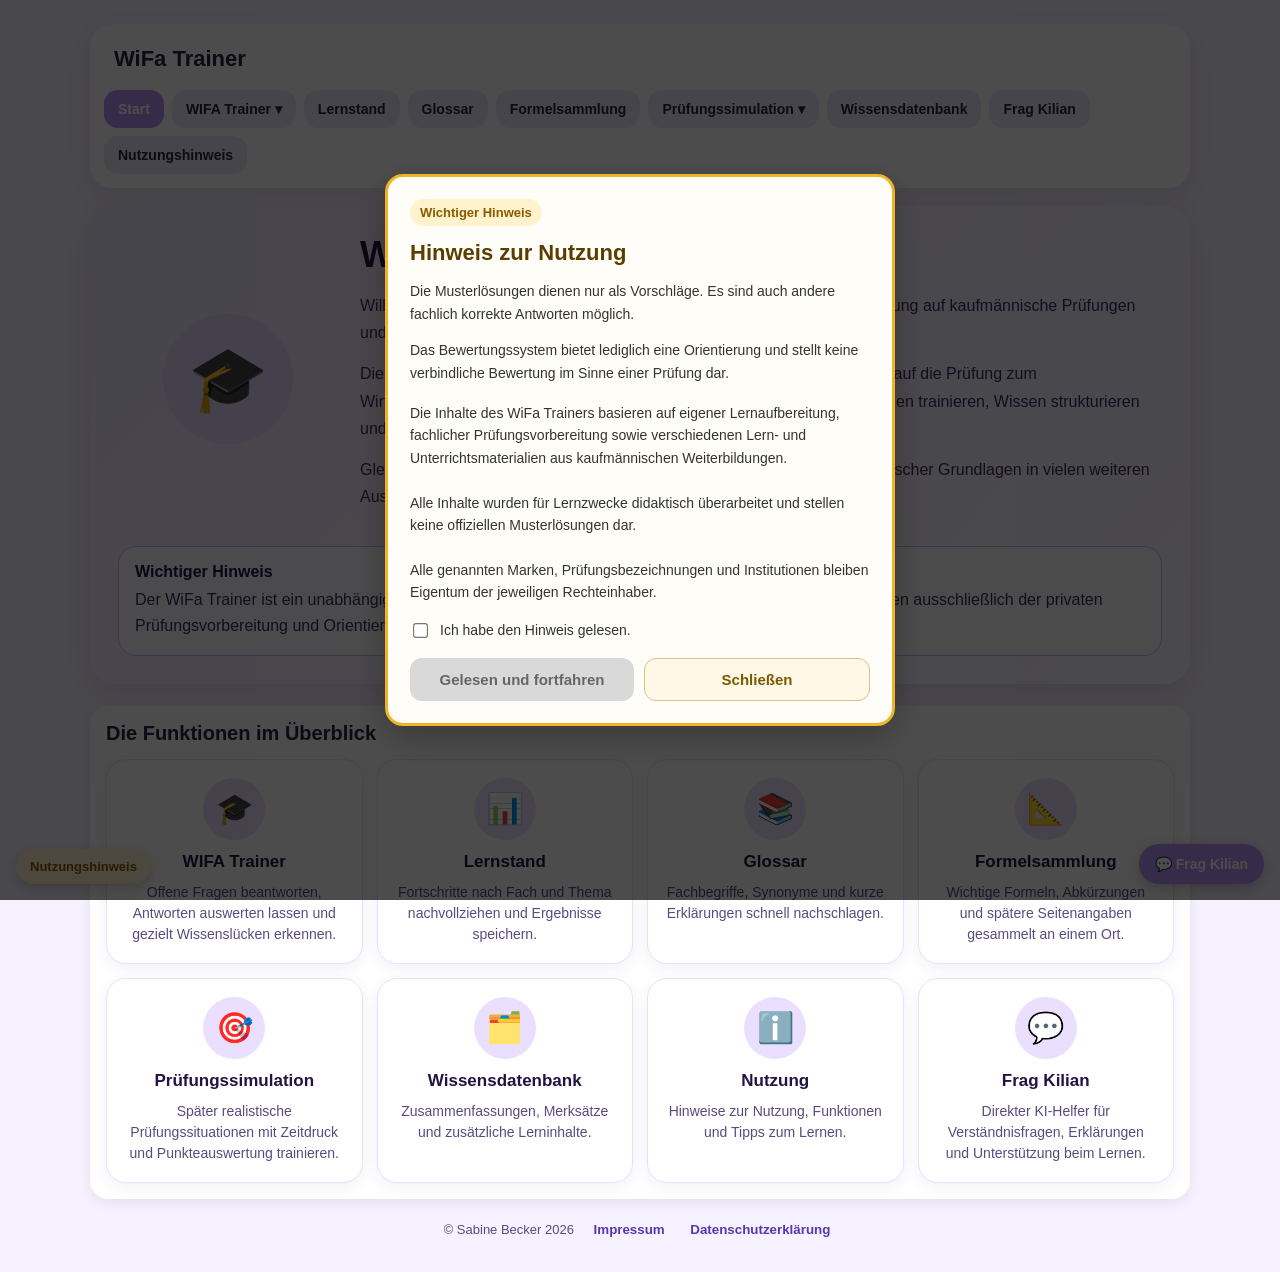
<file: WiFa_upload/index.html>
<!DOCTYPE html>
<html lang="de">
<head>
  <meta charset="UTF-8">
  <meta name="viewport" content="width=device-width, initial-scale=1.0">

  <title>WiFa Trainer</title>
  <link rel="stylesheet" href="css/style.css">
  <link rel="icon" type="image/png" sizes="192x192" href="icon-192.png">
  <link rel="icon" type="image/png" sizes="512x512" href="icon-512.png">
  <link rel="apple-touch-icon" href="icon-192.png">

  <link rel="manifest" href="manifest.json">
  <meta name="theme-color" content="#b794f6">


</head>
<body>
  <div class="app">
    <div class="container">

      <nav class="top-nav">
        <div class="brand">WiFa Trainer</div>

        <div class="nav-actions">
          <button class="nav-btn active" id="navStart" onclick="zeigeBereich('startView')">Start</button>

          <div class="dropdown">
<button class="nav-btn" id="navTrainer" type="button" onclick="toggleTrainerDropdown(event)">WIFA Trainer ▾</button>            <div class="dropdown-content">
              <button type="button" onclick="oeffneTrainerMitTeilbereich('HQ')">HQ – Handlungsspezifische Qualifikationen</button>
              <button type="button" onclick="oeffneTrainerMitTeilbereich('WQ')">WQ – Wirtschaftsbezogene Qualifikationen</button>
            </div>
          </div>

          <button class="nav-btn" id="navLernstand" onclick="zeigeBereich('lernstandView')">Lernstand</button>
          <button class="nav-btn" id="navGlossar" onclick="zeigeBereich('glossarView')">Glossar</button>
          <button class="nav-btn" id="navFormeln" onclick="zeigeBereich('formelView')">Formelsammlung</button>
<div class="dropdown">
  <button class="nav-btn" id="navPruefung" type="button" onclick="togglePruefungDropdown(event)">
    Prüfungssimulation ▾
  </button>

  <div class="dropdown-content">
    <button type="button" onclick="oeffnePruefungMitTeilbereich('WQ')">
      WQ – Wirtschaftsbezogene Qualifikationen
    </button>

    <button type="button" onclick="oeffnePruefungMitTeilbereich('HQ')">
      HQ – Handlungsspezifische Qualifikationen
    </button>
  </div>
</div>     
<button class="nav-btn" id="navWissen" onclick="zeigeBereich('wissenView')">Wissensdatenbank</button>
          <button class="nav-btn" id="navKilian" onclick="zeigeBereich('kilianView')">Frag Kilian</button>
          <button class="nav-btn" onclick="hinweisAnzeigen()">Nutzungshinweis</button>
        </div>
      </nav>

      <section class="view active" id="startView">
        <div class="hero-card">
          <div class="hero-icon">🎓</div>

          <div class="hero-text">
            <h1>WiFa Trainer</h1>

            <p>
              Willkommen beim WiFa Trainer – einem digitalen Lernbereich zur Vorbereitung
              auf kaufmännische Prüfungen und Weiterbildungen.
            </p>

            <p>
              Die Plattform entstand ursprünglich zur Unterstützung bei der Vorbereitung
              auf die Prüfung zum Wirtschaftsfachwirt und richtet sich besonders an Lernende,
              die offene Fragen trainieren, Wissen strukturieren und ihren Lernstand
              nachvollziehen möchten.
            </p>

            <p>
              Gleichzeitig eignet sich der WiFa Trainer auch zur Wiederholung kaufmännischer
              Grundlagen in vielen weiteren Aus- und Weiterbildungen.
            </p>
          </div>

          <div class="notice-box">
            <strong>Wichtiger Hinweis</strong>
            <p>
              Der WiFa Trainer ist ein unabhängiges Lernprojekt und steht in keiner Verbindung zur IHK.
              Die Inhalte dienen ausschließlich der privaten Prüfungsvorbereitung und Orientierung.
            </p>
          </div>
        </div>

        <div class="card">
          <h2 class="section-title">Die Funktionen im Überblick</h2>

          <div class="feature-grid">
            <div class="feature-card">
              <div class="feature-icon">🎓</div>
              <h3>WIFA Trainer</h3>
              <p>Offene Fragen beantworten, Antworten auswerten lassen und gezielt Wissenslücken erkennen.</p>
            </div>

            <div class="feature-card">
              <div class="feature-icon">📊</div>
              <h3>Lernstand</h3>
              <p>Fortschritte nach Fach und Thema nachvollziehen und Ergebnisse speichern.</p>
            </div>

            <div class="feature-card">
              <div class="feature-icon">📚</div>
              <h3>Glossar</h3>
              <p>Fachbegriffe, Synonyme und kurze Erklärungen schnell nachschlagen.</p>
            </div>

            <div class="feature-card">
              <div class="feature-icon">📐</div>
              <h3>Formelsammlung</h3>
              <p>Wichtige Formeln, Abkürzungen und spätere Seitenangaben gesammelt an einem Ort.</p>
            </div>

            <div class="feature-card">
              <div class="feature-icon">🎯</div>
              <h3>Prüfungssimulation</h3>
              <p>Später realistische Prüfungssituationen mit Zeitdruck und Punkteauswertung trainieren.</p>
            </div>

            <div class="feature-card">
              <div class="feature-icon">🗂️</div>
              <h3>Wissensdatenbank</h3>
              <p>Zusammenfassungen, Merksätze und zusätzliche Lerninhalte.</p>
            </div>

            <div class="feature-card">
              <div class="feature-icon">ℹ️</div>
              <h3>Nutzung</h3>
              <p>Hinweise zur Nutzung, Funktionen und Tipps zum Lernen.</p>
            </div>

            <div class="feature-card">
              <div class="feature-icon">💬</div>
              <h3>Frag Kilian</h3>
              <p>Direkter KI-Helfer für Verständnisfragen, Erklärungen und Unterstützung beim Lernen.</p>
            </div>
          </div>
        </div>

        <div class="footer-links">
          <span>© Sabine Becker 2026</span>
          <button onclick="zeigeBereich('impressumView')">Impressum</button>
          <button onclick="zeigeBereich('datenschutzView')">Datenschutzerklärung</button>
        </div>
      </section>

      <section class="view" id="trainerView">
        <div class="header">
          <h1>WIFA Trainer</h1>
          <p>Teilbereich, Fach und Thema auswählen, Antwort eingeben und direkt auswerten lassen.</p>
        </div>

        <div class="card" id="subjectCard">
          <h2 class="section-title">Auswahl</h2>

          <label class="label" for="teilbereichSelect" style="display:none;">Teilbereich auswählen</label>
<select id="teilbereichSelect" onchange="waehleTeilbereich()" style="display:none;">
            <option value="">-- Teilbereich wählen --</option>
            <option value="WQ">Wirtschaftsbezogene Qualifikationen</option>
            <option value="HQ">Handlungsspezifische Qualifikationen</option>
          </select>

          <div id="fachBereich" style="display:none; margin-top:15px;">
            <label class="label" for="fachSelect">Fach auswählen</label>
            <select id="fachSelect" onchange="waehleFachAusDropdown()">
              <option value="">-- Fach wählen --</option>
            </select>
          </div>

          <div id="themaBereich" style="display:none; margin-top:15px;">
            <label class="label" for="themaSelect">Thema auswählen</label>
            <select id="themaSelect">
              <option value="">-- Thema wählen --</option>
            </select>

            <div style="margin-top:10px;">
              <button class="action-btn" type="button" onclick="starteThema()" style="max-width:220px;">
                Thema starten
              </button>
            </div>
          </div>

          <div class="status" id="fachStatus">Bitte zuerst einen Teilbereich auswählen.</div>
        </div>

        <div class="card">
          <h2 class="section-title">Lernstand dieser Session</h2>

          <div class="stats-grid">
            <div class="stat-box">
              <div class="stat-title">Aktuelles Fach</div>
              <div class="stat-value" id="fachProzent">0%</div>
              <div class="progress-bar">
                <div class="progress-fill" id="fachProgressBar"></div>
              </div>
              <div class="stat-sub" id="fachDetails">0 von 0 Punkten im aktuellen Fach</div>
            </div>

            <div class="stat-box">
              <div class="stat-title">Gesamte Lernsession</div>
              <div class="stat-value" id="sessionProzent">0%</div>
              <div class="progress-bar">
                <div class="progress-fill" id="sessionProgressBar"></div>
              </div>
              <div class="stat-sub" id="sessionDetails">0 von 0 Punkten in dieser Session</div>
            </div>
          </div>

          <div class="button-row" style="margin-top:14px;">
            <button class="danger-btn" onclick="resetSession()">Session zurücksetzen</button>
          </div>

          <div class="result-list-wrap">
            <h3 class="section-title" style="margin-top:16px;">Einzelergebnisse</h3>
            <div id="einzelergebnisListe" class="result-list-empty">Noch keine Ergebnisse in dieser Session.</div>
          </div>
        </div>

        <div class="card">
          <h2 class="section-title">Frage</h2>

          <div class="question-meta">
            <span class="badge" id="anzeigeTeilbereich">Kein Teilbereich</span>
            <span class="badge" id="anzeigeFach">Kein Fach</span>
            <span class="badge" id="anzeigeThema">Bitte Thema wählen</span>
          </div>

          <div class="question-box" id="frageText">
            Bitte zuerst Teilbereich, Fach und Thema auswählen.
          </div>

          <label class="label" for="antwortInput">Deine Antwort</label>
          <textarea id="antwortInput" placeholder="Schreibe hier deine Antwort..."></textarea>

          <div class="button-row">
            <button class="action-btn" onclick="bewerteAntwort()">Auswertung starten</button>
            <button class="secondary-btn" onclick="naechsteFrage()">Nächste Frage</button>
            <button class="secondary-btn" onclick="zeigeMusterloesung()">Musterlösung anzeigen</button>
            <button class="secondary-btn" onclick="antwortLeeren()">Antwort leeren</button>
          </div>

          <div class="result-box" id="resultBox">
            <div class="result-title">Auswertung</div>
            <div class="points" id="punkteAnzeige">0 / 0 Punkte</div>
            <p class="result-text" id="ergebnisText">Hier erscheint die Bewertung.</p>

            <div class="solution-box" id="solutionBox">
              <strong>Musterlösung:</strong>
              <div id="musterloesungText"></div>
            </div>
          </div>

          <div class="status" id="ladeStatus"></div>
        </div>
      </section>

      <section class="view" id="lernstandView">
        <div class="header">
          <h1>Lernstand</h1>
          <p>Hier siehst du deinen gespeicherten Lernstand als Fachübersicht. Einzelne Versuche kannst du bei Bedarf aufklappen.</p>
        </div>

        <div class="card">
          <h2 class="section-title">Gespeicherter Lernstand</h2>

          <button class="action-btn" onclick="ladeLernstand()" style="max-width:240px;">
            Lernstand aktualisieren
          </button>

          <div class="status" id="lernstandStatus">Noch nicht geladen.</div>

          <div id="lernstandListe" class="result-list-empty" style="margin-top:14px;">
            Klicke auf „Lernstand aktualisieren“.
          </div>
        </div>
      </section>

      <section class="view" id="glossarView">
        <div class="header">
          <h1>Glossar</h1>
          <p>Fachbegriffe, kurze Erklärungen und Synonyme zum schnellen Nachschlagen.</p>
        </div>

        <div class="card">
          <h2 class="section-title">Glossar-Suche</h2>

         <input type="text" id="glossarSuche" placeholder="Begriff, Fach, Thema oder Synonym suchen..." oninput="filtereGlossar()">

<div style="margin-top:12px;">
  <label class="label" for="glossarThemaFilter">Nach Thema filtern</label>
  <select id="glossarThemaFilter" onchange="filtereGlossar()">
<option value="">Alle Themen</option>
  </select>
</div>

<div id="glossarAlphabet" class="alphabet-bar" style="margin-top:14px;"></div>

<div class="button-row" style="margin-top:12px;">
  <button class="secondary-btn" onclick="resetGlossarFilter()">Filter zurücksetzen</button>
</div>

<div class="status" id="glossarStatus">Noch nicht geladen.</div>

<div id="glossarListe" class="result-list-empty" style="margin-top:14px;">
  Klicke auf „Glossar laden“.
</div>
        </div>
      </section>

     <section class="view" id="formelView">
  <div class="header">
    <h1>Formelsammlung</h1>
    <p>Formeln, Abkürzungen, Beispiele und kurze Erklärungen zum schnellen Nachschlagen.</p>
  </div>

  <div class="card">
    <h2 class="section-title">Formeln suchen</h2>

    <input
      type="text"
      id="formelSuche"
      placeholder="Begriff, Formel, Thema oder Abkürzung suchen..."
      oninput="filtereFormeln()"
    >

    <div style="margin-top:12px;">
<label class="label" for="formelThemaFilter">Nach Fach filtern</label>

<select id="formelThemaFilter" onchange="filtereFormeln()">
  <option value="">Alle Fächer</option>
</select>
    </div>

    <div class="button-row" style="margin-top:14px;">
      <button class="secondary-btn" onclick="resetFormelFilter()">Filter zurücksetzen</button>
    </div>

    <div class="status" id="formelStatus">Formelsammlung wird beim Öffnen automatisch geladen.</div>
  </div>

  <div id="formelListe" class="result-list-empty">
    Öffne die Formelsammlung oder nutze die Suche.
  </div>
</section>

    <section class="view" id="pruefungView">
  <div class="header">
    <h1>Prüfungssimulation</h1>
    <p>Wähle oben im Menü WQ oder HQ, danach Simulation und Prüfungseinheit.</p>
  </div>

  <div class="card">
    <h2 class="section-title">Prüfung auswählen</h2>

    <select id="pruefungTeilbereichSelect" style="display:none;" onchange="pruefungTeilbereichWaehlen()">
      <option value="">-- Teilbereich wählen --</option>
      <option value="WQ">WQ – Wirtschaftsbezogene Qualifikationen</option>
      <option value="HQ">HQ – Handlungsspezifische Qualifikationen</option>
    </select>

    <div id="pruefungSimulationBereich" style="display:none; margin-top:15px;">
      <label class="label" for="pruefungSimulationSelect">Simulation auswählen</label>
      <select id="pruefungSimulationSelect" onchange="pruefungSimulationWaehlen()">
        <option value="">-- Simulation wählen --</option>
      </select>
    </div>

    <div id="pruefungFachBereich" style="display:none; margin-top:15px;">
      <label class="label" for="pruefungFachSelect">Prüfungseinheit auswählen</label>
      <select id="pruefungFachSelect">
        <option value="">-- Prüfungseinheit wählen --</option>
      </select>
    </div>

    <div class="button-row" style="margin-top:14px;">
      <button class="action-btn" onclick="startePruefungSimulation()">
        Prüfung starten
      </button>
    </div>

    <div class="status" id="pruefungStatus">
      Bitte oben im Menü WQ oder HQ auswählen.
    </div>
  </div>

  <div class="card" id="pruefungTimerBox" style="display:none;">
    <h2 class="section-title">Prüfungszeit</h2>

    <div class="stat-value">
      ⏳ <span id="pruefungTimerText">00:00</span>
    </div>

    <div class="status" id="pruefungTimerStatus">
      Die Prüfung läuft.
    </div>

    <div class="button-row" style="margin-top:14px;">
      <button class="secondary-btn" onclick="stoppePruefungTimer()">
        Timer stoppen
      </button>

      <button class="action-btn" onclick="pruefungManuellAbgeben()">
        Prüfung abgeben
      </button>
    </div>
  </div>

  <div id="pruefungContainer"></div>
</section>
     <section class="view" id="wissenView">

  <div class="header">
    <h1>Wissensdatenbank</h1>
    <p>
      Hier entstehen zusätzliche Lernfunktionen wie Karteikarten,
      Audio-Lernen, Zusammenfassungen und spätere Kurzabfragen.
    </p>
  </div>

    <div>

      <div class="home-tile">
  <h3>🗂️ Karteikartenmodus</h3>

  <p>
    Themenbezogene Lernkarten aus deinen bestehenden Fragen und Musterlösungen.
  </p>

  <label class="label" for="kartenTeilbereichSelect">Teilbereich</label>
  <select id="kartenTeilbereichSelect" onchange="kartenTeilbereichWaehlen()">
    <option value="">-- Teilbereich wählen --</option>
    <option value="WQ">WQ – Wirtschaftsbezogene Qualifikationen</option>
    <option value="HQ">HQ – Handlungsspezifische Qualifikationen</option>
  </select>

  <label class="label" for="kartenFachSelect" style="margin-top:12px;">Fach</label>
  <select id="kartenFachSelect" onchange="kartenFachWaehlen()">
    <option value="">-- Fach wählen --</option>
  </select>

  <label class="label" for="kartenThemaSelect" style="margin-top:12px;">Thema</label>
  <select id="kartenThemaSelect">
    <option value="">Alle Themen</option>
  </select>

  <div class="button-row" style="margin-top:14px;">
    <button class="action-btn" onclick="ladeKarteikarten()">
      Karteikarten laden
    </button>
  </div>

  <div class="status" id="kartenStatus">
    Bitte Teilbereich und Fach auswählen.
  </div>
</div>
      <div class="home-tile" style="margin-top:14px;">
  <h3>🎧 Audiofunktion</h3>

  <p>
    Lies dir die aktuell geladene Karteikarte automatisch vor.
    Erst wird die Frage gelesen, danach die Musterlösung.
  </p>

  <div class="button-row" style="margin-top:14px;">
    <button class="secondary-btn" onclick="audioAktuelleKarte()">
      Aktuelle Karte vorlesen
    </button>

    <button class="secondary-btn" onclick="audioStoppen()">
      Audio stoppen
    </button>
  </div>

  <div class="status" id="audioStatus">
    Lade zuerst Karteikarten und wähle eine Karte aus.
 
</div>
</div>

<div class="card" id="karteikartenBox" style="display:none;">
  <h2 class="section-title">Karteikarten lernen</h2>

  <div class="question-meta">
    <span class="badge" id="kartenZaehler">0 von 0</span>
    <span class="badge" id="kartenFachAnzeige">Kein Fach</span>
    <span class="badge" id="kartenThemaAnzeige">Kein Thema</span>
  </div>

  <div class="question-box" id="kartenVorderseite">
    Hier erscheint die Vorderseite der Karte.
  </div>

  <div class="solution-box" id="kartenRueckseite" style="display:none;">
    <strong>Rückseite:</strong>
    <div id="kartenRueckseiteText"></div>
  </div>

  <div class="button-row">
    <button class="secondary-btn" onclick="vorherigeKarte()">Vorherige Karte</button>
    <button class="action-btn" onclick="karteUmdrehen()">Karte umdrehen</button>
    <button class="secondary-btn" onclick="naechsteKarteAnzeigen()">Nächste Karte</button>
  </div>
</div>

<div class="card">
  <h2 class="section-title">Geplante Erweiterungen</h2>

    <div class="feature-grid">

      <div class="feature-card">
        <div class="feature-icon">🧠</div>
        <h3>KI-Lernhilfe</h3>
        <p>
          Erklärungen und Unterstützung direkt zu schwierigen Themen.
        </p>
      </div>

      <div class="feature-card">
        <div class="feature-icon">🔁</div>
        <h3>Fehlertraining</h3>
        <p>
          Falsch beantwortete Fragen gezielt häufiger wiederholen.
        </p>
      </div>

      <div class="feature-card">
        <div class="feature-icon">📈</div>
        <h3>Lernanalyse</h3>
        <p>
          Stärken, Schwächen und Lernfortschritte übersichtlich erkennen.
        </p>
      </div>

      <div class="feature-card">
        <div class="feature-icon">⏱️</div>
        <h3>Kurzabfragen</h3>
        <p>
          Kleine spontane Wissensabfragen für zwischendurch.
        </p>
      </div>

    </div>
  </div>

</section>

      <section class="view" id="kilianView">
  <div class="header">
    <h1>Frag Kilian</h1>

    <p>
      Direkter KI-Helfer für Verständnisfragen,
      Erklärungen und Unterstützung beim Lernen.
    </p>
  </div>

  <div class="card">
    <h2 class="section-title">Deine Frage</h2>

   <textarea
  id="kilianInput"
  class="kilian-textarea"
  placeholder="Stelle hier deine Frage..."
  oninput="this.style.height='auto'; this.style.height=this.scrollHeight + 'px';"
></textarea>

    <div class="button-row">
      <button class="action-btn" onclick="frageKilian()">
        Frage senden
      </button>

      <button class="secondary-btn" onclick="kilianLeeren()">
        Eingabe leeren
      </button>
    </div>

    <div class="status" id="kilianStatus">
      Kilian wartet auf deine Frage.
    </div>
  </div>

  <div class="card">
    <h2 class="section-title">Antwort</h2>

    <div class="question-box" id="kilianAntwort">
      Hier erscheint die Antwort von Kilian.
    </div>
  </div>
</section>

    <section class="view" id="impressumView">
  <div class="header">
    <h1>Impressum</h1>
    <p>Angaben gemäß § 5 TMG.</p>
  </div>

  <div class="card">
    <h2 class="section-title">Anbieter</h2>

    <div style="line-height:1.8; color:#4a3970;">
      Sabine Becker<br>
      Wegefährels 44<br>
      21706 Drochtersen<br><br>

      E-Mail:<br>
      biene-becks@web.de
    </div>
  </div>

  <div class="card">
    <h2 class="section-title">Hinweis</h2>

    <div style="line-height:1.8; color:#4a3970;">
      Der WiFa Trainer ist ein privates und unabhängiges Lernprojekt zur Unterstützung
      bei der Prüfungsvorbereitung kaufmännischer Weiterbildungen.
      <br><br>
      Es besteht keinerlei Verbindung zur IHK oder zu offiziellen Prüfungsstellen.
    </div>
  </div>
</section>

    <section class="view" id="datenschutzView">
  <div class="header">
    <h1>Datenschutzerklärung</h1>
    <p>Informationen zum Umgang mit Daten innerhalb des WiFa Trainers.</p>
  </div>

  <div class="card">
    <h2 class="section-title">1. Allgemeine Hinweise</h2>

    <div style="line-height:1.8; color:#4a3970;">
      Diese Website dient ausschließlich privaten Lern- und Übungszwecken.
      Personenbezogene Daten werden nur im technisch notwendigen Umfang verarbeitet.
    </div>
  </div>

  <div class="card">
    <h2 class="section-title">2. Nutzung des WiFa Trainers</h2>

    <div style="line-height:1.8; color:#4a3970;">
      Zur Nutzung können freiwillige Nutzer-Codes verwendet werden, um Lernstände
      und Ergebnisse zu speichern.
      <br><br>
      Es werden aktuell keine vollständigen Nutzerkonten mit Klarnamen,
      Passwörtern oder Adressdaten angelegt.
    </div>
  </div>

  <div class="card">
    <h2 class="section-title">3. Speicherung von Lernständen</h2>

    <div style="line-height:1.8; color:#4a3970;">
      Antworten, Bewertungen, Punkte und Lernstände können gespeichert werden,
      um den Lernfortschritt innerhalb des Trainers darzustellen.
    </div>
  </div>

  <div class="card">
    <h2 class="section-title">4. Einsatz von OpenAI</h2>

    <div style="line-height:1.8; color:#4a3970;">
      Für KI-gestützte Funktionen wie Antwortauswertungen und den Lernassistenten
      „Frag Kilian“ werden Inhalte an die OpenAI API übertragen und dort verarbeitet.
      <br><br>
      Es wird empfohlen, keine sensiblen oder persönlichen Daten in Freitextfelder einzugeben.
    </div>
  </div>

  <div class="card">
    <h2 class="section-title">5. Hosting und technische Dienste</h2>

    <div style="line-height:1.8; color:#4a3970;">
      Das Frontend dieser Website wird über GitHub Pages bereitgestellt.
      Zusätzlich werden technische Dienste von Google Apps Script genutzt.
    </div>
  </div>

  <div class="card">
    <h2 class="section-title">6. Kontakt</h2>

    <div style="line-height:1.8; color:#4a3970;">
      Bei Fragen zum Datenschutz:
      <br><br>
      Sabine Becker<br>
      biene-becks@web.de
    </div>
  </div>
</section>

    </div>
  </div>

    <div id="kilianBubbleButton" onclick="toggleKilianBubble()">
  💬 Frag Kilian
</div>

<div id="kilianBubbleFenster">
  <div class="kilian-bubble-header">
    <strong>Frag Kilian</strong>
    <button type="button" onclick="toggleKilianBubble()">×</button>
  </div>

  <textarea
    id="kilianBubbleInput"
    placeholder="Stelle hier deine Frage..."
  ></textarea>

  <div class="kilian-bubble-buttons">
    <button type="button" onclick="frageKilianBubble()">Senden</button>
    <button type="button" onclick="kilianBubbleVorlesen()">Vorlesen</button>
    <button type="button" onclick="kilianBubbleAudioStoppen()">Stopp</button>
  </div>

  <div id="kilianBubbleStatus">Kilian wartet auf deine Frage.</div>

  <div id="kilianBubbleAntwort">
    Hier erscheint Kilians Antwort.
  </div>
</div>
    
  <button id="hinweisInfoButton" onclick="hinweisAnzeigen()" style="
    position: fixed;
    left: 16px;
    bottom: 16px;
    z-index: 9998;
    padding: 10px 14px;
    border: none;
    border-radius: 999px;
    background: #fff3cd;
    color: #8a5a00;
    font-size: 13px;
    font-weight: bold;
    box-shadow: 0 4px 12px rgba(0,0,0,0.18);
    cursor: pointer;
  ">
    Nutzungshinweis
  </button>

  <div id="hinweisOverlay" style="
    position: fixed;
    top: 0;
    left: 0;
    width: 100%;
    height: 100%;
    background: rgba(0,0,0,0.7);
    display: none;
    justify-content: center;
    align-items: center;
    z-index: 9999;
    padding: 20px;
    box-sizing: border-box;
  ">
    <div style="
      background: #fffdf7;
      border: 3px solid #f0b429;
      padding: 22px;
      border-radius: 18px;
      max-width: 460px;
      width: 100%;
      box-shadow: 0 12px 35px rgba(0,0,0,0.25);
      text-align: left;
      font-family: Arial, sans-serif;
    ">
      <div style="
        display: inline-block;
        background: #fff3cd;
        color: #8a5a00;
        font-weight: bold;
        font-size: 13px;
        padding: 6px 10px;
        border-radius: 999px;
        margin-bottom: 14px;
      ">
        Wichtiger Hinweis
      </div>

      <h2 style="margin: 0 0 12px 0; font-size: 22px; color: #5a3e00;">
        Hinweis zur Nutzung
      </h2>

      <p style="font-size: 14px; line-height: 1.6; color: #333; margin-bottom: 12px;">
        Die Musterlösungen dienen nur als Vorschläge. Es sind auch andere fachlich korrekte Antworten möglich.
      </p>

      <p style="font-size: 14px; line-height: 1.6; color: #333; margin-bottom: 18px;">
        Das Bewertungssystem bietet lediglich eine Orientierung und stellt keine verbindliche Bewertung im Sinne einer Prüfung dar.
      </p>

      <p style="font-size: 14px; line-height: 1.6; color: #333; margin-bottom: 18px;">
  Die Inhalte des WiFa Trainers basieren auf eigener Lernaufbereitung, fachlicher Prüfungsvorbereitung sowie verschiedenen Lern- und Unterrichtsmaterialien aus kaufmännischen Weiterbildungen.
  <br><br>
  Alle Inhalte wurden für Lernzwecke didaktisch überarbeitet und stellen keine offiziellen Musterlösungen dar.
  <br><br>
  Alle genannten Marken, Prüfungsbezeichnungen und Institutionen bleiben Eigentum der jeweiligen Rechteinhaber.
</p>
      <label id="hinweisCheckboxWrap" style="
        display: flex;
        align-items: flex-start;
        gap: 10px;
        font-size: 14px;
        color: #333;
        margin-bottom: 18px;
        cursor: pointer;
      ">
        <input type="checkbox" id="hinweisCheckbox" style="
          margin-top: 2px;
          transform: scale(1.15);
          accent-color: #f0b429;
        ">
        <span>Ich habe den Hinweis gelesen.</span>
      </label>

      <div style="display: flex; gap: 10px; flex-wrap: wrap;">
        <button id="hinweisButton" onclick="hinweisSchliessen()" disabled style="
          flex: 1;
          min-width: 180px;
          padding: 12px 18px;
          border: none;
          border-radius: 12px;
          background: #d9d9d9;
          color: #666;
          font-size: 15px;
          font-weight: bold;
          cursor: not-allowed;
        ">
          Gelesen und fortfahren
        </button>

        <button onclick="hinweisNurSchliessen()" style="
          flex: 1;
          min-width: 140px;
          padding: 12px 18px;
          border: 1px solid #d6c28a;
          border-radius: 12px;
          background: #fff8e6;
          color: #7a5a00;
          font-size: 15px;
          font-weight: bold;
          cursor: pointer;
        ">
          Schließen
        </button>
      </div>
    </div>
  </div>

<script src="js/app.js"></script>
 </body>
</html>
</file>
<file: WiFa_upload/css/style.css>
<style>
    * {
      box-sizing: border-box;
    }

    body {
      margin: 0;
      font-family: Arial, sans-serif;
      background: #f6f2ff;
      color: #2d1f46;
    }

    .app {
      min-height: 100vh;
      display: flex;
      justify-content: center;
      padding: 12px;
    }

    .container {
      width: 100%;
      max-width: 1100px;
    }

    .top-nav {
      background: #ffffff;
      border-radius: 22px;
      padding: 14px;
      margin-bottom: 18px;
      box-shadow: 0 8px 28px rgba(80, 45, 140, 0.10);
      display: flex;
      flex-wrap: wrap;
      gap: 10px;
      align-items: center;
      justify-content: space-between;
    }

    .brand {
      font-weight: bold;
      font-size: 22px;
      color: #2d1f46;
      padding: 8px 10px;
      width: 100%;
    }

    .nav-actions {
      display: flex;
      flex-wrap: wrap;
      gap: 8px;
      width: 100%;
      align-items: center;
    }

    .nav-btn {
      border: none;
      border-radius: 14px;
      padding: 11px 14px;
      background: #efe7ff;
      color: #2d1f46;
      font-weight: bold;
      cursor: pointer;
      font-size: 14px;
      transition: 0.2s ease;
      white-space: nowrap;
    }

    .nav-btn:hover,
    .nav-btn.active {
      background: #b794f6;
      color: #ffffff;
    }

    .dropdown {
      position: relative;
      display: inline-block;
    }

    .dropdown-content {
      display: none;
      position: absolute;
      top: 46px;
      left: 0;
      min-width: 270px;
      background: #ffffff;
      border-radius: 18px;
      box-shadow: 0 12px 34px rgba(0,0,0,0.15);
      padding: 10px;
      z-index: 1000;
    }

    .dropdown.open .dropdown-content {
      display: block;
    }

    .dropdown-content button {
      width: 100%;
      border: none;
      background: transparent;
      color: #2d1f46;
      text-align: left;
      padding: 13px 12px;
      border-radius: 12px;
      font-weight: bold;
      cursor: pointer;
      font-size: 14px;
      line-height: 1.35;
    }

    .dropdown-content button:hover {
      background: #efe7ff;
    }

    .view {
      display: none;
    }

    .view.active {
      display: block;
    }

    .header {
      background: linear-gradient(135deg, #d9c7ff, #efe7ff);
      border-radius: 20px;
      padding: 20px 18px;
      margin-bottom: 14px;
      box-shadow: 0 4px 14px rgba(0, 0, 0, 0.08);
    }

    .header h1 {
      margin: 0 0 8px 0;
      font-size: 24px;
    }

    .header p {
      margin: 0;
      font-size: 15px;
      color: #4a3970;
      line-height: 1.5;
    }

    .card {
      background: #ffffff;
      border-radius: 18px;
      padding: 16px;
      margin-bottom: 14px;
      box-shadow: 0 4px 14px rgba(0, 0, 0, 0.08);
    }

    .section-title {
      margin: 0 0 14px 0;
      font-size: 20px;
      font-weight: bold;
    }

    .hero-card {
      background: linear-gradient(135deg, #efe7ff, #f9f6ff);
      border-radius: 26px;
      padding: 28px;
      margin-bottom: 22px;
      box-shadow: 0 10px 28px rgba(80, 45, 140, 0.12);
      display: grid;
      gap: 22px;
    }

    .hero-icon {
      width: 130px;
      height: 130px;
      border-radius: 50%;
      background: #e4d6ff;
      display: flex;
      align-items: center;
      justify-content: center;
      font-size: 64px;
      margin: 0 auto;
    }

    .hero-text h1 {
      margin: 0 0 16px 0;
      font-size: 36px;
      color: #221344;
    }

    .hero-text p {
      line-height: 1.7;
      color: #3d2d63;
      font-size: 16px;
      margin: 0 0 14px 0;
    }

    .notice-box {
      border: 1px solid #cdb7ff;
      border-radius: 18px;
      padding: 16px;
      background: rgba(255,255,255,0.70);
      display: grid;
      gap: 6px;
    }

    .notice-box strong {
      font-size: 16px;
      color: #221344;
    }

    .notice-box p {
      margin: 0;
      line-height: 1.6;
      color: #3d2d63;
    }

    .feature-grid {
      display: grid;
      grid-template-columns: 1fr;
      gap: 14px;
    }

    .feature-card {
      background: #ffffff;
      border: 1px solid #eadfff;
      border-radius: 20px;
      padding: 18px;
      text-align: center;
      box-shadow: 0 4px 14px rgba(80, 45, 140, 0.08);
    }

    .feature-icon {
      width: 62px;
      height: 62px;
      border-radius: 50%;
      background: #eadfff;
      display: flex;
      align-items: center;
      justify-content: center;
      margin: 0 auto 12px auto;
      font-size: 30px;
      font-weight: bold;
    }

    .feature-card h3 {
      margin: 0 0 10px 0;
      font-size: 17px;
      color: #221344;
    }

    .feature-card p {
      margin: 0;
      line-height: 1.5;
      color: #5a4a80;
      font-size: 14px;
    }

    .footer-links {
      text-align: center;
      font-size: 13px;
      color: #5a4a80;
      margin: 22px 0 10px 0;
    }

    .footer-links button {
      border: none;
      background: transparent;
      color: #5a35b1;
      font-weight: bold;
      cursor: pointer;
      margin-left: 10px;
    }

    .label {
      display: block;
      font-size: 14px;
      font-weight: bold;
      margin-bottom: 8px;
      color: #4a3970;
    }

    .subject-grid {
      display: grid;
      grid-template-columns: 1fr;
      gap: 10px;
    }

    .subject-btn,
    .action-btn,
    .secondary-btn,
    .danger-btn {
      width: 100%;
      border: none;
      border-radius: 14px;
      padding: 14px 16px;
      font-size: 16px;
      cursor: pointer;
      transition: 0.2s ease;
    }

    .subject-btn {
      background: #efe7ff;
      color: #2d1f46;
      text-align: left;
      font-weight: bold;
    }

    .subject-btn:hover {
      background: #e3d5ff;
    }

    .subject-btn.active {
      background: #cdb7ff;
    }

    .question-meta {
      display: flex;
      flex-wrap: wrap;
      gap: 8px;
      margin-bottom: 12px;
    }

    .badge {
      display: inline-block;
      background: #efe7ff;
      color: #4a3970;
      padding: 6px 10px;
      border-radius: 999px;
      font-size: 13px;
      font-weight: bold;
    }

    .question-box {
      background: #faf7ff;
      border: 1px solid #eadfff;
      border-radius: 14px;
      padding: 14px;
      font-size: 16px;
      line-height: 1.5;
      margin-bottom: 14px;
white-space: normal;
    }

    textarea,
.pruefung-antwort,
#kilianFrage {
    width: 100%;
    height: 42px;
    min-height: 42px;
    resize: none;
    overflow: hidden;
    border: 1px solid #d8c8f8;
    border-radius: 14px;
    padding: 14px;
    font-size: 16px;
    font-family: Arial, sans-serif;
    outline: none;
    background: #fff;
    box-sizing: border-box;
}

    textarea:focus {
      border-color: #b794f6;
      box-shadow: 0 0 0 3px rgba(183, 148, 246, 0.15);
    }

    select,
    input[type="text"] {
      width: 100%;
      min-height: 48px;
      border: 1px solid #d8c8f8;
      border-radius: 14px;
      padding: 12px 14px;
      font-size: 16px;
      font-family: Arial, sans-serif;
      outline: none;
      background: #fff;
      color: #2d1f46;
    }

    select:focus,
    input[type="text"]:focus {
      border-color: #b794f6;
      box-shadow: 0 0 0 3px rgba(183, 148, 246, 0.15);
    }

    .button-row {
      display: grid;
      grid-template-columns: 1fr;
      gap: 10px;
      margin-top: 12px;
    }

    .action-btn {
      background: #b794f6;
      color: white;
      font-weight: bold;
    }

    .action-btn:hover {
      background: #a77ff3;
    }

    .secondary-btn {
      background: #efe7ff;
      color: #2d1f46;
      font-weight: bold;
    }

    .secondary-btn:hover {
      background: #e3d5ff;
    }

    .danger-btn {
      background: #f4cccc;
      color: #6b1f1f;
      font-weight: bold;
    }

    .danger-btn:hover {
      background: #efbcbc;
    }

    .stats-grid {
      display: grid;
      grid-template-columns: 1fr;
      gap: 10px;
      margin-top: 10px;
    }

    .stat-box {
      background: #faf7ff;
      border: 1px solid #eadfff;
      border-radius: 14px;
      padding: 12px;
    }

    .stat-title {
      font-size: 14px;
      color: #5a4a80;
      margin-bottom: 6px;
      font-weight: bold;
    }

    .stat-value {
      font-size: 22px;
      font-weight: bold;
      color: #2d1f46;
      margin-bottom: 8px;
    }

    .stat-sub {
      font-size: 13px;
      color: #5a4a80;
    }

    .progress-bar {
      width: 100%;
      height: 10px;
      background: #eadfff;
      border-radius: 999px;
      overflow: hidden;
      margin-bottom: 8px;
    }

    .progress-fill {
      height: 100%;
      width: 0%;
      background: #b794f6;
      transition: width 0.3s ease;
    }

    .result-list-wrap {
      margin-top: 16px;
    }

    .result-list-empty {
      background: #faf7ff;
      border: 1px solid #eadfff;
      border-radius: 14px;
      padding: 14px;
      color: #5a4a80;
    }

    .result-mini-entry {
      background: #faf7ff;
      border: 1px solid #eadfff;
      border-radius: 14px;
      padding: 12px;
      margin-top: 10px;
    }

    .result-mini-head {
      display: flex;
      justify-content: space-between;
      align-items: center;
      gap: 10px;
      margin-bottom: 8px;
      flex-wrap: wrap;
    }

    .result-mini-title {
      font-size: 15px;
      font-weight: bold;
      color: #2d1f46;
    }

    .result-mini-score {
      font-size: 14px;
      font-weight: bold;
      color: #4a3970;
    }

    .result-mini-bar {
      width: 100%;
      height: 10px;
      background: #eadfff;
      border-radius: 999px;
      overflow: hidden;
    }

    .result-mini-fill {
      height: 100%;
      background: #b794f6;
      transition: width 0.3s ease;
    }

    .result-mini-footer {
      margin-top: 8px;
      display: flex;
      justify-content: space-between;
      gap: 10px;
      flex-wrap: wrap;
      font-size: 13px;
      color: #5a4a80;
    }

    .result-box {
      margin-top: 14px;
      padding: 14px;
      border-radius: 14px;
      background: #f4eeff;
      border: 1px solid #e2d3ff;
      display: none;
    }

    .result-title {
      margin: 0 0 10px 0;
      font-size: 17px;
      font-weight: bold;
    }

    .result-text {
      margin: 0 0 10px 0;
      white-space: pre-wrap;
      line-height: 1.5;
    }

    .points {
      font-size: 18px;
      font-weight: bold;
      margin-bottom: 10px;
    }

    .points.good {
      color: #1f8b4c;
    }

    .points.bad {
      color: #c0392b;
    }

    .solution-box {
      margin-top: 12px;
      padding: 12px;
      border-radius: 12px;
      background: #eefaf0;
      border: 1px solid #cfe8d3;
      color: #1d5e2e;
      display: none;
      white-space: pre-wrap;
      line-height: 1.5;
    }

    .status {
      margin-top: 10px;
      font-size: 14px;
      color: #5a4a80;
      white-space: pre-wrap;
    }

    .placeholder-box {
      background: #faf7ff;
      border: 1px dashed #cdb7ff;
      border-radius: 16px;
      padding: 16px;
      line-height: 1.6;
      color: #5a4a80;
    }

    .alphabet-bar {
  display: flex;
  flex-wrap: wrap;
  gap: 6px;
}

.alphabet-btn {
  border: none;
  border-radius: 10px;
  padding: 8px 10px;
  background: #efe7ff;
  color: #2d1f46;
  font-weight: bold;
  cursor: pointer;
}

.alphabet-btn:hover,
.alphabet-btn.active {
  background: #b794f6;
  color: #ffffff;
}
    .kilian-textarea {
  min-height: 80px;
  max-height: 260px;
  overflow-y: auto;
}
    #kilianBubbleButton {
  position: fixed;
  right: 16px;
  bottom: 16px;
  z-index: 9998;
  padding: 12px 16px;
  border-radius: 999px;
  background: #b794f6;
  color: #ffffff;
  font-weight: bold;
  font-size: 14px;
  box-shadow: 0 4px 14px rgba(0,0,0,0.22);
  cursor: pointer;
}

#kilianBubbleFenster {
  position: fixed;
  right: 16px;
  bottom: 76px;
  width: min(360px, calc(100vw - 32px));
  max-height: 75vh;
  display: none;
  z-index: 9999;
  background: #ffffff;
  border: 1px solid #d8c8f8;
  border-radius: 18px;
  box-shadow: 0 10px 34px rgba(0,0,0,0.25);
  padding: 12px;
  overflow: hidden;
}

.kilian-bubble-header {
  display: flex;
  justify-content: space-between;
  align-items: center;
  margin-bottom: 10px;
  color: #2d1f46;
}

.kilian-bubble-header button {
  width: auto;
  border: none;
  background: #efe7ff;
  color: #2d1f46;
  border-radius: 10px;
  padding: 6px 10px;
  font-weight: bold;
  cursor: pointer;
}

#kilianBubbleInput {
  min-height: 80px;
  max-height: 160px;
  resize: vertical;
}

.kilian-bubble-buttons {
  display: grid;
  grid-template-columns: 1fr 1fr 1fr;
  gap: 8px;
  margin-top: 10px;
}

.kilian-bubble-buttons button {
  border: none;
  border-radius: 12px;
  padding: 10px 8px;
  background: #efe7ff;
  color: #2d1f46;
  font-weight: bold;
  cursor: pointer;
}

.kilian-bubble-buttons button:first-child {
  background: #b794f6;
  color: #ffffff;
}

#kilianBubbleStatus {
  margin-top: 10px;
  font-size: 13px;
  color: #5a4a80;
}

#kilianBubbleAntwort {
  margin-top: 10px;
  max-height: 260px;
  overflow-y: auto;
  background: #faf7ff;
  border: 1px solid #eadfff;
  border-radius: 12px;
  padding: 10px;
  font-size: 14px;
  line-height: 1.5;
  color: #2d1f46;
}
    
  .question-box table {
  width: 100%;
  border-collapse: collapse;
  margin: 14px 0;
  font-size: 0.95rem;
}

.question-box th,
.question-box td {
  border: 1px solid #d1d5db;
  padding: 8px;
  text-align: left;
  vertical-align: top;
}

.question-box th {
  background: #f3f4f6;
  font-weight: 700;
}

.question-box ul {
  margin: 10px 0 10px 22px;
}

.question-box li {
  margin-bottom: 4px;
}

.question-image-wrap {
  margin-top: 14px;
  overflow-x: auto;
}

.question-image {
  max-width: 100%;
  height: auto;
  border-radius: 12px;
  border: 1px solid #e5e7eb;
} 
    .pruefung-zusatzbereich {
  margin: 12px 0;
  padding: 12px;
  background: #faf7ff;
  border: 1px solid #eadfff;
  border-radius: 12px;
  overflow-x: auto;
}

.skizzen-toolbar {
  display: flex;
  gap: 8px;
  flex-wrap: wrap;
  margin: 10px 0;
}

.skizzen-toolbar button {
  width: auto;
  border: none;
  border-radius: 10px;
  padding: 8px 12px;
  background: #efe7ff;
  color: #2d1f46;
  font-weight: bold;
  cursor: pointer;
}

.skizzen-canvas {
  width: 100%;
  max-width: 760px;
  height: 420px;
  border: 2px solid #d8c8f8;
  border-radius: 12px;
  background: #ffffff;
  touch-action: none;
  display: block;
}
   .pruefung-input {
  width: 100%;
  height: 42px;
  min-height: 42px;
  resize: none;
  overflow: hidden;
  border: none;
  background: #ffffff;
  text-align: left;
  font-size: 14px;
  padding: 8px;
  box-sizing: border-box;
  color: #2d1f46;
  font-family: Arial, sans-serif;
  white-space: pre-wrap;
  overflow-wrap: anywhere;
  word-break: break-word;
}

.pruefung-input:focus {
  outline: 2px solid #b794f6;
  background: #ffffff;
}
    @media (min-width: 700px) {
      .app {
        padding: 24px;
      }

      .header {
        padding: 24px;
      }

      .header h1 {
        font-size: 30px;
      }

      .brand {
        width: auto;
      }

      .nav-actions {
        width: auto;
      }

      .subject-grid {
        grid-template-columns: repeat(2, 1fr);
      }

      .button-row {
        grid-template-columns: repeat(2, 1fr);
      }

      .stats-grid {
        grid-template-columns: repeat(2, 1fr);
      }
    }

    @media (min-width: 800px) {
      .hero-card {
        grid-template-columns: 220px 1fr;
        align-items: center;
      }

      .notice-box {
        grid-column: 1 / -1;
      }

      .feature-grid {
        grid-template-columns: repeat(4, 1fr);
      }
    }
  </style>
</file>
